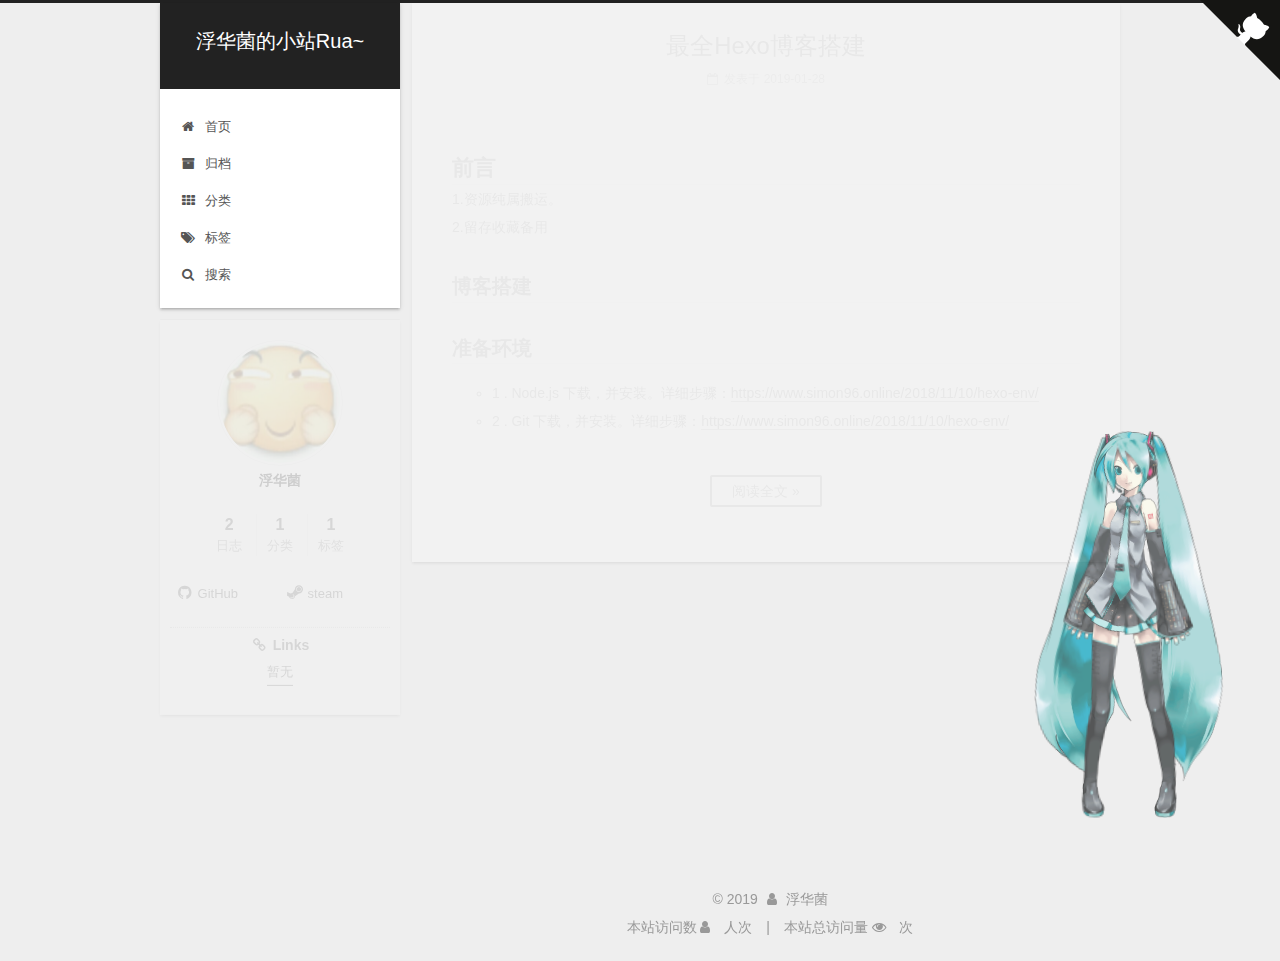
<file: index.html>
<!DOCTYPE html>



  


<html class="theme-next gemini use-motion" lang="zh-Hans">
<head><meta name="generator" content="Hexo 3.8.0">
  <meta charset="UTF-8">
<meta http-equiv="X-UA-Compatible" content="IE=edge">
<meta name="viewport" content="width=device-width, initial-scale=1, maximum-scale=1">
<meta name="theme-color" content="#222">



  
  
    
    
  <script src="/lib/pace/pace.min.js?v=1.0.2"></script>
  <link href="/lib/pace/pace-theme-flash.min.css?v=1.0.2" rel="stylesheet">







<meta http-equiv="Cache-Control" content="no-transform">
<meta http-equiv="Cache-Control" content="no-siteapp">
















  
  
  <link href="/lib/fancybox/source/jquery.fancybox.css?v=2.1.5" rel="stylesheet" type="text/css">







<link href="/lib/font-awesome/css/font-awesome.min.css?v=4.6.2" rel="stylesheet" type="text/css">

<link href="/css/main.css?v=5.1.4" rel="stylesheet" type="text/css">


  <link rel="apple-touch-icon" sizes="180x180" href="/images/apple-touch-icon-next.png?v=5.1.4">


  <link rel="icon" type="image/png" sizes="32x32" href="/images/favicon-32x32-next.png?v=5.1.4">


  <link rel="icon" type="image/png" sizes="16x16" href="/images/favicon-16x16-next.png?v=5.1.4">


  <link rel="mask-icon" href="/images/logo.svg?v=5.1.4" color="#222">





  <meta name="keywords" content="Hexo, NexT">










<meta property="og:type" content="website">
<meta property="og:title" content="浮华菌的小站Rua~">
<meta property="og:url" content="http://yoursite.com/index.html">
<meta property="og:site_name" content="浮华菌的小站Rua~">
<meta property="og:locale" content="zh-Hans">
<meta name="twitter:card" content="summary">
<meta name="twitter:title" content="浮华菌的小站Rua~">



<script type="text/javascript" id="hexo.configurations">
  var NexT = window.NexT || {};
  var CONFIG = {
    root: '/',
    scheme: 'Gemini',
    version: '5.1.4',
    sidebar: {"position":"left        //靠左放置","display":"always       //在所有页面中都显示","offset":"12            //文章间距（只对Pisces | Gemini两种风格有效）","b2t":"false            //返回顶部按钮（只对Pisces | Gemini两种风格有效）","scrollpercent":"true   //返回顶部按钮的百分比","onmobile":false},
    fancybox: true,
    tabs: true,
    motion: {"enable":true,"async":false,"transition":{"post_block":"fadeIn","post_header":"slideDownIn","post_body":"slideDownIn","coll_header":"slideLeftIn","sidebar":"slideUpIn"}},
    duoshuo: {
      userId: '0',
      author: '博主'
    },
    algolia: {
      applicationID: '',
      apiKey: '',
      indexName: '',
      hits: {"per_page":10},
      labels: {"input_placeholder":"Search for Posts","hits_empty":"We didn't find any results for the search: ${query}","hits_stats":"${hits} results found in ${time} ms"}
    }
  };
</script>



  <link rel="canonical" href="http://yoursite.com/">





  <title>浮华菌的小站Rua~</title>
  








</head>

<body itemscope="" itemtype="http://schema.org/WebPage" lang="zh-Hans">

  
  
    
  

  <div class="container sidebar-position-left        //靠左放置 
  page-home">
    <div class="headband"></div>
    <a href="https://github.com/254352468/254352468.github.io" class="github-corner" aria-label="View source on GitHub"><svg width="80" height="80" viewbox="0 0 250 250" style="fill:#151513; color:#fff; position: absolute; top: 0; border: 0; right: 0;" aria-hidden="true"><path d="M0,0 L115,115 L130,115 L142,142 L250,250 L250,0 Z"/><path d="M128.3,109.0 C113.8,99.7 119.0,89.6 119.0,89.6 C122.0,82.7 120.5,78.6 120.5,78.6 C119.2,72.0 123.4,76.3 123.4,76.3 C127.3,80.9 125.5,87.3 125.5,87.3 C122.9,97.6 130.6,101.9 134.4,103.2" fill="currentColor" style="transform-origin: 130px 106px;" class="octo-arm"/><path d="M115.0,115.0 C114.9,115.1 118.7,116.5 119.8,115.4 L133.7,101.6 C136.9,99.2 139.9,98.4 142.2,98.6 C133.8,88.0 127.5,74.4 143.8,58.0 C148.5,53.4 154.0,51.2 159.7,51.0 C160.3,49.4 163.2,43.6 171.4,40.1 C171.4,40.1 176.1,42.5 178.8,56.2 C183.1,58.6 187.2,61.8 190.9,65.4 C194.5,69.0 197.7,73.2 200.1,77.6 C213.8,80.2 216.3,84.9 216.3,84.9 C212.7,93.1 206.9,96.0 205.4,96.6 C205.1,102.4 203.0,107.8 198.3,112.5 C181.9,128.9 168.3,122.5 157.7,114.1 C157.9,116.9 156.7,120.9 152.7,124.9 L141.0,136.5 C139.8,137.7 141.6,141.9 141.8,141.8 Z" fill="currentColor" class="octo-body"/></svg></a><style>.github-corner:hover .octo-arm{animation:octocat-wave 560ms ease-in-out}@keyframes octocat-wave{0%,100%{transform:rotate(0)}20%,60%{transform:rotate(-25deg)}40%,80%{transform:rotate(10deg)}}@media (max-width:500px){.github-corner:hover .octo-arm{animation:none}.github-corner .octo-arm{animation:octocat-wave 560ms ease-in-out}}</style>

    <header id="header" class="header" itemscope="" itemtype="http://schema.org/WPHeader">
      <div class="header-inner"><div class="site-brand-wrapper">
  <div class="site-meta ">
    

    <div class="custom-logo-site-title">
      <a href="/" class="brand" rel="start">
        <span class="logo-line-before"><i></i></span>
        <span class="site-title">浮华菌的小站Rua~</span>
        <span class="logo-line-after"><i></i></span>
      </a>
    </div>
      
        <p class="site-subtitle"></p>
      
  </div>

  <div class="site-nav-toggle">
    <button>
      <span class="btn-bar"></span>
      <span class="btn-bar"></span>
      <span class="btn-bar"></span>
    </button>
  </div>
</div>

<nav class="site-nav">
  

  
    <ul id="menu" class="menu">
      
        
        <li class="menu-item menu-item-home">
          <a href="/" rel="section">
            
              <i class="menu-item-icon fa fa-fw fa-home                          //首页"></i> <br>
            
            首页
          </a>
        </li>
      
        
        <li class="menu-item menu-item-archives">
          <a href="/archives/" rel="section">
            
              <i class="menu-item-icon fa fa-fw fa-archive          //归档"></i> <br>
            
            归档
          </a>
        </li>
      
        
        <li class="menu-item menu-item-categories">
          <a href="/categories/" rel="section">
            
              <i class="menu-item-icon fa fa-fw fa-th           //分类"></i> <br>
            
            分类
          </a>
        </li>
      
        
        <li class="menu-item menu-item-tags">
          <a href="/tags/" rel="section">
            
              <i class="menu-item-icon fa fa-fw fa-tags                     //标签"></i> <br>
            
            标签
          </a>
        </li>
      

      
        <li class="menu-item menu-item-search">
          
            <a href="javascript:;" class="popup-trigger">
          
            
              <i class="menu-item-icon fa fa-search fa-fw"></i> <br>
            
            搜索
          </a>
        </li>
      
    </ul>
  

  
    <div class="site-search">
      
  <div class="popup search-popup local-search-popup">
  <div class="local-search-header clearfix">
    <span class="search-icon">
      <i class="fa fa-search"></i>
    </span>
    <span class="popup-btn-close">
      <i class="fa fa-times-circle"></i>
    </span>
    <div class="local-search-input-wrapper">
      <input autocomplete="off" placeholder="搜索..." spellcheck="false" type="text" id="local-search-input">
    </div>
  </div>
  <div id="local-search-result"></div>
</div>



    </div>
  
</nav>



 </div>
    </header>

    <main id="main" class="main">
      <div class="main-inner">
        <div class="content-wrap">
          <div id="content" class="content">
            
  <section id="posts" class="posts-expand">
    
      

  

  
  
  

  <article class="post post-type-normal" itemscope="" itemtype="http://schema.org/Article">
  
  
  
  <div class="post-block">
    <link itemprop="mainEntityOfPage" href="http://yoursite.com/2019/01/28/title/">

    <span hidden itemprop="author" itemscope="" itemtype="http://schema.org/Person">
      <meta itemprop="name" content="浮华菌">
      <meta itemprop="description" content="">
      <meta itemprop="image" content="/images/header.jpg">
    </span>

    <span hidden itemprop="publisher" itemscope="" itemtype="http://schema.org/Organization">
      <meta itemprop="name" content="浮华菌的小站Rua~">
    </span>

    
      <header class="post-header">

        
        
          <h1 class="post-title" itemprop="name headline">
                
                <a class="post-title-link" href="/2019/01/28/title/" itemprop="url">最全Hexo博客搭建</a></h1>
        

        <div class="post-meta">
          <span class="post-time">
            
              <span class="post-meta-item-icon">
                <i class="fa fa-calendar-o"></i>
              </span>
              
                <span class="post-meta-item-text">发表于</span>
              
              <time title="创建于" itemprop="dateCreated datePublished" datetime="2019-01-28T14:44:32+08:00">
                2019-01-28
              </time>
            

            

            
          </span>

          

          
            
          

          
          

          

          

          

        </div>
      </header>
    

    
    
    
    <div class="post-body" itemprop="articleBody">

      
      

      
        
          <h1 id="前言"><a href="#前言" class="headerlink" title="前言"></a>前言</h1><p> 1.资源纯属搬运。<br> 2.留存收藏备用</p>
<h2 id="博客搭建"><a href="#博客搭建" class="headerlink" title="博客搭建"></a>博客搭建</h2><h2 id="准备环境"><a href="#准备环境" class="headerlink" title="准备环境"></a>准备环境</h2><ul>
<li>1 . Node.js 下载，并安装。详细步骤：<a href="https://www.simon96.online/2018/11/10/hexo-env/" target="_blank" rel="noopener">https://www.simon96.online/2018/11/10/hexo-env/</a></li>
<li>2 . Git 下载，并安装。详细步骤：<a href="https://www.simon96.online/2018/11/10/hexo-env/" target="_blank" rel="noopener">https://www.simon96.online/2018/11/10/hexo-env/</a></li>
</ul>
          <!--noindex-->
          <div class="post-button text-center">
            <a class="btn" href="/2019/01/28/title/#more" rel="contents">
              阅读全文 &raquo;
            </a>
          </div>
          <!--/noindex-->
        
      
    </div>
    
    
    

    

    

    

    <footer class="post-footer">
      

      

      

      
      
        <div class="post-eof"></div>
      
    </footer>
  </div>
  
  
  
  </article>


    
      

  

  
  
  

  <article class="post post-type-normal" itemscope="" itemtype="http://schema.org/Article">
  
  
  
  <div class="post-block">
    <link itemprop="mainEntityOfPage" href="http://yoursite.com/2019/01/28/hello-world/">

    <span hidden itemprop="author" itemscope="" itemtype="http://schema.org/Person">
      <meta itemprop="name" content="浮华菌">
      <meta itemprop="description" content="">
      <meta itemprop="image" content="/images/header.jpg">
    </span>

    <span hidden itemprop="publisher" itemscope="" itemtype="http://schema.org/Organization">
      <meta itemprop="name" content="浮华菌的小站Rua~">
    </span>

    
      <header class="post-header">

        
        
          <h1 class="post-title" itemprop="name headline">
                
                <a class="post-title-link" href="/2019/01/28/hello-world/" itemprop="url">个人网站</a></h1>
        

        <div class="post-meta">
          <span class="post-time">
            
              <span class="post-meta-item-icon">
                <i class="fa fa-calendar-o"></i>
              </span>
              
                <span class="post-meta-item-text">发表于</span>
              
              <time title="创建于" itemprop="dateCreated datePublished" datetime="2019-01-28T14:28:01+08:00">
                2019-01-28
              </time>
            

            

            
          </span>

          
            <span class="post-category">
            
              <span class="post-meta-divider">|</span>
            
              <span class="post-meta-item-icon">
                <i class="fa fa-folder-o"></i>
              </span>
              
                <span class="post-meta-item-text">分类于</span>
              
              
                <span itemprop="about" itemscope="" itemtype="http://schema.org/Thing">
                  <a href="/categories/一切的开始/" itemprop="url" rel="index">
                    <span itemprop="name">一切的开始</span>
                  </a>
                </span>

                
                
              
            </span>
          

          
            
          

          
          

          

          

          

        </div>
      </header>
    

    
    
    
    <div class="post-body" itemprop="articleBody">

      
      

      
        
          
          不容易啊，接下来的还要更难，得慢慢琢磨了。QAQ
这里是一个小公告加油！
          
          <!--noindex-->
          <div class="post-button text-center">
            <a class="btn" href="/2019/01/28/hello-world/#more" rel="contents">
              阅读全文 &raquo;
            </a>
          </div>
          <!--/noindex-->
        
      
    </div>
    
    
    

    

    

    

    <footer class="post-footer">
      

      

      

      
      
        <div class="post-eof"></div>
      
    </footer>
  </div>
  
  
  
  </article>


    
  </section>

  


          </div>
          


          

        </div>
        
          
  
  <div class="sidebar-toggle">
    <div class="sidebar-toggle-line-wrap">
      <span class="sidebar-toggle-line sidebar-toggle-line-first"></span>
      <span class="sidebar-toggle-line sidebar-toggle-line-middle"></span>
      <span class="sidebar-toggle-line sidebar-toggle-line-last"></span>
    </div>
  </div>

  <aside id="sidebar" class="sidebar">
    
    <div class="sidebar-inner">

      

      

      <section class="site-overview-wrap sidebar-panel sidebar-panel-active">
        <div class="site-overview">
          <div class="site-author motion-element" itemprop="author" itemscope="" itemtype="http://schema.org/Person">
            
              <img class="site-author-image" itemprop="image" src="/images/header.jpg" alt="浮华菌">
            
              <p class="site-author-name" itemprop="name">浮华菌</p>
              <p class="site-description motion-element" itemprop="description"></p>
          </div>

          <nav class="site-state motion-element">

            
              <div class="site-state-item site-state-posts">
              
                <a href="/archives/">
              
                  <span class="site-state-item-count">2</span>
                  <span class="site-state-item-name">日志</span>
                </a>
              </div>
            

            
              
              
              <div class="site-state-item site-state-categories">
                <a href="/categories/index.html">
                  <span class="site-state-item-count">1</span>
                  <span class="site-state-item-name">分类</span>
                </a>
              </div>
            

            
              
              
              <div class="site-state-item site-state-tags">
                <a href="/tags/index.html">
                  <span class="site-state-item-count">1</span>
                  <span class="site-state-item-name">标签</span>
                </a>
              </div>
            

          </nav>

          

          
            <div class="links-of-author motion-element">
                
                  <span class="links-of-author-item">
                    <a href="https://github.com/254352468/254352468.github.io" target="_blank" title="GitHub">
                      
                        <i class="fa fa-fw fa-github"></i>GitHub</a>
                  </span>
                
                  <span class="links-of-author-item">
                    <a href="https://steamcommunity.com/id/254352468/" target="_blank" title="steam">
                      
                        <i class="fa fa-fw fa-steam"></i>steam</a>
                  </span>
                
            </div>
          

          
          

          
          
            <div class="links-of-blogroll motion-element links-of-blogroll-block">
              <div class="links-of-blogroll-title">
                <i class="fa  fa-fw fa-link"></i>
                Links
              </div>
              <ul class="links-of-blogroll-list">
                
                  <li class="links-of-blogroll-item">
                    <a href="无" title="暂无" target="_blank">暂无</a>
                  </li>
                
              </ul>
            </div>
          

          

        </div>
      </section>

      

      
        <div class="back-to-top">
          <i class="fa fa-arrow-up"></i>
          
            <span id="scrollpercent"><span>0</span>%</span>
          
        </div>
      

    </div>
  </aside>


        
      </div>
    </main>

    <footer id="footer" class="footer">
      <div class="footer-inner">
        <div class="copyright">&copy; <span itemprop="copyrightYear">2019</span>
  <span class="with-love">
    <i class="fa fa-user"></i>
  </span>
  <span class="author" itemprop="copyrightHolder">浮华菌</span>

  
</div>

<!--
  <div class="powered-by">由 <a class="theme-link" target="_blank" href="https://hexo.io">Hexo</a> 强力驱动</div>



  <span class="post-meta-divider">|</span>



  <div class="theme-info">主题 &mdash; <a class="theme-link" target="_blank" href="https://github.com/iissnan/hexo-theme-next">NexT.Gemini</a> v5.1.4</div>
-->



        
<div class="busuanzi-count">
  <script async src="//busuanzi.ibruce.info/busuanzi/2.3/busuanzi.pure.mini.js"></script>

  
    <span class="site-uv">
      本站访问数 <i class="fa fa-user"></i>
      <span class="busuanzi-value" id="busuanzi_value_site_uv"></span>
      人次
    </span>
  

  
    <span class="site-pv">
      本站总访问量 <i class="fa fa-eye"></i>
      <span class="busuanzi-value" id="busuanzi_value_site_pv"></span>
      次
    </span>
  
</div>








        
      </div>
    </footer>

    

    

  </div>

  

<script type="text/javascript">
  if (Object.prototype.toString.call(window.Promise) !== '[object Function]') {
    window.Promise = null;
  }
</script>









  












  
  
    <script type="text/javascript" src="/lib/jquery/index.js?v=2.1.3"></script>
  

  
  
    <script type="text/javascript" src="/lib/fastclick/lib/fastclick.min.js?v=1.0.6"></script>
  

  
  
    <script type="text/javascript" src="/lib/jquery_lazyload/jquery.lazyload.js?v=1.9.7"></script>
  

  
  
    <script type="text/javascript" src="/lib/velocity/velocity.min.js?v=1.2.1"></script>
  

  
  
    <script type="text/javascript" src="/lib/velocity/velocity.ui.min.js?v=1.2.1"></script>
  

  
  
    <script type="text/javascript" src="/lib/fancybox/source/jquery.fancybox.pack.js?v=2.1.5"></script>
  


  


  <script type="text/javascript" src="/js/src/utils.js?v=5.1.4"></script>

  <script type="text/javascript" src="/js/src/motion.js?v=5.1.4"></script>



  
  


  <script type="text/javascript" src="/js/src/affix.js?v=5.1.4"></script>

  <script type="text/javascript" src="/js/src/schemes/pisces.js?v=5.1.4"></script>



  

  


  <script type="text/javascript" src="/js/src/bootstrap.js?v=5.1.4"></script>



  


  




	





  





  












  

  <script type="text/javascript">
    // Popup Window;
    var isfetched = false;
    var isXml = true;
    // Search DB path;
    var search_path = "search.xml";
    if (search_path.length === 0) {
      search_path = "search.xml";
    } else if (/json$/i.test(search_path)) {
      isXml = false;
    }
    var path = "/" + search_path;
    // monitor main search box;

    var onPopupClose = function (e) {
      $('.popup').hide();
      $('#local-search-input').val('');
      $('.search-result-list').remove();
      $('#no-result').remove();
      $(".local-search-pop-overlay").remove();
      $('body').css('overflow', '');
    }

    function proceedsearch() {
      $("body")
        .append('<div class="search-popup-overlay local-search-pop-overlay"></div>')
        .css('overflow', 'hidden');
      $('.search-popup-overlay').click(onPopupClose);
      $('.popup').toggle();
      var $localSearchInput = $('#local-search-input');
      $localSearchInput.attr("autocapitalize", "none");
      $localSearchInput.attr("autocorrect", "off");
      $localSearchInput.focus();
    }

    // search function;
    var searchFunc = function(path, search_id, content_id) {
      'use strict';

      // start loading animation
      $("body")
        .append('<div class="search-popup-overlay local-search-pop-overlay">' +
          '<div id="search-loading-icon">' +
          '<i class="fa fa-spinner fa-pulse fa-5x fa-fw"></i>' +
          '</div>' +
          '</div>')
        .css('overflow', 'hidden');
      $("#search-loading-icon").css('margin', '20% auto 0 auto').css('text-align', 'center');

      $.ajax({
        url: path,
        dataType: isXml ? "xml" : "json",
        async: true,
        success: function(res) {
          // get the contents from search data
          isfetched = true;
          $('.popup').detach().appendTo('.header-inner');
          var datas = isXml ? $("entry", res).map(function() {
            return {
              title: $("title", this).text(),
              content: $("content",this).text(),
              url: $("url" , this).text()
            };
          }).get() : res;
          var input = document.getElementById(search_id);
          var resultContent = document.getElementById(content_id);
          var inputEventFunction = function() {
            var searchText = input.value.trim().toLowerCase();
            var keywords = searchText.split(/[\s\-]+/);
            if (keywords.length > 1) {
              keywords.push(searchText);
            }
            var resultItems = [];
            if (searchText.length > 0) {
              // perform local searching
              datas.forEach(function(data) {
                var isMatch = false;
                var hitCount = 0;
                var searchTextCount = 0;
                var title = data.title.trim();
                var titleInLowerCase = title.toLowerCase();
                var content = data.content.trim().replace(/<[^>]+>/g,"");
                var contentInLowerCase = content.toLowerCase();
                var articleUrl = decodeURIComponent(data.url);
                var indexOfTitle = [];
                var indexOfContent = [];
                // only match articles with not empty titles
                if(title != '') {
                  keywords.forEach(function(keyword) {
                    function getIndexByWord(word, text, caseSensitive) {
                      var wordLen = word.length;
                      if (wordLen === 0) {
                        return [];
                      }
                      var startPosition = 0, position = [], index = [];
                      if (!caseSensitive) {
                        text = text.toLowerCase();
                        word = word.toLowerCase();
                      }
                      while ((position = text.indexOf(word, startPosition)) > -1) {
                        index.push({position: position, word: word});
                        startPosition = position + wordLen;
                      }
                      return index;
                    }

                    indexOfTitle = indexOfTitle.concat(getIndexByWord(keyword, titleInLowerCase, false));
                    indexOfContent = indexOfContent.concat(getIndexByWord(keyword, contentInLowerCase, false));
                  });
                  if (indexOfTitle.length > 0 || indexOfContent.length > 0) {
                    isMatch = true;
                    hitCount = indexOfTitle.length + indexOfContent.length;
                  }
                }

                // show search results

                if (isMatch) {
                  // sort index by position of keyword

                  [indexOfTitle, indexOfContent].forEach(function (index) {
                    index.sort(function (itemLeft, itemRight) {
                      if (itemRight.position !== itemLeft.position) {
                        return itemRight.position - itemLeft.position;
                      } else {
                        return itemLeft.word.length - itemRight.word.length;
                      }
                    });
                  });

                  // merge hits into slices

                  function mergeIntoSlice(text, start, end, index) {
                    var item = index[index.length - 1];
                    var position = item.position;
                    var word = item.word;
                    var hits = [];
                    var searchTextCountInSlice = 0;
                    while (position + word.length <= end && index.length != 0) {
                      if (word === searchText) {
                        searchTextCountInSlice++;
                      }
                      hits.push({position: position, length: word.length});
                      var wordEnd = position + word.length;

                      // move to next position of hit

                      index.pop();
                      while (index.length != 0) {
                        item = index[index.length - 1];
                        position = item.position;
                        word = item.word;
                        if (wordEnd > position) {
                          index.pop();
                        } else {
                          break;
                        }
                      }
                    }
                    searchTextCount += searchTextCountInSlice;
                    return {
                      hits: hits,
                      start: start,
                      end: end,
                      searchTextCount: searchTextCountInSlice
                    };
                  }

                  var slicesOfTitle = [];
                  if (indexOfTitle.length != 0) {
                    slicesOfTitle.push(mergeIntoSlice(title, 0, title.length, indexOfTitle));
                  }

                  var slicesOfContent = [];
                  while (indexOfContent.length != 0) {
                    var item = indexOfContent[indexOfContent.length - 1];
                    var position = item.position;
                    var word = item.word;
                    // cut out 100 characters
                    var start = position - 20;
                    var end = position + 80;
                    if(start < 0){
                      start = 0;
                    }
                    if (end < position + word.length) {
                      end = position + word.length;
                    }
                    if(end > content.length){
                      end = content.length;
                    }
                    slicesOfContent.push(mergeIntoSlice(content, start, end, indexOfContent));
                  }

                  // sort slices in content by search text's count and hits' count

                  slicesOfContent.sort(function (sliceLeft, sliceRight) {
                    if (sliceLeft.searchTextCount !== sliceRight.searchTextCount) {
                      return sliceRight.searchTextCount - sliceLeft.searchTextCount;
                    } else if (sliceLeft.hits.length !== sliceRight.hits.length) {
                      return sliceRight.hits.length - sliceLeft.hits.length;
                    } else {
                      return sliceLeft.start - sliceRight.start;
                    }
                  });

                  // select top N slices in content

                  var upperBound = parseInt('1');
                  if (upperBound >= 0) {
                    slicesOfContent = slicesOfContent.slice(0, upperBound);
                  }

                  // highlight title and content

                  function highlightKeyword(text, slice) {
                    var result = '';
                    var prevEnd = slice.start;
                    slice.hits.forEach(function (hit) {
                      result += text.substring(prevEnd, hit.position);
                      var end = hit.position + hit.length;
                      result += '<b class="search-keyword">' + text.substring(hit.position, end) + '</b>';
                      prevEnd = end;
                    });
                    result += text.substring(prevEnd, slice.end);
                    return result;
                  }

                  var resultItem = '';

                  if (slicesOfTitle.length != 0) {
                    resultItem += "<li><a href='" + articleUrl + "' class='search-result-title'>" + highlightKeyword(title, slicesOfTitle[0]) + "</a>";
                  } else {
                    resultItem += "<li><a href='" + articleUrl + "' class='search-result-title'>" + title + "</a>";
                  }

                  slicesOfContent.forEach(function (slice) {
                    resultItem += "<a href='" + articleUrl + "'>" +
                      "<p class=\"search-result\">" + highlightKeyword(content, slice) +
                      "...</p>" + "</a>";
                  });

                  resultItem += "</li>";
                  resultItems.push({
                    item: resultItem,
                    searchTextCount: searchTextCount,
                    hitCount: hitCount,
                    id: resultItems.length
                  });
                }
              })
            };
            if (keywords.length === 1 && keywords[0] === "") {
              resultContent.innerHTML = '<div id="no-result"><i class="fa fa-search fa-5x" /></div>'
            } else if (resultItems.length === 0) {
              resultContent.innerHTML = '<div id="no-result"><i class="fa fa-frown-o fa-5x" /></div>'
            } else {
              resultItems.sort(function (resultLeft, resultRight) {
                if (resultLeft.searchTextCount !== resultRight.searchTextCount) {
                  return resultRight.searchTextCount - resultLeft.searchTextCount;
                } else if (resultLeft.hitCount !== resultRight.hitCount) {
                  return resultRight.hitCount - resultLeft.hitCount;
                } else {
                  return resultRight.id - resultLeft.id;
                }
              });
              var searchResultList = '<ul class=\"search-result-list\">';
              resultItems.forEach(function (result) {
                searchResultList += result.item;
              })
              searchResultList += "</ul>";
              resultContent.innerHTML = searchResultList;
            }
          }

          if ('auto' === 'auto') {
            input.addEventListener('input', inputEventFunction);
          } else {
            $('.search-icon').click(inputEventFunction);
            input.addEventListener('keypress', function (event) {
              if (event.keyCode === 13) {
                inputEventFunction();
              }
            });
          }

          // remove loading animation
          $(".local-search-pop-overlay").remove();
          $('body').css('overflow', '');

          proceedsearch();
        }
      });
    }

    // handle and trigger popup window;
    $('.popup-trigger').click(function(e) {
      e.stopPropagation();
      if (isfetched === false) {
        searchFunc(path, 'local-search-input', 'local-search-result');
      } else {
        proceedsearch();
      };
    });

    $('.popup-btn-close').click(onPopupClose);
    $('.popup').click(function(e){
      e.stopPropagation();
    });
    $(document).on('keyup', function (event) {
      var shouldDismissSearchPopup = event.which === 27 &&
        $('.search-popup').is(':visible');
      if (shouldDismissSearchPopup) {
        onPopupClose();
      }
    });
  </script>





  

  

  

  
  

  

  

  

<script src="/live2dw/lib/L2Dwidget.min.js?0c58a1486de42ac6cc1c59c7d98ae887"></script><script>L2Dwidget.init({"pluginRootPath":"live2dw/","pluginJsPath":"lib/","pluginModelPath":"assets/","tagMode":false,"debug":false,"model":{"jsonPath":"/live2dw/assets/miku.model.json"},"display":{"position":"right","width":150,"height":300},"mobile":{"show":true},"log":false});</script></body>
</html>
</file>
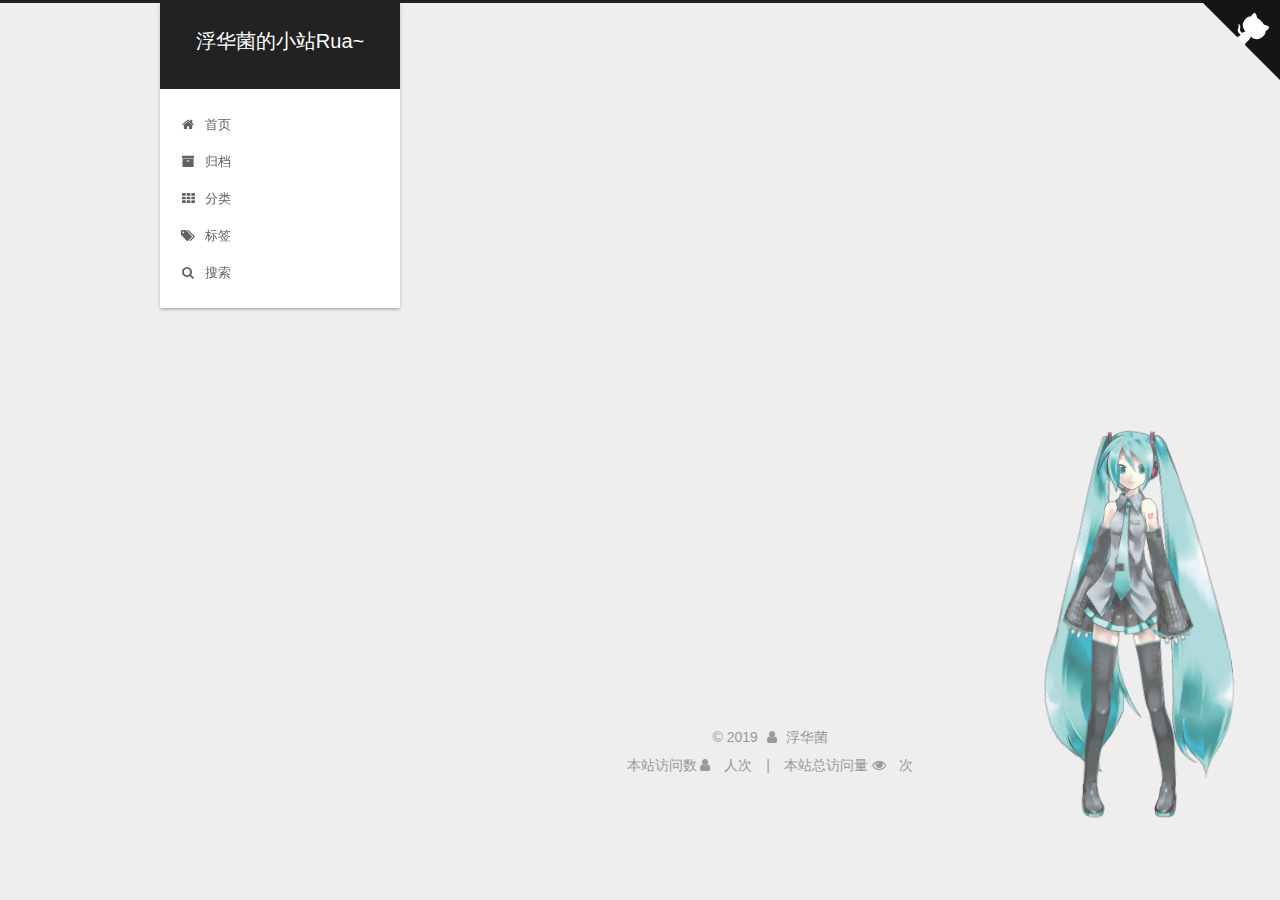
<file: archives/index.html>
<!DOCTYPE html>



  


<html class="theme-next gemini use-motion" lang="zh-Hans">
<head><meta name="generator" content="Hexo 3.8.0">
  <meta charset="UTF-8">
<meta http-equiv="X-UA-Compatible" content="IE=edge">
<meta name="viewport" content="width=device-width, initial-scale=1, maximum-scale=1">
<meta name="theme-color" content="#222">



  
  
    
    
  <script src="/lib/pace/pace.min.js?v=1.0.2"></script>
  <link href="/lib/pace/pace-theme-flash.min.css?v=1.0.2" rel="stylesheet">







<meta http-equiv="Cache-Control" content="no-transform">
<meta http-equiv="Cache-Control" content="no-siteapp">
















  
  
  <link href="/lib/fancybox/source/jquery.fancybox.css?v=2.1.5" rel="stylesheet" type="text/css">







<link href="/lib/font-awesome/css/font-awesome.min.css?v=4.6.2" rel="stylesheet" type="text/css">

<link href="/css/main.css?v=5.1.4" rel="stylesheet" type="text/css">


  <link rel="apple-touch-icon" sizes="180x180" href="/images/apple-touch-icon-next.png?v=5.1.4">


  <link rel="icon" type="image/png" sizes="32x32" href="/images/favicon-32x32-next.png?v=5.1.4">


  <link rel="icon" type="image/png" sizes="16x16" href="/images/favicon-16x16-next.png?v=5.1.4">


  <link rel="mask-icon" href="/images/logo.svg?v=5.1.4" color="#222">





  <meta name="keywords" content="Hexo, NexT">










<meta property="og:type" content="website">
<meta property="og:title" content="浮华菌的小站Rua~">
<meta property="og:url" content="http://yoursite.com/archives/index.html">
<meta property="og:site_name" content="浮华菌的小站Rua~">
<meta property="og:locale" content="zh-Hans">
<meta name="twitter:card" content="summary">
<meta name="twitter:title" content="浮华菌的小站Rua~">



<script type="text/javascript" id="hexo.configurations">
  var NexT = window.NexT || {};
  var CONFIG = {
    root: '/',
    scheme: 'Gemini',
    version: '5.1.4',
    sidebar: {"position":"left        //靠左放置","display":"always       //在所有页面中都显示","offset":"12            //文章间距（只对Pisces | Gemini两种风格有效）","b2t":"false            //返回顶部按钮（只对Pisces | Gemini两种风格有效）","scrollpercent":"true   //返回顶部按钮的百分比","onmobile":false},
    fancybox: true,
    tabs: true,
    motion: {"enable":true,"async":false,"transition":{"post_block":"fadeIn","post_header":"slideDownIn","post_body":"slideDownIn","coll_header":"slideLeftIn","sidebar":"slideUpIn"}},
    duoshuo: {
      userId: '0',
      author: '博主'
    },
    algolia: {
      applicationID: '',
      apiKey: '',
      indexName: '',
      hits: {"per_page":10},
      labels: {"input_placeholder":"Search for Posts","hits_empty":"We didn't find any results for the search: ${query}","hits_stats":"${hits} results found in ${time} ms"}
    }
  };
</script>



  <link rel="canonical" href="http://yoursite.com/archives/">





  <title>归档 | 浮华菌的小站Rua~</title>
  








</head>

<body itemscope="" itemtype="http://schema.org/WebPage" lang="zh-Hans">

  
  
    
  

  <div class="container sidebar-position-left        //靠左放置 page-archive">
    <div class="headband"></div>
    <a href="https://github.com/254352468/254352468.github.io" class="github-corner" aria-label="View source on GitHub"><svg width="80" height="80" viewbox="0 0 250 250" style="fill:#151513; color:#fff; position: absolute; top: 0; border: 0; right: 0;" aria-hidden="true"><path d="M0,0 L115,115 L130,115 L142,142 L250,250 L250,0 Z"/><path d="M128.3,109.0 C113.8,99.7 119.0,89.6 119.0,89.6 C122.0,82.7 120.5,78.6 120.5,78.6 C119.2,72.0 123.4,76.3 123.4,76.3 C127.3,80.9 125.5,87.3 125.5,87.3 C122.9,97.6 130.6,101.9 134.4,103.2" fill="currentColor" style="transform-origin: 130px 106px;" class="octo-arm"/><path d="M115.0,115.0 C114.9,115.1 118.7,116.5 119.8,115.4 L133.7,101.6 C136.9,99.2 139.9,98.4 142.2,98.6 C133.8,88.0 127.5,74.4 143.8,58.0 C148.5,53.4 154.0,51.2 159.7,51.0 C160.3,49.4 163.2,43.6 171.4,40.1 C171.4,40.1 176.1,42.5 178.8,56.2 C183.1,58.6 187.2,61.8 190.9,65.4 C194.5,69.0 197.7,73.2 200.1,77.6 C213.8,80.2 216.3,84.9 216.3,84.9 C212.7,93.1 206.9,96.0 205.4,96.6 C205.1,102.4 203.0,107.8 198.3,112.5 C181.9,128.9 168.3,122.5 157.7,114.1 C157.9,116.9 156.7,120.9 152.7,124.9 L141.0,136.5 C139.8,137.7 141.6,141.9 141.8,141.8 Z" fill="currentColor" class="octo-body"/></svg></a><style>.github-corner:hover .octo-arm{animation:octocat-wave 560ms ease-in-out}@keyframes octocat-wave{0%,100%{transform:rotate(0)}20%,60%{transform:rotate(-25deg)}40%,80%{transform:rotate(10deg)}}@media (max-width:500px){.github-corner:hover .octo-arm{animation:none}.github-corner .octo-arm{animation:octocat-wave 560ms ease-in-out}}</style>

    <header id="header" class="header" itemscope="" itemtype="http://schema.org/WPHeader">
      <div class="header-inner"><div class="site-brand-wrapper">
  <div class="site-meta ">
    

    <div class="custom-logo-site-title">
      <a href="/" class="brand" rel="start">
        <span class="logo-line-before"><i></i></span>
        <span class="site-title">浮华菌的小站Rua~</span>
        <span class="logo-line-after"><i></i></span>
      </a>
    </div>
      
        <p class="site-subtitle"></p>
      
  </div>

  <div class="site-nav-toggle">
    <button>
      <span class="btn-bar"></span>
      <span class="btn-bar"></span>
      <span class="btn-bar"></span>
    </button>
  </div>
</div>

<nav class="site-nav">
  

  
    <ul id="menu" class="menu">
      
        
        <li class="menu-item menu-item-home">
          <a href="/" rel="section">
            
              <i class="menu-item-icon fa fa-fw fa-home                          //首页"></i> <br>
            
            首页
          </a>
        </li>
      
        
        <li class="menu-item menu-item-archives">
          <a href="/archives/" rel="section">
            
              <i class="menu-item-icon fa fa-fw fa-archive          //归档"></i> <br>
            
            归档
          </a>
        </li>
      
        
        <li class="menu-item menu-item-categories">
          <a href="/categories/" rel="section">
            
              <i class="menu-item-icon fa fa-fw fa-th           //分类"></i> <br>
            
            分类
          </a>
        </li>
      
        
        <li class="menu-item menu-item-tags">
          <a href="/tags/" rel="section">
            
              <i class="menu-item-icon fa fa-fw fa-tags                     //标签"></i> <br>
            
            标签
          </a>
        </li>
      

      
        <li class="menu-item menu-item-search">
          
            <a href="javascript:;" class="popup-trigger">
          
            
              <i class="menu-item-icon fa fa-search fa-fw"></i> <br>
            
            搜索
          </a>
        </li>
      
    </ul>
  

  
    <div class="site-search">
      
  <div class="popup search-popup local-search-popup">
  <div class="local-search-header clearfix">
    <span class="search-icon">
      <i class="fa fa-search"></i>
    </span>
    <span class="popup-btn-close">
      <i class="fa fa-times-circle"></i>
    </span>
    <div class="local-search-input-wrapper">
      <input autocomplete="off" placeholder="搜索..." spellcheck="false" type="text" id="local-search-input">
    </div>
  </div>
  <div id="local-search-result"></div>
</div>



    </div>
  
</nav>



 </div>
    </header>

    <main id="main" class="main">
      <div class="main-inner">
        <div class="content-wrap">
          <div id="content" class="content">
            

  
  
  
  <div class="post-block archive">
    <div id="posts" class="posts-collapse">
      <span class="archive-move-on"></span>

      <span class="archive-page-counter">
        
        
        
          
        
        嗯..! 目前共计 2 篇日志。 继续努力。
      </span>

      

        
        
        

        
          
          <div class="collection-title">
            <h1 class="archive-year" id="archive-year-2019">2019</h1>
          </div>
        
        

        

  <article class="post post-type-normal" itemscope="" itemtype="http://schema.org/Article">
    <header class="post-header">

      <h2 class="post-title">
        
            <a class="post-title-link" href="/2019/01/28/title/" itemprop="url">
              
                <span itemprop="name">最全Hexo博客搭建</span>
              
            </a>
        
      </h2>

      <div class="post-meta">
        <time class="post-time" itemprop="dateCreated" datetime="2019-01-28T14:44:32+08:00" content="2019-01-28">
          01-28
        </time>
      </div>

    </header>
  </article>



      

        
        
        

        
        

        

  <article class="post post-type-normal" itemscope="" itemtype="http://schema.org/Article">
    <header class="post-header">

      <h2 class="post-title">
        
            <a class="post-title-link" href="/2019/01/28/hello-world/" itemprop="url">
              
                <span itemprop="name">个人网站</span>
              
            </a>
        
      </h2>

      <div class="post-meta">
        <time class="post-time" itemprop="dateCreated" datetime="2019-01-28T14:28:01+08:00" content="2019-01-28">
          01-28
        </time>
      </div>

    </header>
  </article>



      

    </div>
  </div>
  
  
  

  



          </div>
          


          

        </div>
        
          
  
  <div class="sidebar-toggle">
    <div class="sidebar-toggle-line-wrap">
      <span class="sidebar-toggle-line sidebar-toggle-line-first"></span>
      <span class="sidebar-toggle-line sidebar-toggle-line-middle"></span>
      <span class="sidebar-toggle-line sidebar-toggle-line-last"></span>
    </div>
  </div>

  <aside id="sidebar" class="sidebar">
    
    <div class="sidebar-inner">

      

      

      <section class="site-overview-wrap sidebar-panel sidebar-panel-active">
        <div class="site-overview">
          <div class="site-author motion-element" itemprop="author" itemscope="" itemtype="http://schema.org/Person">
            
              <img class="site-author-image" itemprop="image" src="/images/header.jpg" alt="浮华菌">
            
              <p class="site-author-name" itemprop="name">浮华菌</p>
              <p class="site-description motion-element" itemprop="description"></p>
          </div>

          <nav class="site-state motion-element">

            
              <div class="site-state-item site-state-posts">
              
                <a href="/archives/">
              
                  <span class="site-state-item-count">2</span>
                  <span class="site-state-item-name">日志</span>
                </a>
              </div>
            

            
              
              
              <div class="site-state-item site-state-categories">
                <a href="/categories/index.html">
                  <span class="site-state-item-count">1</span>
                  <span class="site-state-item-name">分类</span>
                </a>
              </div>
            

            
              
              
              <div class="site-state-item site-state-tags">
                <a href="/tags/index.html">
                  <span class="site-state-item-count">1</span>
                  <span class="site-state-item-name">标签</span>
                </a>
              </div>
            

          </nav>

          

          
            <div class="links-of-author motion-element">
                
                  <span class="links-of-author-item">
                    <a href="https://github.com/254352468/254352468.github.io" target="_blank" title="GitHub">
                      
                        <i class="fa fa-fw fa-github"></i>GitHub</a>
                  </span>
                
                  <span class="links-of-author-item">
                    <a href="https://steamcommunity.com/id/254352468/" target="_blank" title="steam">
                      
                        <i class="fa fa-fw fa-steam"></i>steam</a>
                  </span>
                
            </div>
          

          
          

          
          
            <div class="links-of-blogroll motion-element links-of-blogroll-block">
              <div class="links-of-blogroll-title">
                <i class="fa  fa-fw fa-link"></i>
                Links
              </div>
              <ul class="links-of-blogroll-list">
                
                  <li class="links-of-blogroll-item">
                    <a href="无" title="暂无" target="_blank">暂无</a>
                  </li>
                
              </ul>
            </div>
          

          

        </div>
      </section>

      

      
        <div class="back-to-top">
          <i class="fa fa-arrow-up"></i>
          
            <span id="scrollpercent"><span>0</span>%</span>
          
        </div>
      

    </div>
  </aside>


        
      </div>
    </main>

    <footer id="footer" class="footer">
      <div class="footer-inner">
        <div class="copyright">&copy; <span itemprop="copyrightYear">2019</span>
  <span class="with-love">
    <i class="fa fa-user"></i>
  </span>
  <span class="author" itemprop="copyrightHolder">浮华菌</span>

  
</div>

<!--
  <div class="powered-by">由 <a class="theme-link" target="_blank" href="https://hexo.io">Hexo</a> 强力驱动</div>



  <span class="post-meta-divider">|</span>



  <div class="theme-info">主题 &mdash; <a class="theme-link" target="_blank" href="https://github.com/iissnan/hexo-theme-next">NexT.Gemini</a> v5.1.4</div>
-->



        
<div class="busuanzi-count">
  <script async src="//busuanzi.ibruce.info/busuanzi/2.3/busuanzi.pure.mini.js"></script>

  
    <span class="site-uv">
      本站访问数 <i class="fa fa-user"></i>
      <span class="busuanzi-value" id="busuanzi_value_site_uv"></span>
      人次
    </span>
  

  
    <span class="site-pv">
      本站总访问量 <i class="fa fa-eye"></i>
      <span class="busuanzi-value" id="busuanzi_value_site_pv"></span>
      次
    </span>
  
</div>








        
      </div>
    </footer>

    

    

  </div>

  

<script type="text/javascript">
  if (Object.prototype.toString.call(window.Promise) !== '[object Function]') {
    window.Promise = null;
  }
</script>









  












  
  
    <script type="text/javascript" src="/lib/jquery/index.js?v=2.1.3"></script>
  

  
  
    <script type="text/javascript" src="/lib/fastclick/lib/fastclick.min.js?v=1.0.6"></script>
  

  
  
    <script type="text/javascript" src="/lib/jquery_lazyload/jquery.lazyload.js?v=1.9.7"></script>
  

  
  
    <script type="text/javascript" src="/lib/velocity/velocity.min.js?v=1.2.1"></script>
  

  
  
    <script type="text/javascript" src="/lib/velocity/velocity.ui.min.js?v=1.2.1"></script>
  

  
  
    <script type="text/javascript" src="/lib/fancybox/source/jquery.fancybox.pack.js?v=2.1.5"></script>
  


  


  <script type="text/javascript" src="/js/src/utils.js?v=5.1.4"></script>

  <script type="text/javascript" src="/js/src/motion.js?v=5.1.4"></script>



  
  


  <script type="text/javascript" src="/js/src/affix.js?v=5.1.4"></script>

  <script type="text/javascript" src="/js/src/schemes/pisces.js?v=5.1.4"></script>



  

  


  <script type="text/javascript" src="/js/src/bootstrap.js?v=5.1.4"></script>



  


  




	





  





  












  

  <script type="text/javascript">
    // Popup Window;
    var isfetched = false;
    var isXml = true;
    // Search DB path;
    var search_path = "search.xml";
    if (search_path.length === 0) {
      search_path = "search.xml";
    } else if (/json$/i.test(search_path)) {
      isXml = false;
    }
    var path = "/" + search_path;
    // monitor main search box;

    var onPopupClose = function (e) {
      $('.popup').hide();
      $('#local-search-input').val('');
      $('.search-result-list').remove();
      $('#no-result').remove();
      $(".local-search-pop-overlay").remove();
      $('body').css('overflow', '');
    }

    function proceedsearch() {
      $("body")
        .append('<div class="search-popup-overlay local-search-pop-overlay"></div>')
        .css('overflow', 'hidden');
      $('.search-popup-overlay').click(onPopupClose);
      $('.popup').toggle();
      var $localSearchInput = $('#local-search-input');
      $localSearchInput.attr("autocapitalize", "none");
      $localSearchInput.attr("autocorrect", "off");
      $localSearchInput.focus();
    }

    // search function;
    var searchFunc = function(path, search_id, content_id) {
      'use strict';

      // start loading animation
      $("body")
        .append('<div class="search-popup-overlay local-search-pop-overlay">' +
          '<div id="search-loading-icon">' +
          '<i class="fa fa-spinner fa-pulse fa-5x fa-fw"></i>' +
          '</div>' +
          '</div>')
        .css('overflow', 'hidden');
      $("#search-loading-icon").css('margin', '20% auto 0 auto').css('text-align', 'center');

      $.ajax({
        url: path,
        dataType: isXml ? "xml" : "json",
        async: true,
        success: function(res) {
          // get the contents from search data
          isfetched = true;
          $('.popup').detach().appendTo('.header-inner');
          var datas = isXml ? $("entry", res).map(function() {
            return {
              title: $("title", this).text(),
              content: $("content",this).text(),
              url: $("url" , this).text()
            };
          }).get() : res;
          var input = document.getElementById(search_id);
          var resultContent = document.getElementById(content_id);
          var inputEventFunction = function() {
            var searchText = input.value.trim().toLowerCase();
            var keywords = searchText.split(/[\s\-]+/);
            if (keywords.length > 1) {
              keywords.push(searchText);
            }
            var resultItems = [];
            if (searchText.length > 0) {
              // perform local searching
              datas.forEach(function(data) {
                var isMatch = false;
                var hitCount = 0;
                var searchTextCount = 0;
                var title = data.title.trim();
                var titleInLowerCase = title.toLowerCase();
                var content = data.content.trim().replace(/<[^>]+>/g,"");
                var contentInLowerCase = content.toLowerCase();
                var articleUrl = decodeURIComponent(data.url);
                var indexOfTitle = [];
                var indexOfContent = [];
                // only match articles with not empty titles
                if(title != '') {
                  keywords.forEach(function(keyword) {
                    function getIndexByWord(word, text, caseSensitive) {
                      var wordLen = word.length;
                      if (wordLen === 0) {
                        return [];
                      }
                      var startPosition = 0, position = [], index = [];
                      if (!caseSensitive) {
                        text = text.toLowerCase();
                        word = word.toLowerCase();
                      }
                      while ((position = text.indexOf(word, startPosition)) > -1) {
                        index.push({position: position, word: word});
                        startPosition = position + wordLen;
                      }
                      return index;
                    }

                    indexOfTitle = indexOfTitle.concat(getIndexByWord(keyword, titleInLowerCase, false));
                    indexOfContent = indexOfContent.concat(getIndexByWord(keyword, contentInLowerCase, false));
                  });
                  if (indexOfTitle.length > 0 || indexOfContent.length > 0) {
                    isMatch = true;
                    hitCount = indexOfTitle.length + indexOfContent.length;
                  }
                }

                // show search results

                if (isMatch) {
                  // sort index by position of keyword

                  [indexOfTitle, indexOfContent].forEach(function (index) {
                    index.sort(function (itemLeft, itemRight) {
                      if (itemRight.position !== itemLeft.position) {
                        return itemRight.position - itemLeft.position;
                      } else {
                        return itemLeft.word.length - itemRight.word.length;
                      }
                    });
                  });

                  // merge hits into slices

                  function mergeIntoSlice(text, start, end, index) {
                    var item = index[index.length - 1];
                    var position = item.position;
                    var word = item.word;
                    var hits = [];
                    var searchTextCountInSlice = 0;
                    while (position + word.length <= end && index.length != 0) {
                      if (word === searchText) {
                        searchTextCountInSlice++;
                      }
                      hits.push({position: position, length: word.length});
                      var wordEnd = position + word.length;

                      // move to next position of hit

                      index.pop();
                      while (index.length != 0) {
                        item = index[index.length - 1];
                        position = item.position;
                        word = item.word;
                        if (wordEnd > position) {
                          index.pop();
                        } else {
                          break;
                        }
                      }
                    }
                    searchTextCount += searchTextCountInSlice;
                    return {
                      hits: hits,
                      start: start,
                      end: end,
                      searchTextCount: searchTextCountInSlice
                    };
                  }

                  var slicesOfTitle = [];
                  if (indexOfTitle.length != 0) {
                    slicesOfTitle.push(mergeIntoSlice(title, 0, title.length, indexOfTitle));
                  }

                  var slicesOfContent = [];
                  while (indexOfContent.length != 0) {
                    var item = indexOfContent[indexOfContent.length - 1];
                    var position = item.position;
                    var word = item.word;
                    // cut out 100 characters
                    var start = position - 20;
                    var end = position + 80;
                    if(start < 0){
                      start = 0;
                    }
                    if (end < position + word.length) {
                      end = position + word.length;
                    }
                    if(end > content.length){
                      end = content.length;
                    }
                    slicesOfContent.push(mergeIntoSlice(content, start, end, indexOfContent));
                  }

                  // sort slices in content by search text's count and hits' count

                  slicesOfContent.sort(function (sliceLeft, sliceRight) {
                    if (sliceLeft.searchTextCount !== sliceRight.searchTextCount) {
                      return sliceRight.searchTextCount - sliceLeft.searchTextCount;
                    } else if (sliceLeft.hits.length !== sliceRight.hits.length) {
                      return sliceRight.hits.length - sliceLeft.hits.length;
                    } else {
                      return sliceLeft.start - sliceRight.start;
                    }
                  });

                  // select top N slices in content

                  var upperBound = parseInt('1');
                  if (upperBound >= 0) {
                    slicesOfContent = slicesOfContent.slice(0, upperBound);
                  }

                  // highlight title and content

                  function highlightKeyword(text, slice) {
                    var result = '';
                    var prevEnd = slice.start;
                    slice.hits.forEach(function (hit) {
                      result += text.substring(prevEnd, hit.position);
                      var end = hit.position + hit.length;
                      result += '<b class="search-keyword">' + text.substring(hit.position, end) + '</b>';
                      prevEnd = end;
                    });
                    result += text.substring(prevEnd, slice.end);
                    return result;
                  }

                  var resultItem = '';

                  if (slicesOfTitle.length != 0) {
                    resultItem += "<li><a href='" + articleUrl + "' class='search-result-title'>" + highlightKeyword(title, slicesOfTitle[0]) + "</a>";
                  } else {
                    resultItem += "<li><a href='" + articleUrl + "' class='search-result-title'>" + title + "</a>";
                  }

                  slicesOfContent.forEach(function (slice) {
                    resultItem += "<a href='" + articleUrl + "'>" +
                      "<p class=\"search-result\">" + highlightKeyword(content, slice) +
                      "...</p>" + "</a>";
                  });

                  resultItem += "</li>";
                  resultItems.push({
                    item: resultItem,
                    searchTextCount: searchTextCount,
                    hitCount: hitCount,
                    id: resultItems.length
                  });
                }
              })
            };
            if (keywords.length === 1 && keywords[0] === "") {
              resultContent.innerHTML = '<div id="no-result"><i class="fa fa-search fa-5x" /></div>'
            } else if (resultItems.length === 0) {
              resultContent.innerHTML = '<div id="no-result"><i class="fa fa-frown-o fa-5x" /></div>'
            } else {
              resultItems.sort(function (resultLeft, resultRight) {
                if (resultLeft.searchTextCount !== resultRight.searchTextCount) {
                  return resultRight.searchTextCount - resultLeft.searchTextCount;
                } else if (resultLeft.hitCount !== resultRight.hitCount) {
                  return resultRight.hitCount - resultLeft.hitCount;
                } else {
                  return resultRight.id - resultLeft.id;
                }
              });
              var searchResultList = '<ul class=\"search-result-list\">';
              resultItems.forEach(function (result) {
                searchResultList += result.item;
              })
              searchResultList += "</ul>";
              resultContent.innerHTML = searchResultList;
            }
          }

          if ('auto' === 'auto') {
            input.addEventListener('input', inputEventFunction);
          } else {
            $('.search-icon').click(inputEventFunction);
            input.addEventListener('keypress', function (event) {
              if (event.keyCode === 13) {
                inputEventFunction();
              }
            });
          }

          // remove loading animation
          $(".local-search-pop-overlay").remove();
          $('body').css('overflow', '');

          proceedsearch();
        }
      });
    }

    // handle and trigger popup window;
    $('.popup-trigger').click(function(e) {
      e.stopPropagation();
      if (isfetched === false) {
        searchFunc(path, 'local-search-input', 'local-search-result');
      } else {
        proceedsearch();
      };
    });

    $('.popup-btn-close').click(onPopupClose);
    $('.popup').click(function(e){
      e.stopPropagation();
    });
    $(document).on('keyup', function (event) {
      var shouldDismissSearchPopup = event.which === 27 &&
        $('.search-popup').is(':visible');
      if (shouldDismissSearchPopup) {
        onPopupClose();
      }
    });
  </script>





  

  

  

  
  

  

  

  

<script src="/live2dw/lib/L2Dwidget.min.js?0c58a1486de42ac6cc1c59c7d98ae887"></script><script>L2Dwidget.init({"pluginRootPath":"live2dw/","pluginJsPath":"lib/","pluginModelPath":"assets/","tagMode":false,"debug":false,"model":{"jsonPath":"/live2dw/assets/miku.model.json"},"display":{"position":"right","width":150,"height":300},"mobile":{"show":true},"log":false});</script></body>
</html>
</file>
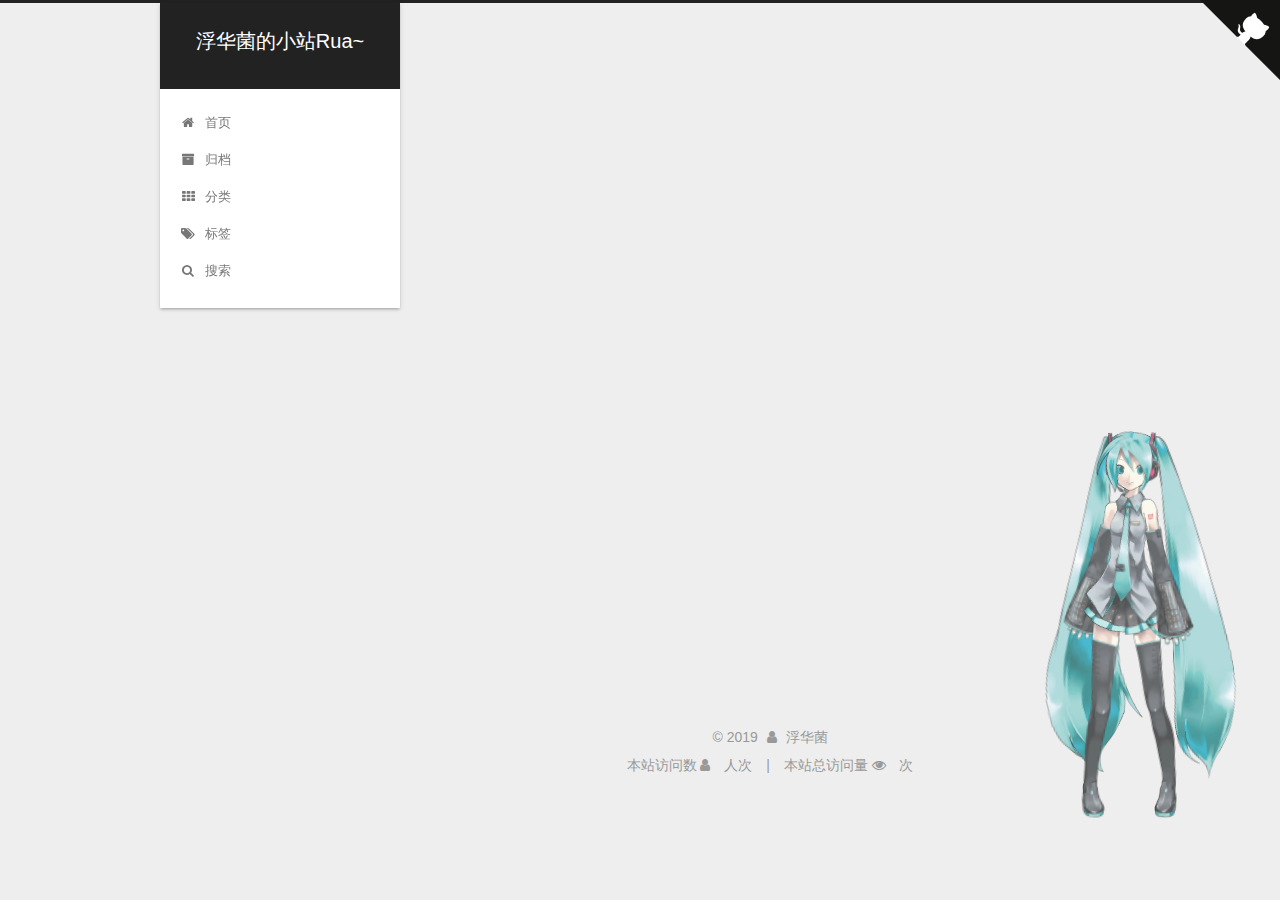
<file: categories/index.html>
<!DOCTYPE html>



  


<html class="theme-next gemini use-motion" lang="zh-Hans">
<head><meta name="generator" content="Hexo 3.8.0">
  <meta charset="UTF-8">
<meta http-equiv="X-UA-Compatible" content="IE=edge">
<meta name="viewport" content="width=device-width, initial-scale=1, maximum-scale=1">
<meta name="theme-color" content="#222">



  
  
    
    
  <script src="/lib/pace/pace.min.js?v=1.0.2"></script>
  <link href="/lib/pace/pace-theme-flash.min.css?v=1.0.2" rel="stylesheet">







<meta http-equiv="Cache-Control" content="no-transform">
<meta http-equiv="Cache-Control" content="no-siteapp">
















  
  
  <link href="/lib/fancybox/source/jquery.fancybox.css?v=2.1.5" rel="stylesheet" type="text/css">







<link href="/lib/font-awesome/css/font-awesome.min.css?v=4.6.2" rel="stylesheet" type="text/css">

<link href="/css/main.css?v=5.1.4" rel="stylesheet" type="text/css">


  <link rel="apple-touch-icon" sizes="180x180" href="/images/apple-touch-icon-next.png?v=5.1.4">


  <link rel="icon" type="image/png" sizes="32x32" href="/images/favicon-32x32-next.png?v=5.1.4">


  <link rel="icon" type="image/png" sizes="16x16" href="/images/favicon-16x16-next.png?v=5.1.4">


  <link rel="mask-icon" href="/images/logo.svg?v=5.1.4" color="#222">





  <meta name="keywords" content="Hexo, NexT">










<meta property="og:type" content="website">
<meta property="og:title" content="分类">
<meta property="og:url" content="http://yoursite.com/categories/index.html">
<meta property="og:site_name" content="浮华菌的小站Rua~">
<meta property="og:locale" content="zh-Hans">
<meta property="og:updated_time" content="2019-01-28T11:03:26.170Z">
<meta name="twitter:card" content="summary">
<meta name="twitter:title" content="分类">



<script type="text/javascript" id="hexo.configurations">
  var NexT = window.NexT || {};
  var CONFIG = {
    root: '/',
    scheme: 'Gemini',
    version: '5.1.4',
    sidebar: {"position":"left        //靠左放置","display":"always       //在所有页面中都显示","offset":"12            //文章间距（只对Pisces | Gemini两种风格有效）","b2t":"false            //返回顶部按钮（只对Pisces | Gemini两种风格有效）","scrollpercent":"true   //返回顶部按钮的百分比","onmobile":false},
    fancybox: true,
    tabs: true,
    motion: {"enable":true,"async":false,"transition":{"post_block":"fadeIn","post_header":"slideDownIn","post_body":"slideDownIn","coll_header":"slideLeftIn","sidebar":"slideUpIn"}},
    duoshuo: {
      userId: '0',
      author: '博主'
    },
    algolia: {
      applicationID: '',
      apiKey: '',
      indexName: '',
      hits: {"per_page":10},
      labels: {"input_placeholder":"Search for Posts","hits_empty":"We didn't find any results for the search: ${query}","hits_stats":"${hits} results found in ${time} ms"}
    }
  };
</script>



  <link rel="canonical" href="http://yoursite.com/categories/">





  <title>分类 | 浮华菌的小站Rua~</title>
  








</head>

<body itemscope="" itemtype="http://schema.org/WebPage" lang="zh-Hans">

  
  
    
  

  <div class="container sidebar-position-left        //靠左放置 page-post-detail">
    <div class="headband"></div>
    <a href="https://github.com/254352468/254352468.github.io" class="github-corner" aria-label="View source on GitHub"><svg width="80" height="80" viewbox="0 0 250 250" style="fill:#151513; color:#fff; position: absolute; top: 0; border: 0; right: 0;" aria-hidden="true"><path d="M0,0 L115,115 L130,115 L142,142 L250,250 L250,0 Z"/><path d="M128.3,109.0 C113.8,99.7 119.0,89.6 119.0,89.6 C122.0,82.7 120.5,78.6 120.5,78.6 C119.2,72.0 123.4,76.3 123.4,76.3 C127.3,80.9 125.5,87.3 125.5,87.3 C122.9,97.6 130.6,101.9 134.4,103.2" fill="currentColor" style="transform-origin: 130px 106px;" class="octo-arm"/><path d="M115.0,115.0 C114.9,115.1 118.7,116.5 119.8,115.4 L133.7,101.6 C136.9,99.2 139.9,98.4 142.2,98.6 C133.8,88.0 127.5,74.4 143.8,58.0 C148.5,53.4 154.0,51.2 159.7,51.0 C160.3,49.4 163.2,43.6 171.4,40.1 C171.4,40.1 176.1,42.5 178.8,56.2 C183.1,58.6 187.2,61.8 190.9,65.4 C194.5,69.0 197.7,73.2 200.1,77.6 C213.8,80.2 216.3,84.9 216.3,84.9 C212.7,93.1 206.9,96.0 205.4,96.6 C205.1,102.4 203.0,107.8 198.3,112.5 C181.9,128.9 168.3,122.5 157.7,114.1 C157.9,116.9 156.7,120.9 152.7,124.9 L141.0,136.5 C139.8,137.7 141.6,141.9 141.8,141.8 Z" fill="currentColor" class="octo-body"/></svg></a><style>.github-corner:hover .octo-arm{animation:octocat-wave 560ms ease-in-out}@keyframes octocat-wave{0%,100%{transform:rotate(0)}20%,60%{transform:rotate(-25deg)}40%,80%{transform:rotate(10deg)}}@media (max-width:500px){.github-corner:hover .octo-arm{animation:none}.github-corner .octo-arm{animation:octocat-wave 560ms ease-in-out}}</style>

    <header id="header" class="header" itemscope="" itemtype="http://schema.org/WPHeader">
      <div class="header-inner"><div class="site-brand-wrapper">
  <div class="site-meta ">
    

    <div class="custom-logo-site-title">
      <a href="/" class="brand" rel="start">
        <span class="logo-line-before"><i></i></span>
        <span class="site-title">浮华菌的小站Rua~</span>
        <span class="logo-line-after"><i></i></span>
      </a>
    </div>
      
        <p class="site-subtitle"></p>
      
  </div>

  <div class="site-nav-toggle">
    <button>
      <span class="btn-bar"></span>
      <span class="btn-bar"></span>
      <span class="btn-bar"></span>
    </button>
  </div>
</div>

<nav class="site-nav">
  

  
    <ul id="menu" class="menu">
      
        
        <li class="menu-item menu-item-home">
          <a href="/" rel="section">
            
              <i class="menu-item-icon fa fa-fw fa-home                          //首页"></i> <br>
            
            首页
          </a>
        </li>
      
        
        <li class="menu-item menu-item-archives">
          <a href="/archives/" rel="section">
            
              <i class="menu-item-icon fa fa-fw fa-archive          //归档"></i> <br>
            
            归档
          </a>
        </li>
      
        
        <li class="menu-item menu-item-categories">
          <a href="/categories/" rel="section">
            
              <i class="menu-item-icon fa fa-fw fa-th           //分类"></i> <br>
            
            分类
          </a>
        </li>
      
        
        <li class="menu-item menu-item-tags">
          <a href="/tags/" rel="section">
            
              <i class="menu-item-icon fa fa-fw fa-tags                     //标签"></i> <br>
            
            标签
          </a>
        </li>
      

      
        <li class="menu-item menu-item-search">
          
            <a href="javascript:;" class="popup-trigger">
          
            
              <i class="menu-item-icon fa fa-search fa-fw"></i> <br>
            
            搜索
          </a>
        </li>
      
    </ul>
  

  
    <div class="site-search">
      
  <div class="popup search-popup local-search-popup">
  <div class="local-search-header clearfix">
    <span class="search-icon">
      <i class="fa fa-search"></i>
    </span>
    <span class="popup-btn-close">
      <i class="fa fa-times-circle"></i>
    </span>
    <div class="local-search-input-wrapper">
      <input autocomplete="off" placeholder="搜索..." spellcheck="false" type="text" id="local-search-input">
    </div>
  </div>
  <div id="local-search-result"></div>
</div>



    </div>
  
</nav>



 </div>
    </header>

    <main id="main" class="main">
      <div class="main-inner">
        <div class="content-wrap">
          <div id="content" class="content">
            

  <div id="posts" class="posts-expand">
    
    
    
    <div class="post-block page">
      <header class="post-header">

	<h1 class="post-title" itemprop="name headline">分类</h1>



</header>

      
      
      
      <div class="post-body">
        
        
          <div class="category-all-page">
            <div class="category-all-title">
                目前共计 1 个分类
            </div>
            <div class="category-all">
              <ul class="category-list"><li class="category-list-item"><a class="category-list-link" href="/categories/一切的开始/">一切的开始</a><span class="category-list-count">1</span></li></ul>
            </div>
          </div>
        
      </div>
      
      
      
    </div>
    
    
    
  </div>


          </div>
          


          

  



        </div>
        
          
  
  <div class="sidebar-toggle">
    <div class="sidebar-toggle-line-wrap">
      <span class="sidebar-toggle-line sidebar-toggle-line-first"></span>
      <span class="sidebar-toggle-line sidebar-toggle-line-middle"></span>
      <span class="sidebar-toggle-line sidebar-toggle-line-last"></span>
    </div>
  </div>

  <aside id="sidebar" class="sidebar">
    
    <div class="sidebar-inner">

      

      

      <section class="site-overview-wrap sidebar-panel sidebar-panel-active">
        <div class="site-overview">
          <div class="site-author motion-element" itemprop="author" itemscope="" itemtype="http://schema.org/Person">
            
              <img class="site-author-image" itemprop="image" src="/images/header.jpg" alt="浮华菌">
            
              <p class="site-author-name" itemprop="name">浮华菌</p>
              <p class="site-description motion-element" itemprop="description"></p>
          </div>

          <nav class="site-state motion-element">

            
              <div class="site-state-item site-state-posts">
              
                <a href="/archives/">
              
                  <span class="site-state-item-count">2</span>
                  <span class="site-state-item-name">日志</span>
                </a>
              </div>
            

            
              
              
              <div class="site-state-item site-state-categories">
                <a href="/categories/index.html">
                  <span class="site-state-item-count">1</span>
                  <span class="site-state-item-name">分类</span>
                </a>
              </div>
            

            
              
              
              <div class="site-state-item site-state-tags">
                <a href="/tags/index.html">
                  <span class="site-state-item-count">1</span>
                  <span class="site-state-item-name">标签</span>
                </a>
              </div>
            

          </nav>

          

          
            <div class="links-of-author motion-element">
                
                  <span class="links-of-author-item">
                    <a href="https://github.com/254352468/254352468.github.io" target="_blank" title="GitHub">
                      
                        <i class="fa fa-fw fa-github"></i>GitHub</a>
                  </span>
                
                  <span class="links-of-author-item">
                    <a href="https://steamcommunity.com/id/254352468/" target="_blank" title="steam">
                      
                        <i class="fa fa-fw fa-steam"></i>steam</a>
                  </span>
                
            </div>
          

          
          

          
          
            <div class="links-of-blogroll motion-element links-of-blogroll-block">
              <div class="links-of-blogroll-title">
                <i class="fa  fa-fw fa-link"></i>
                Links
              </div>
              <ul class="links-of-blogroll-list">
                
                  <li class="links-of-blogroll-item">
                    <a href="无" title="暂无" target="_blank">暂无</a>
                  </li>
                
              </ul>
            </div>
          

          

        </div>
      </section>

      

      
        <div class="back-to-top">
          <i class="fa fa-arrow-up"></i>
          
            <span id="scrollpercent"><span>0</span>%</span>
          
        </div>
      

    </div>
  </aside>


        
      </div>
    </main>

    <footer id="footer" class="footer">
      <div class="footer-inner">
        <div class="copyright">&copy; <span itemprop="copyrightYear">2019</span>
  <span class="with-love">
    <i class="fa fa-user"></i>
  </span>
  <span class="author" itemprop="copyrightHolder">浮华菌</span>

  
</div>

<!--
  <div class="powered-by">由 <a class="theme-link" target="_blank" href="https://hexo.io">Hexo</a> 强力驱动</div>



  <span class="post-meta-divider">|</span>



  <div class="theme-info">主题 &mdash; <a class="theme-link" target="_blank" href="https://github.com/iissnan/hexo-theme-next">NexT.Gemini</a> v5.1.4</div>
-->



        
<div class="busuanzi-count">
  <script async src="//busuanzi.ibruce.info/busuanzi/2.3/busuanzi.pure.mini.js"></script>

  
    <span class="site-uv">
      本站访问数 <i class="fa fa-user"></i>
      <span class="busuanzi-value" id="busuanzi_value_site_uv"></span>
      人次
    </span>
  

  
    <span class="site-pv">
      本站总访问量 <i class="fa fa-eye"></i>
      <span class="busuanzi-value" id="busuanzi_value_site_pv"></span>
      次
    </span>
  
</div>








        
      </div>
    </footer>

    

    

  </div>

  

<script type="text/javascript">
  if (Object.prototype.toString.call(window.Promise) !== '[object Function]') {
    window.Promise = null;
  }
</script>









  












  
  
    <script type="text/javascript" src="/lib/jquery/index.js?v=2.1.3"></script>
  

  
  
    <script type="text/javascript" src="/lib/fastclick/lib/fastclick.min.js?v=1.0.6"></script>
  

  
  
    <script type="text/javascript" src="/lib/jquery_lazyload/jquery.lazyload.js?v=1.9.7"></script>
  

  
  
    <script type="text/javascript" src="/lib/velocity/velocity.min.js?v=1.2.1"></script>
  

  
  
    <script type="text/javascript" src="/lib/velocity/velocity.ui.min.js?v=1.2.1"></script>
  

  
  
    <script type="text/javascript" src="/lib/fancybox/source/jquery.fancybox.pack.js?v=2.1.5"></script>
  


  


  <script type="text/javascript" src="/js/src/utils.js?v=5.1.4"></script>

  <script type="text/javascript" src="/js/src/motion.js?v=5.1.4"></script>



  
  


  <script type="text/javascript" src="/js/src/affix.js?v=5.1.4"></script>

  <script type="text/javascript" src="/js/src/schemes/pisces.js?v=5.1.4"></script>



  
  <script type="text/javascript" src="/js/src/scrollspy.js?v=5.1.4"></script>
<script type="text/javascript" src="/js/src/post-details.js?v=5.1.4"></script>



  


  <script type="text/javascript" src="/js/src/bootstrap.js?v=5.1.4"></script>



  


  




	





  





  












  

  <script type="text/javascript">
    // Popup Window;
    var isfetched = false;
    var isXml = true;
    // Search DB path;
    var search_path = "search.xml";
    if (search_path.length === 0) {
      search_path = "search.xml";
    } else if (/json$/i.test(search_path)) {
      isXml = false;
    }
    var path = "/" + search_path;
    // monitor main search box;

    var onPopupClose = function (e) {
      $('.popup').hide();
      $('#local-search-input').val('');
      $('.search-result-list').remove();
      $('#no-result').remove();
      $(".local-search-pop-overlay").remove();
      $('body').css('overflow', '');
    }

    function proceedsearch() {
      $("body")
        .append('<div class="search-popup-overlay local-search-pop-overlay"></div>')
        .css('overflow', 'hidden');
      $('.search-popup-overlay').click(onPopupClose);
      $('.popup').toggle();
      var $localSearchInput = $('#local-search-input');
      $localSearchInput.attr("autocapitalize", "none");
      $localSearchInput.attr("autocorrect", "off");
      $localSearchInput.focus();
    }

    // search function;
    var searchFunc = function(path, search_id, content_id) {
      'use strict';

      // start loading animation
      $("body")
        .append('<div class="search-popup-overlay local-search-pop-overlay">' +
          '<div id="search-loading-icon">' +
          '<i class="fa fa-spinner fa-pulse fa-5x fa-fw"></i>' +
          '</div>' +
          '</div>')
        .css('overflow', 'hidden');
      $("#search-loading-icon").css('margin', '20% auto 0 auto').css('text-align', 'center');

      $.ajax({
        url: path,
        dataType: isXml ? "xml" : "json",
        async: true,
        success: function(res) {
          // get the contents from search data
          isfetched = true;
          $('.popup').detach().appendTo('.header-inner');
          var datas = isXml ? $("entry", res).map(function() {
            return {
              title: $("title", this).text(),
              content: $("content",this).text(),
              url: $("url" , this).text()
            };
          }).get() : res;
          var input = document.getElementById(search_id);
          var resultContent = document.getElementById(content_id);
          var inputEventFunction = function() {
            var searchText = input.value.trim().toLowerCase();
            var keywords = searchText.split(/[\s\-]+/);
            if (keywords.length > 1) {
              keywords.push(searchText);
            }
            var resultItems = [];
            if (searchText.length > 0) {
              // perform local searching
              datas.forEach(function(data) {
                var isMatch = false;
                var hitCount = 0;
                var searchTextCount = 0;
                var title = data.title.trim();
                var titleInLowerCase = title.toLowerCase();
                var content = data.content.trim().replace(/<[^>]+>/g,"");
                var contentInLowerCase = content.toLowerCase();
                var articleUrl = decodeURIComponent(data.url);
                var indexOfTitle = [];
                var indexOfContent = [];
                // only match articles with not empty titles
                if(title != '') {
                  keywords.forEach(function(keyword) {
                    function getIndexByWord(word, text, caseSensitive) {
                      var wordLen = word.length;
                      if (wordLen === 0) {
                        return [];
                      }
                      var startPosition = 0, position = [], index = [];
                      if (!caseSensitive) {
                        text = text.toLowerCase();
                        word = word.toLowerCase();
                      }
                      while ((position = text.indexOf(word, startPosition)) > -1) {
                        index.push({position: position, word: word});
                        startPosition = position + wordLen;
                      }
                      return index;
                    }

                    indexOfTitle = indexOfTitle.concat(getIndexByWord(keyword, titleInLowerCase, false));
                    indexOfContent = indexOfContent.concat(getIndexByWord(keyword, contentInLowerCase, false));
                  });
                  if (indexOfTitle.length > 0 || indexOfContent.length > 0) {
                    isMatch = true;
                    hitCount = indexOfTitle.length + indexOfContent.length;
                  }
                }

                // show search results

                if (isMatch) {
                  // sort index by position of keyword

                  [indexOfTitle, indexOfContent].forEach(function (index) {
                    index.sort(function (itemLeft, itemRight) {
                      if (itemRight.position !== itemLeft.position) {
                        return itemRight.position - itemLeft.position;
                      } else {
                        return itemLeft.word.length - itemRight.word.length;
                      }
                    });
                  });

                  // merge hits into slices

                  function mergeIntoSlice(text, start, end, index) {
                    var item = index[index.length - 1];
                    var position = item.position;
                    var word = item.word;
                    var hits = [];
                    var searchTextCountInSlice = 0;
                    while (position + word.length <= end && index.length != 0) {
                      if (word === searchText) {
                        searchTextCountInSlice++;
                      }
                      hits.push({position: position, length: word.length});
                      var wordEnd = position + word.length;

                      // move to next position of hit

                      index.pop();
                      while (index.length != 0) {
                        item = index[index.length - 1];
                        position = item.position;
                        word = item.word;
                        if (wordEnd > position) {
                          index.pop();
                        } else {
                          break;
                        }
                      }
                    }
                    searchTextCount += searchTextCountInSlice;
                    return {
                      hits: hits,
                      start: start,
                      end: end,
                      searchTextCount: searchTextCountInSlice
                    };
                  }

                  var slicesOfTitle = [];
                  if (indexOfTitle.length != 0) {
                    slicesOfTitle.push(mergeIntoSlice(title, 0, title.length, indexOfTitle));
                  }

                  var slicesOfContent = [];
                  while (indexOfContent.length != 0) {
                    var item = indexOfContent[indexOfContent.length - 1];
                    var position = item.position;
                    var word = item.word;
                    // cut out 100 characters
                    var start = position - 20;
                    var end = position + 80;
                    if(start < 0){
                      start = 0;
                    }
                    if (end < position + word.length) {
                      end = position + word.length;
                    }
                    if(end > content.length){
                      end = content.length;
                    }
                    slicesOfContent.push(mergeIntoSlice(content, start, end, indexOfContent));
                  }

                  // sort slices in content by search text's count and hits' count

                  slicesOfContent.sort(function (sliceLeft, sliceRight) {
                    if (sliceLeft.searchTextCount !== sliceRight.searchTextCount) {
                      return sliceRight.searchTextCount - sliceLeft.searchTextCount;
                    } else if (sliceLeft.hits.length !== sliceRight.hits.length) {
                      return sliceRight.hits.length - sliceLeft.hits.length;
                    } else {
                      return sliceLeft.start - sliceRight.start;
                    }
                  });

                  // select top N slices in content

                  var upperBound = parseInt('1');
                  if (upperBound >= 0) {
                    slicesOfContent = slicesOfContent.slice(0, upperBound);
                  }

                  // highlight title and content

                  function highlightKeyword(text, slice) {
                    var result = '';
                    var prevEnd = slice.start;
                    slice.hits.forEach(function (hit) {
                      result += text.substring(prevEnd, hit.position);
                      var end = hit.position + hit.length;
                      result += '<b class="search-keyword">' + text.substring(hit.position, end) + '</b>';
                      prevEnd = end;
                    });
                    result += text.substring(prevEnd, slice.end);
                    return result;
                  }

                  var resultItem = '';

                  if (slicesOfTitle.length != 0) {
                    resultItem += "<li><a href='" + articleUrl + "' class='search-result-title'>" + highlightKeyword(title, slicesOfTitle[0]) + "</a>";
                  } else {
                    resultItem += "<li><a href='" + articleUrl + "' class='search-result-title'>" + title + "</a>";
                  }

                  slicesOfContent.forEach(function (slice) {
                    resultItem += "<a href='" + articleUrl + "'>" +
                      "<p class=\"search-result\">" + highlightKeyword(content, slice) +
                      "...</p>" + "</a>";
                  });

                  resultItem += "</li>";
                  resultItems.push({
                    item: resultItem,
                    searchTextCount: searchTextCount,
                    hitCount: hitCount,
                    id: resultItems.length
                  });
                }
              })
            };
            if (keywords.length === 1 && keywords[0] === "") {
              resultContent.innerHTML = '<div id="no-result"><i class="fa fa-search fa-5x" /></div>'
            } else if (resultItems.length === 0) {
              resultContent.innerHTML = '<div id="no-result"><i class="fa fa-frown-o fa-5x" /></div>'
            } else {
              resultItems.sort(function (resultLeft, resultRight) {
                if (resultLeft.searchTextCount !== resultRight.searchTextCount) {
                  return resultRight.searchTextCount - resultLeft.searchTextCount;
                } else if (resultLeft.hitCount !== resultRight.hitCount) {
                  return resultRight.hitCount - resultLeft.hitCount;
                } else {
                  return resultRight.id - resultLeft.id;
                }
              });
              var searchResultList = '<ul class=\"search-result-list\">';
              resultItems.forEach(function (result) {
                searchResultList += result.item;
              })
              searchResultList += "</ul>";
              resultContent.innerHTML = searchResultList;
            }
          }

          if ('auto' === 'auto') {
            input.addEventListener('input', inputEventFunction);
          } else {
            $('.search-icon').click(inputEventFunction);
            input.addEventListener('keypress', function (event) {
              if (event.keyCode === 13) {
                inputEventFunction();
              }
            });
          }

          // remove loading animation
          $(".local-search-pop-overlay").remove();
          $('body').css('overflow', '');

          proceedsearch();
        }
      });
    }

    // handle and trigger popup window;
    $('.popup-trigger').click(function(e) {
      e.stopPropagation();
      if (isfetched === false) {
        searchFunc(path, 'local-search-input', 'local-search-result');
      } else {
        proceedsearch();
      };
    });

    $('.popup-btn-close').click(onPopupClose);
    $('.popup').click(function(e){
      e.stopPropagation();
    });
    $(document).on('keyup', function (event) {
      var shouldDismissSearchPopup = event.which === 27 &&
        $('.search-popup').is(':visible');
      if (shouldDismissSearchPopup) {
        onPopupClose();
      }
    });
  </script>





  

  

  

  
  

  

  

  

<script src="/live2dw/lib/L2Dwidget.min.js?0c58a1486de42ac6cc1c59c7d98ae887"></script><script>L2Dwidget.init({"pluginRootPath":"live2dw/","pluginJsPath":"lib/","pluginModelPath":"assets/","tagMode":false,"debug":false,"model":{"jsonPath":"/live2dw/assets/miku.model.json"},"display":{"position":"right","width":150,"height":300},"mobile":{"show":true},"log":false});</script></body>
</html>
</file>
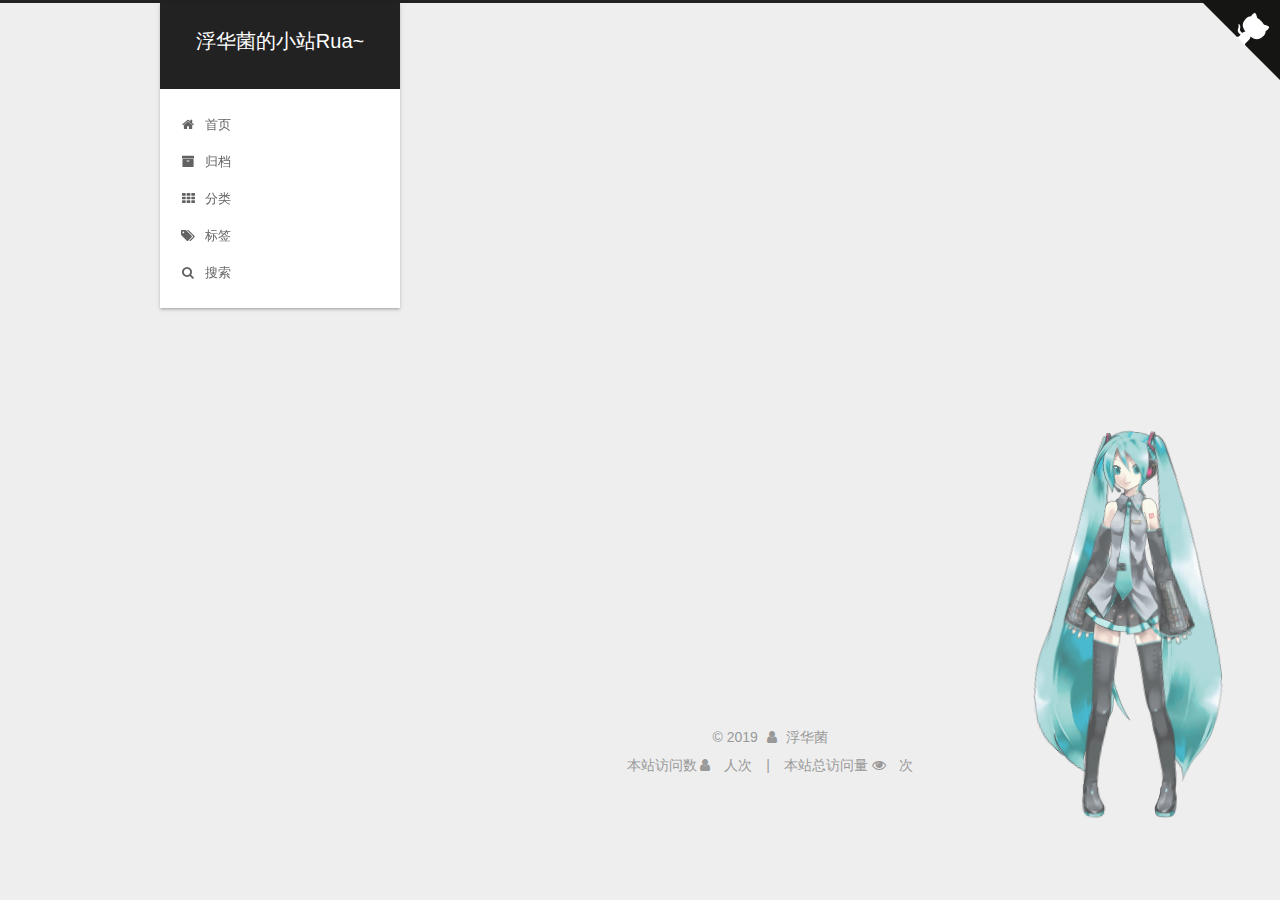
<file: tags/index.html>
<!DOCTYPE html>



  


<html class="theme-next gemini use-motion" lang="zh-Hans">
<head><meta name="generator" content="Hexo 3.8.0">
  <meta charset="UTF-8">
<meta http-equiv="X-UA-Compatible" content="IE=edge">
<meta name="viewport" content="width=device-width, initial-scale=1, maximum-scale=1">
<meta name="theme-color" content="#222">



  
  
    
    
  <script src="/lib/pace/pace.min.js?v=1.0.2"></script>
  <link href="/lib/pace/pace-theme-flash.min.css?v=1.0.2" rel="stylesheet">







<meta http-equiv="Cache-Control" content="no-transform">
<meta http-equiv="Cache-Control" content="no-siteapp">
















  
  
  <link href="/lib/fancybox/source/jquery.fancybox.css?v=2.1.5" rel="stylesheet" type="text/css">







<link href="/lib/font-awesome/css/font-awesome.min.css?v=4.6.2" rel="stylesheet" type="text/css">

<link href="/css/main.css?v=5.1.4" rel="stylesheet" type="text/css">


  <link rel="apple-touch-icon" sizes="180x180" href="/images/apple-touch-icon-next.png?v=5.1.4">


  <link rel="icon" type="image/png" sizes="32x32" href="/images/favicon-32x32-next.png?v=5.1.4">


  <link rel="icon" type="image/png" sizes="16x16" href="/images/favicon-16x16-next.png?v=5.1.4">


  <link rel="mask-icon" href="/images/logo.svg?v=5.1.4" color="#222">





  <meta name="keywords" content="Hexo, NexT">










<meta property="og:type" content="website">
<meta property="og:title" content="标签">
<meta property="og:url" content="http://yoursite.com/tags/index.html">
<meta property="og:site_name" content="浮华菌的小站Rua~">
<meta property="og:locale" content="zh-Hans">
<meta property="og:updated_time" content="2019-01-28T11:00:15.522Z">
<meta name="twitter:card" content="summary">
<meta name="twitter:title" content="标签">



<script type="text/javascript" id="hexo.configurations">
  var NexT = window.NexT || {};
  var CONFIG = {
    root: '/',
    scheme: 'Gemini',
    version: '5.1.4',
    sidebar: {"position":"left        //靠左放置","display":"always       //在所有页面中都显示","offset":"12            //文章间距（只对Pisces | Gemini两种风格有效）","b2t":"false            //返回顶部按钮（只对Pisces | Gemini两种风格有效）","scrollpercent":"true   //返回顶部按钮的百分比","onmobile":false},
    fancybox: true,
    tabs: true,
    motion: {"enable":true,"async":false,"transition":{"post_block":"fadeIn","post_header":"slideDownIn","post_body":"slideDownIn","coll_header":"slideLeftIn","sidebar":"slideUpIn"}},
    duoshuo: {
      userId: '0',
      author: '博主'
    },
    algolia: {
      applicationID: '',
      apiKey: '',
      indexName: '',
      hits: {"per_page":10},
      labels: {"input_placeholder":"Search for Posts","hits_empty":"We didn't find any results for the search: ${query}","hits_stats":"${hits} results found in ${time} ms"}
    }
  };
</script>



  <link rel="canonical" href="http://yoursite.com/tags/">





  <title>标签 | 浮华菌的小站Rua~</title>
  








</head>

<body itemscope="" itemtype="http://schema.org/WebPage" lang="zh-Hans">

  
  
    
  

  <div class="container sidebar-position-left        //靠左放置 page-post-detail">
    <div class="headband"></div>
    <a href="https://github.com/254352468/254352468.github.io" class="github-corner" aria-label="View source on GitHub"><svg width="80" height="80" viewbox="0 0 250 250" style="fill:#151513; color:#fff; position: absolute; top: 0; border: 0; right: 0;" aria-hidden="true"><path d="M0,0 L115,115 L130,115 L142,142 L250,250 L250,0 Z"/><path d="M128.3,109.0 C113.8,99.7 119.0,89.6 119.0,89.6 C122.0,82.7 120.5,78.6 120.5,78.6 C119.2,72.0 123.4,76.3 123.4,76.3 C127.3,80.9 125.5,87.3 125.5,87.3 C122.9,97.6 130.6,101.9 134.4,103.2" fill="currentColor" style="transform-origin: 130px 106px;" class="octo-arm"/><path d="M115.0,115.0 C114.9,115.1 118.7,116.5 119.8,115.4 L133.7,101.6 C136.9,99.2 139.9,98.4 142.2,98.6 C133.8,88.0 127.5,74.4 143.8,58.0 C148.5,53.4 154.0,51.2 159.7,51.0 C160.3,49.4 163.2,43.6 171.4,40.1 C171.4,40.1 176.1,42.5 178.8,56.2 C183.1,58.6 187.2,61.8 190.9,65.4 C194.5,69.0 197.7,73.2 200.1,77.6 C213.8,80.2 216.3,84.9 216.3,84.9 C212.7,93.1 206.9,96.0 205.4,96.6 C205.1,102.4 203.0,107.8 198.3,112.5 C181.9,128.9 168.3,122.5 157.7,114.1 C157.9,116.9 156.7,120.9 152.7,124.9 L141.0,136.5 C139.8,137.7 141.6,141.9 141.8,141.8 Z" fill="currentColor" class="octo-body"/></svg></a><style>.github-corner:hover .octo-arm{animation:octocat-wave 560ms ease-in-out}@keyframes octocat-wave{0%,100%{transform:rotate(0)}20%,60%{transform:rotate(-25deg)}40%,80%{transform:rotate(10deg)}}@media (max-width:500px){.github-corner:hover .octo-arm{animation:none}.github-corner .octo-arm{animation:octocat-wave 560ms ease-in-out}}</style>

    <header id="header" class="header" itemscope="" itemtype="http://schema.org/WPHeader">
      <div class="header-inner"><div class="site-brand-wrapper">
  <div class="site-meta ">
    

    <div class="custom-logo-site-title">
      <a href="/" class="brand" rel="start">
        <span class="logo-line-before"><i></i></span>
        <span class="site-title">浮华菌的小站Rua~</span>
        <span class="logo-line-after"><i></i></span>
      </a>
    </div>
      
        <p class="site-subtitle"></p>
      
  </div>

  <div class="site-nav-toggle">
    <button>
      <span class="btn-bar"></span>
      <span class="btn-bar"></span>
      <span class="btn-bar"></span>
    </button>
  </div>
</div>

<nav class="site-nav">
  

  
    <ul id="menu" class="menu">
      
        
        <li class="menu-item menu-item-home">
          <a href="/" rel="section">
            
              <i class="menu-item-icon fa fa-fw fa-home                          //首页"></i> <br>
            
            首页
          </a>
        </li>
      
        
        <li class="menu-item menu-item-archives">
          <a href="/archives/" rel="section">
            
              <i class="menu-item-icon fa fa-fw fa-archive          //归档"></i> <br>
            
            归档
          </a>
        </li>
      
        
        <li class="menu-item menu-item-categories">
          <a href="/categories/" rel="section">
            
              <i class="menu-item-icon fa fa-fw fa-th           //分类"></i> <br>
            
            分类
          </a>
        </li>
      
        
        <li class="menu-item menu-item-tags">
          <a href="/tags/" rel="section">
            
              <i class="menu-item-icon fa fa-fw fa-tags                     //标签"></i> <br>
            
            标签
          </a>
        </li>
      

      
        <li class="menu-item menu-item-search">
          
            <a href="javascript:;" class="popup-trigger">
          
            
              <i class="menu-item-icon fa fa-search fa-fw"></i> <br>
            
            搜索
          </a>
        </li>
      
    </ul>
  

  
    <div class="site-search">
      
  <div class="popup search-popup local-search-popup">
  <div class="local-search-header clearfix">
    <span class="search-icon">
      <i class="fa fa-search"></i>
    </span>
    <span class="popup-btn-close">
      <i class="fa fa-times-circle"></i>
    </span>
    <div class="local-search-input-wrapper">
      <input autocomplete="off" placeholder="搜索..." spellcheck="false" type="text" id="local-search-input">
    </div>
  </div>
  <div id="local-search-result"></div>
</div>



    </div>
  
</nav>



 </div>
    </header>

    <main id="main" class="main">
      <div class="main-inner">
        <div class="content-wrap">
          <div id="content" class="content">
            

  <div id="posts" class="posts-expand">
    
    
    
    <div class="post-block page">
      <header class="post-header">

	<h1 class="post-title" itemprop="name headline">标签</h1>



</header>

      
      
      
      <div class="post-body">
        
        
          <div class="tag-cloud">
            <div class="tag-cloud-title">
                目前共计 1 个标签
            </div>
            <div class="tag-cloud-tags">
              <a href="/tags/博客搭建/" style="font-size: 12px; color: #ccc">博客搭建</a>
            </div>
          </div>
        
      </div>
      
      
      
    </div>
    
    
    
  </div>


          </div>
          


          

  



        </div>
        
          
  
  <div class="sidebar-toggle">
    <div class="sidebar-toggle-line-wrap">
      <span class="sidebar-toggle-line sidebar-toggle-line-first"></span>
      <span class="sidebar-toggle-line sidebar-toggle-line-middle"></span>
      <span class="sidebar-toggle-line sidebar-toggle-line-last"></span>
    </div>
  </div>

  <aside id="sidebar" class="sidebar">
    
    <div class="sidebar-inner">

      

      

      <section class="site-overview-wrap sidebar-panel sidebar-panel-active">
        <div class="site-overview">
          <div class="site-author motion-element" itemprop="author" itemscope="" itemtype="http://schema.org/Person">
            
              <img class="site-author-image" itemprop="image" src="/images/header.jpg" alt="浮华菌">
            
              <p class="site-author-name" itemprop="name">浮华菌</p>
              <p class="site-description motion-element" itemprop="description"></p>
          </div>

          <nav class="site-state motion-element">

            
              <div class="site-state-item site-state-posts">
              
                <a href="/archives/">
              
                  <span class="site-state-item-count">2</span>
                  <span class="site-state-item-name">日志</span>
                </a>
              </div>
            

            
              
              
              <div class="site-state-item site-state-categories">
                <a href="/categories/index.html">
                  <span class="site-state-item-count">1</span>
                  <span class="site-state-item-name">分类</span>
                </a>
              </div>
            

            
              
              
              <div class="site-state-item site-state-tags">
                <a href="/tags/index.html">
                  <span class="site-state-item-count">1</span>
                  <span class="site-state-item-name">标签</span>
                </a>
              </div>
            

          </nav>

          

          
            <div class="links-of-author motion-element">
                
                  <span class="links-of-author-item">
                    <a href="https://github.com/254352468/254352468.github.io" target="_blank" title="GitHub">
                      
                        <i class="fa fa-fw fa-github"></i>GitHub</a>
                  </span>
                
                  <span class="links-of-author-item">
                    <a href="https://steamcommunity.com/id/254352468/" target="_blank" title="steam">
                      
                        <i class="fa fa-fw fa-steam"></i>steam</a>
                  </span>
                
            </div>
          

          
          

          
          
            <div class="links-of-blogroll motion-element links-of-blogroll-block">
              <div class="links-of-blogroll-title">
                <i class="fa  fa-fw fa-link"></i>
                Links
              </div>
              <ul class="links-of-blogroll-list">
                
                  <li class="links-of-blogroll-item">
                    <a href="无" title="暂无" target="_blank">暂无</a>
                  </li>
                
              </ul>
            </div>
          

          

        </div>
      </section>

      

      
        <div class="back-to-top">
          <i class="fa fa-arrow-up"></i>
          
            <span id="scrollpercent"><span>0</span>%</span>
          
        </div>
      

    </div>
  </aside>


        
      </div>
    </main>

    <footer id="footer" class="footer">
      <div class="footer-inner">
        <div class="copyright">&copy; <span itemprop="copyrightYear">2019</span>
  <span class="with-love">
    <i class="fa fa-user"></i>
  </span>
  <span class="author" itemprop="copyrightHolder">浮华菌</span>

  
</div>

<!--
  <div class="powered-by">由 <a class="theme-link" target="_blank" href="https://hexo.io">Hexo</a> 强力驱动</div>



  <span class="post-meta-divider">|</span>



  <div class="theme-info">主题 &mdash; <a class="theme-link" target="_blank" href="https://github.com/iissnan/hexo-theme-next">NexT.Gemini</a> v5.1.4</div>
-->



        
<div class="busuanzi-count">
  <script async src="//busuanzi.ibruce.info/busuanzi/2.3/busuanzi.pure.mini.js"></script>

  
    <span class="site-uv">
      本站访问数 <i class="fa fa-user"></i>
      <span class="busuanzi-value" id="busuanzi_value_site_uv"></span>
      人次
    </span>
  

  
    <span class="site-pv">
      本站总访问量 <i class="fa fa-eye"></i>
      <span class="busuanzi-value" id="busuanzi_value_site_pv"></span>
      次
    </span>
  
</div>








        
      </div>
    </footer>

    

    

  </div>

  

<script type="text/javascript">
  if (Object.prototype.toString.call(window.Promise) !== '[object Function]') {
    window.Promise = null;
  }
</script>









  












  
  
    <script type="text/javascript" src="/lib/jquery/index.js?v=2.1.3"></script>
  

  
  
    <script type="text/javascript" src="/lib/fastclick/lib/fastclick.min.js?v=1.0.6"></script>
  

  
  
    <script type="text/javascript" src="/lib/jquery_lazyload/jquery.lazyload.js?v=1.9.7"></script>
  

  
  
    <script type="text/javascript" src="/lib/velocity/velocity.min.js?v=1.2.1"></script>
  

  
  
    <script type="text/javascript" src="/lib/velocity/velocity.ui.min.js?v=1.2.1"></script>
  

  
  
    <script type="text/javascript" src="/lib/fancybox/source/jquery.fancybox.pack.js?v=2.1.5"></script>
  


  


  <script type="text/javascript" src="/js/src/utils.js?v=5.1.4"></script>

  <script type="text/javascript" src="/js/src/motion.js?v=5.1.4"></script>



  
  


  <script type="text/javascript" src="/js/src/affix.js?v=5.1.4"></script>

  <script type="text/javascript" src="/js/src/schemes/pisces.js?v=5.1.4"></script>



  
  <script type="text/javascript" src="/js/src/scrollspy.js?v=5.1.4"></script>
<script type="text/javascript" src="/js/src/post-details.js?v=5.1.4"></script>



  


  <script type="text/javascript" src="/js/src/bootstrap.js?v=5.1.4"></script>



  


  




	





  





  












  

  <script type="text/javascript">
    // Popup Window;
    var isfetched = false;
    var isXml = true;
    // Search DB path;
    var search_path = "search.xml";
    if (search_path.length === 0) {
      search_path = "search.xml";
    } else if (/json$/i.test(search_path)) {
      isXml = false;
    }
    var path = "/" + search_path;
    // monitor main search box;

    var onPopupClose = function (e) {
      $('.popup').hide();
      $('#local-search-input').val('');
      $('.search-result-list').remove();
      $('#no-result').remove();
      $(".local-search-pop-overlay").remove();
      $('body').css('overflow', '');
    }

    function proceedsearch() {
      $("body")
        .append('<div class="search-popup-overlay local-search-pop-overlay"></div>')
        .css('overflow', 'hidden');
      $('.search-popup-overlay').click(onPopupClose);
      $('.popup').toggle();
      var $localSearchInput = $('#local-search-input');
      $localSearchInput.attr("autocapitalize", "none");
      $localSearchInput.attr("autocorrect", "off");
      $localSearchInput.focus();
    }

    // search function;
    var searchFunc = function(path, search_id, content_id) {
      'use strict';

      // start loading animation
      $("body")
        .append('<div class="search-popup-overlay local-search-pop-overlay">' +
          '<div id="search-loading-icon">' +
          '<i class="fa fa-spinner fa-pulse fa-5x fa-fw"></i>' +
          '</div>' +
          '</div>')
        .css('overflow', 'hidden');
      $("#search-loading-icon").css('margin', '20% auto 0 auto').css('text-align', 'center');

      $.ajax({
        url: path,
        dataType: isXml ? "xml" : "json",
        async: true,
        success: function(res) {
          // get the contents from search data
          isfetched = true;
          $('.popup').detach().appendTo('.header-inner');
          var datas = isXml ? $("entry", res).map(function() {
            return {
              title: $("title", this).text(),
              content: $("content",this).text(),
              url: $("url" , this).text()
            };
          }).get() : res;
          var input = document.getElementById(search_id);
          var resultContent = document.getElementById(content_id);
          var inputEventFunction = function() {
            var searchText = input.value.trim().toLowerCase();
            var keywords = searchText.split(/[\s\-]+/);
            if (keywords.length > 1) {
              keywords.push(searchText);
            }
            var resultItems = [];
            if (searchText.length > 0) {
              // perform local searching
              datas.forEach(function(data) {
                var isMatch = false;
                var hitCount = 0;
                var searchTextCount = 0;
                var title = data.title.trim();
                var titleInLowerCase = title.toLowerCase();
                var content = data.content.trim().replace(/<[^>]+>/g,"");
                var contentInLowerCase = content.toLowerCase();
                var articleUrl = decodeURIComponent(data.url);
                var indexOfTitle = [];
                var indexOfContent = [];
                // only match articles with not empty titles
                if(title != '') {
                  keywords.forEach(function(keyword) {
                    function getIndexByWord(word, text, caseSensitive) {
                      var wordLen = word.length;
                      if (wordLen === 0) {
                        return [];
                      }
                      var startPosition = 0, position = [], index = [];
                      if (!caseSensitive) {
                        text = text.toLowerCase();
                        word = word.toLowerCase();
                      }
                      while ((position = text.indexOf(word, startPosition)) > -1) {
                        index.push({position: position, word: word});
                        startPosition = position + wordLen;
                      }
                      return index;
                    }

                    indexOfTitle = indexOfTitle.concat(getIndexByWord(keyword, titleInLowerCase, false));
                    indexOfContent = indexOfContent.concat(getIndexByWord(keyword, contentInLowerCase, false));
                  });
                  if (indexOfTitle.length > 0 || indexOfContent.length > 0) {
                    isMatch = true;
                    hitCount = indexOfTitle.length + indexOfContent.length;
                  }
                }

                // show search results

                if (isMatch) {
                  // sort index by position of keyword

                  [indexOfTitle, indexOfContent].forEach(function (index) {
                    index.sort(function (itemLeft, itemRight) {
                      if (itemRight.position !== itemLeft.position) {
                        return itemRight.position - itemLeft.position;
                      } else {
                        return itemLeft.word.length - itemRight.word.length;
                      }
                    });
                  });

                  // merge hits into slices

                  function mergeIntoSlice(text, start, end, index) {
                    var item = index[index.length - 1];
                    var position = item.position;
                    var word = item.word;
                    var hits = [];
                    var searchTextCountInSlice = 0;
                    while (position + word.length <= end && index.length != 0) {
                      if (word === searchText) {
                        searchTextCountInSlice++;
                      }
                      hits.push({position: position, length: word.length});
                      var wordEnd = position + word.length;

                      // move to next position of hit

                      index.pop();
                      while (index.length != 0) {
                        item = index[index.length - 1];
                        position = item.position;
                        word = item.word;
                        if (wordEnd > position) {
                          index.pop();
                        } else {
                          break;
                        }
                      }
                    }
                    searchTextCount += searchTextCountInSlice;
                    return {
                      hits: hits,
                      start: start,
                      end: end,
                      searchTextCount: searchTextCountInSlice
                    };
                  }

                  var slicesOfTitle = [];
                  if (indexOfTitle.length != 0) {
                    slicesOfTitle.push(mergeIntoSlice(title, 0, title.length, indexOfTitle));
                  }

                  var slicesOfContent = [];
                  while (indexOfContent.length != 0) {
                    var item = indexOfContent[indexOfContent.length - 1];
                    var position = item.position;
                    var word = item.word;
                    // cut out 100 characters
                    var start = position - 20;
                    var end = position + 80;
                    if(start < 0){
                      start = 0;
                    }
                    if (end < position + word.length) {
                      end = position + word.length;
                    }
                    if(end > content.length){
                      end = content.length;
                    }
                    slicesOfContent.push(mergeIntoSlice(content, start, end, indexOfContent));
                  }

                  // sort slices in content by search text's count and hits' count

                  slicesOfContent.sort(function (sliceLeft, sliceRight) {
                    if (sliceLeft.searchTextCount !== sliceRight.searchTextCount) {
                      return sliceRight.searchTextCount - sliceLeft.searchTextCount;
                    } else if (sliceLeft.hits.length !== sliceRight.hits.length) {
                      return sliceRight.hits.length - sliceLeft.hits.length;
                    } else {
                      return sliceLeft.start - sliceRight.start;
                    }
                  });

                  // select top N slices in content

                  var upperBound = parseInt('1');
                  if (upperBound >= 0) {
                    slicesOfContent = slicesOfContent.slice(0, upperBound);
                  }

                  // highlight title and content

                  function highlightKeyword(text, slice) {
                    var result = '';
                    var prevEnd = slice.start;
                    slice.hits.forEach(function (hit) {
                      result += text.substring(prevEnd, hit.position);
                      var end = hit.position + hit.length;
                      result += '<b class="search-keyword">' + text.substring(hit.position, end) + '</b>';
                      prevEnd = end;
                    });
                    result += text.substring(prevEnd, slice.end);
                    return result;
                  }

                  var resultItem = '';

                  if (slicesOfTitle.length != 0) {
                    resultItem += "<li><a href='" + articleUrl + "' class='search-result-title'>" + highlightKeyword(title, slicesOfTitle[0]) + "</a>";
                  } else {
                    resultItem += "<li><a href='" + articleUrl + "' class='search-result-title'>" + title + "</a>";
                  }

                  slicesOfContent.forEach(function (slice) {
                    resultItem += "<a href='" + articleUrl + "'>" +
                      "<p class=\"search-result\">" + highlightKeyword(content, slice) +
                      "...</p>" + "</a>";
                  });

                  resultItem += "</li>";
                  resultItems.push({
                    item: resultItem,
                    searchTextCount: searchTextCount,
                    hitCount: hitCount,
                    id: resultItems.length
                  });
                }
              })
            };
            if (keywords.length === 1 && keywords[0] === "") {
              resultContent.innerHTML = '<div id="no-result"><i class="fa fa-search fa-5x" /></div>'
            } else if (resultItems.length === 0) {
              resultContent.innerHTML = '<div id="no-result"><i class="fa fa-frown-o fa-5x" /></div>'
            } else {
              resultItems.sort(function (resultLeft, resultRight) {
                if (resultLeft.searchTextCount !== resultRight.searchTextCount) {
                  return resultRight.searchTextCount - resultLeft.searchTextCount;
                } else if (resultLeft.hitCount !== resultRight.hitCount) {
                  return resultRight.hitCount - resultLeft.hitCount;
                } else {
                  return resultRight.id - resultLeft.id;
                }
              });
              var searchResultList = '<ul class=\"search-result-list\">';
              resultItems.forEach(function (result) {
                searchResultList += result.item;
              })
              searchResultList += "</ul>";
              resultContent.innerHTML = searchResultList;
            }
          }

          if ('auto' === 'auto') {
            input.addEventListener('input', inputEventFunction);
          } else {
            $('.search-icon').click(inputEventFunction);
            input.addEventListener('keypress', function (event) {
              if (event.keyCode === 13) {
                inputEventFunction();
              }
            });
          }

          // remove loading animation
          $(".local-search-pop-overlay").remove();
          $('body').css('overflow', '');

          proceedsearch();
        }
      });
    }

    // handle and trigger popup window;
    $('.popup-trigger').click(function(e) {
      e.stopPropagation();
      if (isfetched === false) {
        searchFunc(path, 'local-search-input', 'local-search-result');
      } else {
        proceedsearch();
      };
    });

    $('.popup-btn-close').click(onPopupClose);
    $('.popup').click(function(e){
      e.stopPropagation();
    });
    $(document).on('keyup', function (event) {
      var shouldDismissSearchPopup = event.which === 27 &&
        $('.search-popup').is(':visible');
      if (shouldDismissSearchPopup) {
        onPopupClose();
      }
    });
  </script>





  

  

  

  
  

  

  

  

<script src="/live2dw/lib/L2Dwidget.min.js?0c58a1486de42ac6cc1c59c7d98ae887"></script><script>L2Dwidget.init({"pluginRootPath":"live2dw/","pluginJsPath":"lib/","pluginModelPath":"assets/","tagMode":false,"debug":false,"model":{"jsonPath":"/live2dw/assets/miku.model.json"},"display":{"position":"right","width":150,"height":300},"mobile":{"show":true},"log":false});</script></body>
</html>
</file>
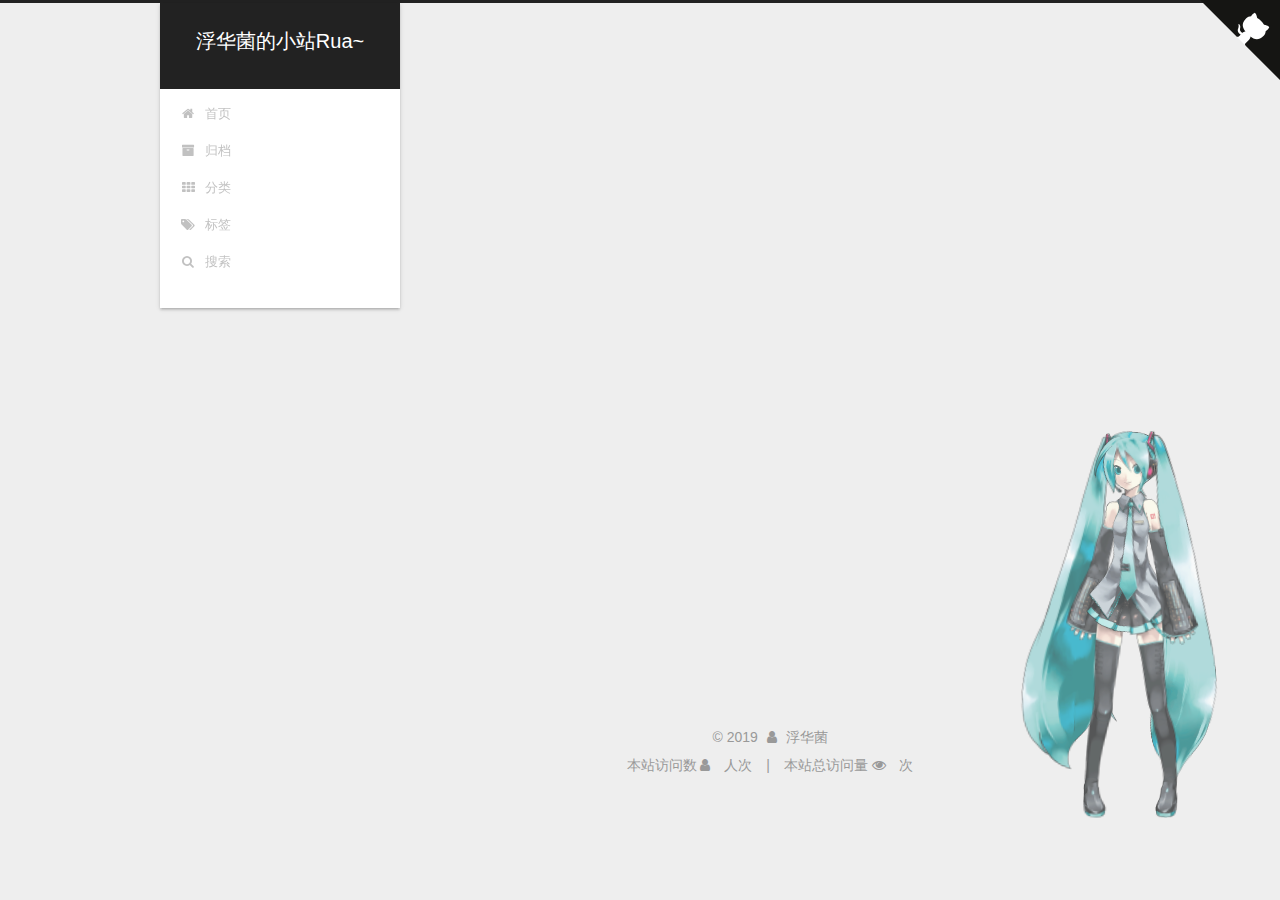
<file: archives/2019/index.html>
<!DOCTYPE html>



  


<html class="theme-next gemini use-motion" lang="zh-Hans">
<head><meta name="generator" content="Hexo 3.8.0">
  <meta charset="UTF-8">
<meta http-equiv="X-UA-Compatible" content="IE=edge">
<meta name="viewport" content="width=device-width, initial-scale=1, maximum-scale=1">
<meta name="theme-color" content="#222">



  
  
    
    
  <script src="/lib/pace/pace.min.js?v=1.0.2"></script>
  <link href="/lib/pace/pace-theme-flash.min.css?v=1.0.2" rel="stylesheet">







<meta http-equiv="Cache-Control" content="no-transform">
<meta http-equiv="Cache-Control" content="no-siteapp">
















  
  
  <link href="/lib/fancybox/source/jquery.fancybox.css?v=2.1.5" rel="stylesheet" type="text/css">







<link href="/lib/font-awesome/css/font-awesome.min.css?v=4.6.2" rel="stylesheet" type="text/css">

<link href="/css/main.css?v=5.1.4" rel="stylesheet" type="text/css">


  <link rel="apple-touch-icon" sizes="180x180" href="/images/apple-touch-icon-next.png?v=5.1.4">


  <link rel="icon" type="image/png" sizes="32x32" href="/images/favicon-32x32-next.png?v=5.1.4">


  <link rel="icon" type="image/png" sizes="16x16" href="/images/favicon-16x16-next.png?v=5.1.4">


  <link rel="mask-icon" href="/images/logo.svg?v=5.1.4" color="#222">





  <meta name="keywords" content="Hexo, NexT">










<meta property="og:type" content="website">
<meta property="og:title" content="浮华菌的小站Rua~">
<meta property="og:url" content="http://yoursite.com/archives/2019/index.html">
<meta property="og:site_name" content="浮华菌的小站Rua~">
<meta property="og:locale" content="zh-Hans">
<meta name="twitter:card" content="summary">
<meta name="twitter:title" content="浮华菌的小站Rua~">



<script type="text/javascript" id="hexo.configurations">
  var NexT = window.NexT || {};
  var CONFIG = {
    root: '/',
    scheme: 'Gemini',
    version: '5.1.4',
    sidebar: {"position":"left        //靠左放置","display":"always       //在所有页面中都显示","offset":"12            //文章间距（只对Pisces | Gemini两种风格有效）","b2t":"false            //返回顶部按钮（只对Pisces | Gemini两种风格有效）","scrollpercent":"true   //返回顶部按钮的百分比","onmobile":false},
    fancybox: true,
    tabs: true,
    motion: {"enable":true,"async":false,"transition":{"post_block":"fadeIn","post_header":"slideDownIn","post_body":"slideDownIn","coll_header":"slideLeftIn","sidebar":"slideUpIn"}},
    duoshuo: {
      userId: '0',
      author: '博主'
    },
    algolia: {
      applicationID: '',
      apiKey: '',
      indexName: '',
      hits: {"per_page":10},
      labels: {"input_placeholder":"Search for Posts","hits_empty":"We didn't find any results for the search: ${query}","hits_stats":"${hits} results found in ${time} ms"}
    }
  };
</script>



  <link rel="canonical" href="http://yoursite.com/archives/2019/">





  <title>归档 | 浮华菌的小站Rua~</title>
  








</head>

<body itemscope="" itemtype="http://schema.org/WebPage" lang="zh-Hans">

  
  
    
  

  <div class="container sidebar-position-left        //靠左放置 page-archive">
    <div class="headband"></div>
    <a href="https://github.com/254352468/254352468.github.io" class="github-corner" aria-label="View source on GitHub"><svg width="80" height="80" viewbox="0 0 250 250" style="fill:#151513; color:#fff; position: absolute; top: 0; border: 0; right: 0;" aria-hidden="true"><path d="M0,0 L115,115 L130,115 L142,142 L250,250 L250,0 Z"/><path d="M128.3,109.0 C113.8,99.7 119.0,89.6 119.0,89.6 C122.0,82.7 120.5,78.6 120.5,78.6 C119.2,72.0 123.4,76.3 123.4,76.3 C127.3,80.9 125.5,87.3 125.5,87.3 C122.9,97.6 130.6,101.9 134.4,103.2" fill="currentColor" style="transform-origin: 130px 106px;" class="octo-arm"/><path d="M115.0,115.0 C114.9,115.1 118.7,116.5 119.8,115.4 L133.7,101.6 C136.9,99.2 139.9,98.4 142.2,98.6 C133.8,88.0 127.5,74.4 143.8,58.0 C148.5,53.4 154.0,51.2 159.7,51.0 C160.3,49.4 163.2,43.6 171.4,40.1 C171.4,40.1 176.1,42.5 178.8,56.2 C183.1,58.6 187.2,61.8 190.9,65.4 C194.5,69.0 197.7,73.2 200.1,77.6 C213.8,80.2 216.3,84.9 216.3,84.9 C212.7,93.1 206.9,96.0 205.4,96.6 C205.1,102.4 203.0,107.8 198.3,112.5 C181.9,128.9 168.3,122.5 157.7,114.1 C157.9,116.9 156.7,120.9 152.7,124.9 L141.0,136.5 C139.8,137.7 141.6,141.9 141.8,141.8 Z" fill="currentColor" class="octo-body"/></svg></a><style>.github-corner:hover .octo-arm{animation:octocat-wave 560ms ease-in-out}@keyframes octocat-wave{0%,100%{transform:rotate(0)}20%,60%{transform:rotate(-25deg)}40%,80%{transform:rotate(10deg)}}@media (max-width:500px){.github-corner:hover .octo-arm{animation:none}.github-corner .octo-arm{animation:octocat-wave 560ms ease-in-out}}</style>

    <header id="header" class="header" itemscope="" itemtype="http://schema.org/WPHeader">
      <div class="header-inner"><div class="site-brand-wrapper">
  <div class="site-meta ">
    

    <div class="custom-logo-site-title">
      <a href="/" class="brand" rel="start">
        <span class="logo-line-before"><i></i></span>
        <span class="site-title">浮华菌的小站Rua~</span>
        <span class="logo-line-after"><i></i></span>
      </a>
    </div>
      
        <p class="site-subtitle"></p>
      
  </div>

  <div class="site-nav-toggle">
    <button>
      <span class="btn-bar"></span>
      <span class="btn-bar"></span>
      <span class="btn-bar"></span>
    </button>
  </div>
</div>

<nav class="site-nav">
  

  
    <ul id="menu" class="menu">
      
        
        <li class="menu-item menu-item-home">
          <a href="/" rel="section">
            
              <i class="menu-item-icon fa fa-fw fa-home                          //首页"></i> <br>
            
            首页
          </a>
        </li>
      
        
        <li class="menu-item menu-item-archives">
          <a href="/archives/" rel="section">
            
              <i class="menu-item-icon fa fa-fw fa-archive          //归档"></i> <br>
            
            归档
          </a>
        </li>
      
        
        <li class="menu-item menu-item-categories">
          <a href="/categories/" rel="section">
            
              <i class="menu-item-icon fa fa-fw fa-th           //分类"></i> <br>
            
            分类
          </a>
        </li>
      
        
        <li class="menu-item menu-item-tags">
          <a href="/tags/" rel="section">
            
              <i class="menu-item-icon fa fa-fw fa-tags                     //标签"></i> <br>
            
            标签
          </a>
        </li>
      

      
        <li class="menu-item menu-item-search">
          
            <a href="javascript:;" class="popup-trigger">
          
            
              <i class="menu-item-icon fa fa-search fa-fw"></i> <br>
            
            搜索
          </a>
        </li>
      
    </ul>
  

  
    <div class="site-search">
      
  <div class="popup search-popup local-search-popup">
  <div class="local-search-header clearfix">
    <span class="search-icon">
      <i class="fa fa-search"></i>
    </span>
    <span class="popup-btn-close">
      <i class="fa fa-times-circle"></i>
    </span>
    <div class="local-search-input-wrapper">
      <input autocomplete="off" placeholder="搜索..." spellcheck="false" type="text" id="local-search-input">
    </div>
  </div>
  <div id="local-search-result"></div>
</div>



    </div>
  
</nav>



 </div>
    </header>

    <main id="main" class="main">
      <div class="main-inner">
        <div class="content-wrap">
          <div id="content" class="content">
            

  
  
  
  <div class="post-block archive">
    <div id="posts" class="posts-collapse">
      <span class="archive-move-on"></span>

      <span class="archive-page-counter">
        
        
        
          
        
        嗯..! 目前共计 2 篇日志。 继续努力。
      </span>

      

        
        
        

        
          
          <div class="collection-title">
            <h1 class="archive-year" id="archive-year-2019">2019</h1>
          </div>
        
        

        

  <article class="post post-type-normal" itemscope="" itemtype="http://schema.org/Article">
    <header class="post-header">

      <h2 class="post-title">
        
            <a class="post-title-link" href="/2019/01/28/title/" itemprop="url">
              
                <span itemprop="name">最全Hexo博客搭建</span>
              
            </a>
        
      </h2>

      <div class="post-meta">
        <time class="post-time" itemprop="dateCreated" datetime="2019-01-28T14:44:32+08:00" content="2019-01-28">
          01-28
        </time>
      </div>

    </header>
  </article>



      

        
        
        

        
        

        

  <article class="post post-type-normal" itemscope="" itemtype="http://schema.org/Article">
    <header class="post-header">

      <h2 class="post-title">
        
            <a class="post-title-link" href="/2019/01/28/hello-world/" itemprop="url">
              
                <span itemprop="name">个人网站</span>
              
            </a>
        
      </h2>

      <div class="post-meta">
        <time class="post-time" itemprop="dateCreated" datetime="2019-01-28T14:28:01+08:00" content="2019-01-28">
          01-28
        </time>
      </div>

    </header>
  </article>



      

    </div>
  </div>
  
  
  

  



          </div>
          


          

        </div>
        
          
  
  <div class="sidebar-toggle">
    <div class="sidebar-toggle-line-wrap">
      <span class="sidebar-toggle-line sidebar-toggle-line-first"></span>
      <span class="sidebar-toggle-line sidebar-toggle-line-middle"></span>
      <span class="sidebar-toggle-line sidebar-toggle-line-last"></span>
    </div>
  </div>

  <aside id="sidebar" class="sidebar">
    
    <div class="sidebar-inner">

      

      

      <section class="site-overview-wrap sidebar-panel sidebar-panel-active">
        <div class="site-overview">
          <div class="site-author motion-element" itemprop="author" itemscope="" itemtype="http://schema.org/Person">
            
              <img class="site-author-image" itemprop="image" src="/images/header.jpg" alt="浮华菌">
            
              <p class="site-author-name" itemprop="name">浮华菌</p>
              <p class="site-description motion-element" itemprop="description"></p>
          </div>

          <nav class="site-state motion-element">

            
              <div class="site-state-item site-state-posts">
              
                <a href="/archives/">
              
                  <span class="site-state-item-count">2</span>
                  <span class="site-state-item-name">日志</span>
                </a>
              </div>
            

            
              
              
              <div class="site-state-item site-state-categories">
                <a href="/categories/index.html">
                  <span class="site-state-item-count">1</span>
                  <span class="site-state-item-name">分类</span>
                </a>
              </div>
            

            
              
              
              <div class="site-state-item site-state-tags">
                <a href="/tags/index.html">
                  <span class="site-state-item-count">1</span>
                  <span class="site-state-item-name">标签</span>
                </a>
              </div>
            

          </nav>

          

          
            <div class="links-of-author motion-element">
                
                  <span class="links-of-author-item">
                    <a href="https://github.com/254352468/254352468.github.io" target="_blank" title="GitHub">
                      
                        <i class="fa fa-fw fa-github"></i>GitHub</a>
                  </span>
                
                  <span class="links-of-author-item">
                    <a href="https://steamcommunity.com/id/254352468/" target="_blank" title="steam">
                      
                        <i class="fa fa-fw fa-steam"></i>steam</a>
                  </span>
                
            </div>
          

          
          

          
          
            <div class="links-of-blogroll motion-element links-of-blogroll-block">
              <div class="links-of-blogroll-title">
                <i class="fa  fa-fw fa-link"></i>
                Links
              </div>
              <ul class="links-of-blogroll-list">
                
                  <li class="links-of-blogroll-item">
                    <a href="无" title="暂无" target="_blank">暂无</a>
                  </li>
                
              </ul>
            </div>
          

          

        </div>
      </section>

      

      
        <div class="back-to-top">
          <i class="fa fa-arrow-up"></i>
          
            <span id="scrollpercent"><span>0</span>%</span>
          
        </div>
      

    </div>
  </aside>


        
      </div>
    </main>

    <footer id="footer" class="footer">
      <div class="footer-inner">
        <div class="copyright">&copy; <span itemprop="copyrightYear">2019</span>
  <span class="with-love">
    <i class="fa fa-user"></i>
  </span>
  <span class="author" itemprop="copyrightHolder">浮华菌</span>

  
</div>

<!--
  <div class="powered-by">由 <a class="theme-link" target="_blank" href="https://hexo.io">Hexo</a> 强力驱动</div>



  <span class="post-meta-divider">|</span>



  <div class="theme-info">主题 &mdash; <a class="theme-link" target="_blank" href="https://github.com/iissnan/hexo-theme-next">NexT.Gemini</a> v5.1.4</div>
-->



        
<div class="busuanzi-count">
  <script async src="//busuanzi.ibruce.info/busuanzi/2.3/busuanzi.pure.mini.js"></script>

  
    <span class="site-uv">
      本站访问数 <i class="fa fa-user"></i>
      <span class="busuanzi-value" id="busuanzi_value_site_uv"></span>
      人次
    </span>
  

  
    <span class="site-pv">
      本站总访问量 <i class="fa fa-eye"></i>
      <span class="busuanzi-value" id="busuanzi_value_site_pv"></span>
      次
    </span>
  
</div>








        
      </div>
    </footer>

    

    

  </div>

  

<script type="text/javascript">
  if (Object.prototype.toString.call(window.Promise) !== '[object Function]') {
    window.Promise = null;
  }
</script>









  












  
  
    <script type="text/javascript" src="/lib/jquery/index.js?v=2.1.3"></script>
  

  
  
    <script type="text/javascript" src="/lib/fastclick/lib/fastclick.min.js?v=1.0.6"></script>
  

  
  
    <script type="text/javascript" src="/lib/jquery_lazyload/jquery.lazyload.js?v=1.9.7"></script>
  

  
  
    <script type="text/javascript" src="/lib/velocity/velocity.min.js?v=1.2.1"></script>
  

  
  
    <script type="text/javascript" src="/lib/velocity/velocity.ui.min.js?v=1.2.1"></script>
  

  
  
    <script type="text/javascript" src="/lib/fancybox/source/jquery.fancybox.pack.js?v=2.1.5"></script>
  


  


  <script type="text/javascript" src="/js/src/utils.js?v=5.1.4"></script>

  <script type="text/javascript" src="/js/src/motion.js?v=5.1.4"></script>



  
  


  <script type="text/javascript" src="/js/src/affix.js?v=5.1.4"></script>

  <script type="text/javascript" src="/js/src/schemes/pisces.js?v=5.1.4"></script>



  

  


  <script type="text/javascript" src="/js/src/bootstrap.js?v=5.1.4"></script>



  


  




	





  





  












  

  <script type="text/javascript">
    // Popup Window;
    var isfetched = false;
    var isXml = true;
    // Search DB path;
    var search_path = "search.xml";
    if (search_path.length === 0) {
      search_path = "search.xml";
    } else if (/json$/i.test(search_path)) {
      isXml = false;
    }
    var path = "/" + search_path;
    // monitor main search box;

    var onPopupClose = function (e) {
      $('.popup').hide();
      $('#local-search-input').val('');
      $('.search-result-list').remove();
      $('#no-result').remove();
      $(".local-search-pop-overlay").remove();
      $('body').css('overflow', '');
    }

    function proceedsearch() {
      $("body")
        .append('<div class="search-popup-overlay local-search-pop-overlay"></div>')
        .css('overflow', 'hidden');
      $('.search-popup-overlay').click(onPopupClose);
      $('.popup').toggle();
      var $localSearchInput = $('#local-search-input');
      $localSearchInput.attr("autocapitalize", "none");
      $localSearchInput.attr("autocorrect", "off");
      $localSearchInput.focus();
    }

    // search function;
    var searchFunc = function(path, search_id, content_id) {
      'use strict';

      // start loading animation
      $("body")
        .append('<div class="search-popup-overlay local-search-pop-overlay">' +
          '<div id="search-loading-icon">' +
          '<i class="fa fa-spinner fa-pulse fa-5x fa-fw"></i>' +
          '</div>' +
          '</div>')
        .css('overflow', 'hidden');
      $("#search-loading-icon").css('margin', '20% auto 0 auto').css('text-align', 'center');

      $.ajax({
        url: path,
        dataType: isXml ? "xml" : "json",
        async: true,
        success: function(res) {
          // get the contents from search data
          isfetched = true;
          $('.popup').detach().appendTo('.header-inner');
          var datas = isXml ? $("entry", res).map(function() {
            return {
              title: $("title", this).text(),
              content: $("content",this).text(),
              url: $("url" , this).text()
            };
          }).get() : res;
          var input = document.getElementById(search_id);
          var resultContent = document.getElementById(content_id);
          var inputEventFunction = function() {
            var searchText = input.value.trim().toLowerCase();
            var keywords = searchText.split(/[\s\-]+/);
            if (keywords.length > 1) {
              keywords.push(searchText);
            }
            var resultItems = [];
            if (searchText.length > 0) {
              // perform local searching
              datas.forEach(function(data) {
                var isMatch = false;
                var hitCount = 0;
                var searchTextCount = 0;
                var title = data.title.trim();
                var titleInLowerCase = title.toLowerCase();
                var content = data.content.trim().replace(/<[^>]+>/g,"");
                var contentInLowerCase = content.toLowerCase();
                var articleUrl = decodeURIComponent(data.url);
                var indexOfTitle = [];
                var indexOfContent = [];
                // only match articles with not empty titles
                if(title != '') {
                  keywords.forEach(function(keyword) {
                    function getIndexByWord(word, text, caseSensitive) {
                      var wordLen = word.length;
                      if (wordLen === 0) {
                        return [];
                      }
                      var startPosition = 0, position = [], index = [];
                      if (!caseSensitive) {
                        text = text.toLowerCase();
                        word = word.toLowerCase();
                      }
                      while ((position = text.indexOf(word, startPosition)) > -1) {
                        index.push({position: position, word: word});
                        startPosition = position + wordLen;
                      }
                      return index;
                    }

                    indexOfTitle = indexOfTitle.concat(getIndexByWord(keyword, titleInLowerCase, false));
                    indexOfContent = indexOfContent.concat(getIndexByWord(keyword, contentInLowerCase, false));
                  });
                  if (indexOfTitle.length > 0 || indexOfContent.length > 0) {
                    isMatch = true;
                    hitCount = indexOfTitle.length + indexOfContent.length;
                  }
                }

                // show search results

                if (isMatch) {
                  // sort index by position of keyword

                  [indexOfTitle, indexOfContent].forEach(function (index) {
                    index.sort(function (itemLeft, itemRight) {
                      if (itemRight.position !== itemLeft.position) {
                        return itemRight.position - itemLeft.position;
                      } else {
                        return itemLeft.word.length - itemRight.word.length;
                      }
                    });
                  });

                  // merge hits into slices

                  function mergeIntoSlice(text, start, end, index) {
                    var item = index[index.length - 1];
                    var position = item.position;
                    var word = item.word;
                    var hits = [];
                    var searchTextCountInSlice = 0;
                    while (position + word.length <= end && index.length != 0) {
                      if (word === searchText) {
                        searchTextCountInSlice++;
                      }
                      hits.push({position: position, length: word.length});
                      var wordEnd = position + word.length;

                      // move to next position of hit

                      index.pop();
                      while (index.length != 0) {
                        item = index[index.length - 1];
                        position = item.position;
                        word = item.word;
                        if (wordEnd > position) {
                          index.pop();
                        } else {
                          break;
                        }
                      }
                    }
                    searchTextCount += searchTextCountInSlice;
                    return {
                      hits: hits,
                      start: start,
                      end: end,
                      searchTextCount: searchTextCountInSlice
                    };
                  }

                  var slicesOfTitle = [];
                  if (indexOfTitle.length != 0) {
                    slicesOfTitle.push(mergeIntoSlice(title, 0, title.length, indexOfTitle));
                  }

                  var slicesOfContent = [];
                  while (indexOfContent.length != 0) {
                    var item = indexOfContent[indexOfContent.length - 1];
                    var position = item.position;
                    var word = item.word;
                    // cut out 100 characters
                    var start = position - 20;
                    var end = position + 80;
                    if(start < 0){
                      start = 0;
                    }
                    if (end < position + word.length) {
                      end = position + word.length;
                    }
                    if(end > content.length){
                      end = content.length;
                    }
                    slicesOfContent.push(mergeIntoSlice(content, start, end, indexOfContent));
                  }

                  // sort slices in content by search text's count and hits' count

                  slicesOfContent.sort(function (sliceLeft, sliceRight) {
                    if (sliceLeft.searchTextCount !== sliceRight.searchTextCount) {
                      return sliceRight.searchTextCount - sliceLeft.searchTextCount;
                    } else if (sliceLeft.hits.length !== sliceRight.hits.length) {
                      return sliceRight.hits.length - sliceLeft.hits.length;
                    } else {
                      return sliceLeft.start - sliceRight.start;
                    }
                  });

                  // select top N slices in content

                  var upperBound = parseInt('1');
                  if (upperBound >= 0) {
                    slicesOfContent = slicesOfContent.slice(0, upperBound);
                  }

                  // highlight title and content

                  function highlightKeyword(text, slice) {
                    var result = '';
                    var prevEnd = slice.start;
                    slice.hits.forEach(function (hit) {
                      result += text.substring(prevEnd, hit.position);
                      var end = hit.position + hit.length;
                      result += '<b class="search-keyword">' + text.substring(hit.position, end) + '</b>';
                      prevEnd = end;
                    });
                    result += text.substring(prevEnd, slice.end);
                    return result;
                  }

                  var resultItem = '';

                  if (slicesOfTitle.length != 0) {
                    resultItem += "<li><a href='" + articleUrl + "' class='search-result-title'>" + highlightKeyword(title, slicesOfTitle[0]) + "</a>";
                  } else {
                    resultItem += "<li><a href='" + articleUrl + "' class='search-result-title'>" + title + "</a>";
                  }

                  slicesOfContent.forEach(function (slice) {
                    resultItem += "<a href='" + articleUrl + "'>" +
                      "<p class=\"search-result\">" + highlightKeyword(content, slice) +
                      "...</p>" + "</a>";
                  });

                  resultItem += "</li>";
                  resultItems.push({
                    item: resultItem,
                    searchTextCount: searchTextCount,
                    hitCount: hitCount,
                    id: resultItems.length
                  });
                }
              })
            };
            if (keywords.length === 1 && keywords[0] === "") {
              resultContent.innerHTML = '<div id="no-result"><i class="fa fa-search fa-5x" /></div>'
            } else if (resultItems.length === 0) {
              resultContent.innerHTML = '<div id="no-result"><i class="fa fa-frown-o fa-5x" /></div>'
            } else {
              resultItems.sort(function (resultLeft, resultRight) {
                if (resultLeft.searchTextCount !== resultRight.searchTextCount) {
                  return resultRight.searchTextCount - resultLeft.searchTextCount;
                } else if (resultLeft.hitCount !== resultRight.hitCount) {
                  return resultRight.hitCount - resultLeft.hitCount;
                } else {
                  return resultRight.id - resultLeft.id;
                }
              });
              var searchResultList = '<ul class=\"search-result-list\">';
              resultItems.forEach(function (result) {
                searchResultList += result.item;
              })
              searchResultList += "</ul>";
              resultContent.innerHTML = searchResultList;
            }
          }

          if ('auto' === 'auto') {
            input.addEventListener('input', inputEventFunction);
          } else {
            $('.search-icon').click(inputEventFunction);
            input.addEventListener('keypress', function (event) {
              if (event.keyCode === 13) {
                inputEventFunction();
              }
            });
          }

          // remove loading animation
          $(".local-search-pop-overlay").remove();
          $('body').css('overflow', '');

          proceedsearch();
        }
      });
    }

    // handle and trigger popup window;
    $('.popup-trigger').click(function(e) {
      e.stopPropagation();
      if (isfetched === false) {
        searchFunc(path, 'local-search-input', 'local-search-result');
      } else {
        proceedsearch();
      };
    });

    $('.popup-btn-close').click(onPopupClose);
    $('.popup').click(function(e){
      e.stopPropagation();
    });
    $(document).on('keyup', function (event) {
      var shouldDismissSearchPopup = event.which === 27 &&
        $('.search-popup').is(':visible');
      if (shouldDismissSearchPopup) {
        onPopupClose();
      }
    });
  </script>





  

  

  

  
  

  

  

  

<script src="/live2dw/lib/L2Dwidget.min.js?0c58a1486de42ac6cc1c59c7d98ae887"></script><script>L2Dwidget.init({"pluginRootPath":"live2dw/","pluginJsPath":"lib/","pluginModelPath":"assets/","tagMode":false,"debug":false,"model":{"jsonPath":"/live2dw/assets/miku.model.json"},"display":{"position":"right","width":150,"height":300},"mobile":{"show":true},"log":false});</script></body>
</html>
</file>
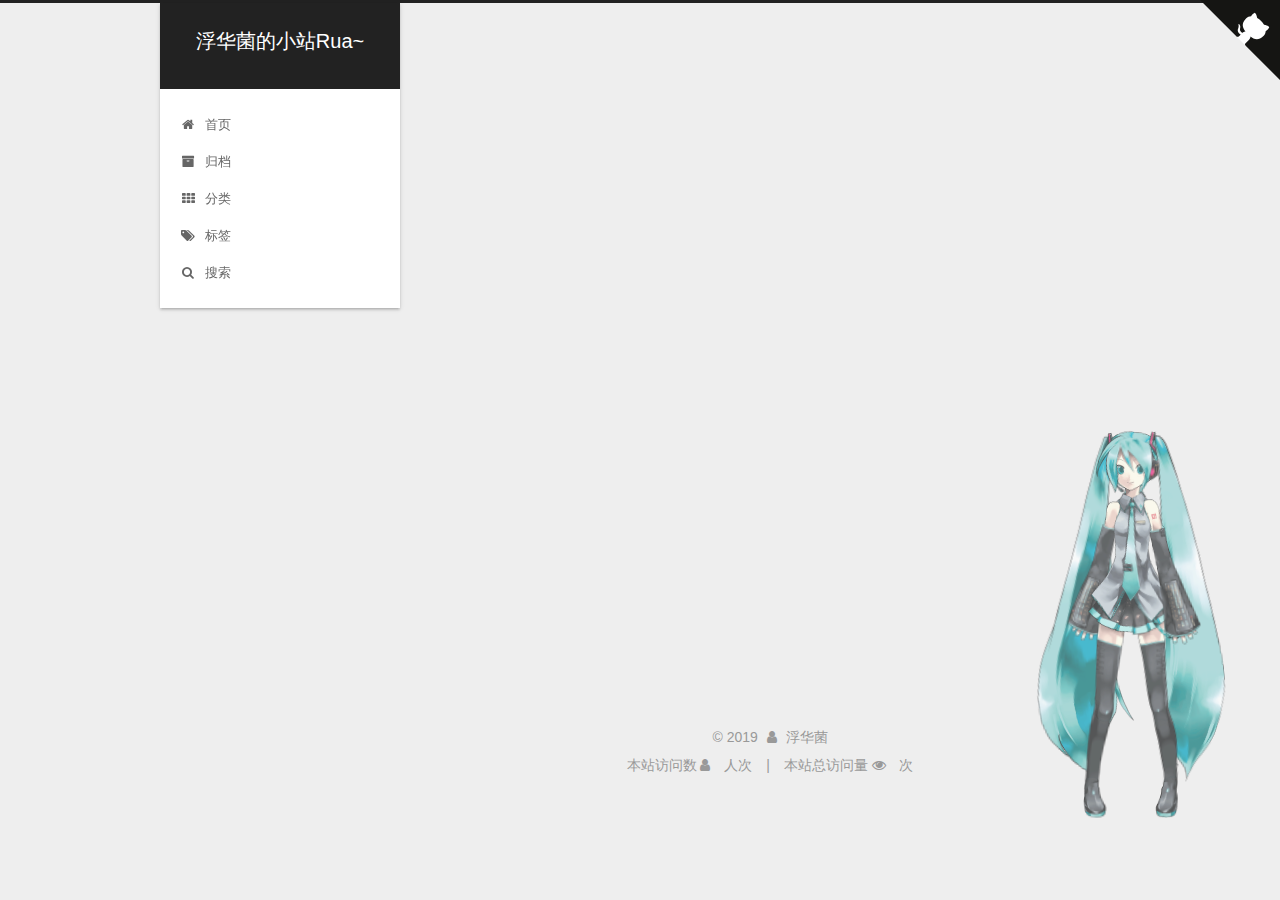
<file: categories/一切的开始/index.html>
<!DOCTYPE html>



  


<html class="theme-next gemini use-motion" lang="zh-Hans">
<head><meta name="generator" content="Hexo 3.8.0">
  <meta charset="UTF-8">
<meta http-equiv="X-UA-Compatible" content="IE=edge">
<meta name="viewport" content="width=device-width, initial-scale=1, maximum-scale=1">
<meta name="theme-color" content="#222">



  
  
    
    
  <script src="/lib/pace/pace.min.js?v=1.0.2"></script>
  <link href="/lib/pace/pace-theme-flash.min.css?v=1.0.2" rel="stylesheet">







<meta http-equiv="Cache-Control" content="no-transform">
<meta http-equiv="Cache-Control" content="no-siteapp">
















  
  
  <link href="/lib/fancybox/source/jquery.fancybox.css?v=2.1.5" rel="stylesheet" type="text/css">







<link href="/lib/font-awesome/css/font-awesome.min.css?v=4.6.2" rel="stylesheet" type="text/css">

<link href="/css/main.css?v=5.1.4" rel="stylesheet" type="text/css">


  <link rel="apple-touch-icon" sizes="180x180" href="/images/apple-touch-icon-next.png?v=5.1.4">


  <link rel="icon" type="image/png" sizes="32x32" href="/images/favicon-32x32-next.png?v=5.1.4">


  <link rel="icon" type="image/png" sizes="16x16" href="/images/favicon-16x16-next.png?v=5.1.4">


  <link rel="mask-icon" href="/images/logo.svg?v=5.1.4" color="#222">





  <meta name="keywords" content="Hexo, NexT">










<meta property="og:type" content="website">
<meta property="og:title" content="浮华菌的小站Rua~">
<meta property="og:url" content="http://yoursite.com/categories/一切的开始/index.html">
<meta property="og:site_name" content="浮华菌的小站Rua~">
<meta property="og:locale" content="zh-Hans">
<meta name="twitter:card" content="summary">
<meta name="twitter:title" content="浮华菌的小站Rua~">



<script type="text/javascript" id="hexo.configurations">
  var NexT = window.NexT || {};
  var CONFIG = {
    root: '/',
    scheme: 'Gemini',
    version: '5.1.4',
    sidebar: {"position":"left        //靠左放置","display":"always       //在所有页面中都显示","offset":"12            //文章间距（只对Pisces | Gemini两种风格有效）","b2t":"false            //返回顶部按钮（只对Pisces | Gemini两种风格有效）","scrollpercent":"true   //返回顶部按钮的百分比","onmobile":false},
    fancybox: true,
    tabs: true,
    motion: {"enable":true,"async":false,"transition":{"post_block":"fadeIn","post_header":"slideDownIn","post_body":"slideDownIn","coll_header":"slideLeftIn","sidebar":"slideUpIn"}},
    duoshuo: {
      userId: '0',
      author: '博主'
    },
    algolia: {
      applicationID: '',
      apiKey: '',
      indexName: '',
      hits: {"per_page":10},
      labels: {"input_placeholder":"Search for Posts","hits_empty":"We didn't find any results for the search: ${query}","hits_stats":"${hits} results found in ${time} ms"}
    }
  };
</script>



  <link rel="canonical" href="http://yoursite.com/categories/一切的开始/">





  <title>分类: 一切的开始 | 浮华菌的小站Rua~</title>
  








</head>

<body itemscope="" itemtype="http://schema.org/WebPage" lang="zh-Hans">

  
  
    
  

  <div class="container sidebar-position-left        //靠左放置 ">
    <div class="headband"></div>
    <a href="https://github.com/254352468/254352468.github.io" class="github-corner" aria-label="View source on GitHub"><svg width="80" height="80" viewbox="0 0 250 250" style="fill:#151513; color:#fff; position: absolute; top: 0; border: 0; right: 0;" aria-hidden="true"><path d="M0,0 L115,115 L130,115 L142,142 L250,250 L250,0 Z"/><path d="M128.3,109.0 C113.8,99.7 119.0,89.6 119.0,89.6 C122.0,82.7 120.5,78.6 120.5,78.6 C119.2,72.0 123.4,76.3 123.4,76.3 C127.3,80.9 125.5,87.3 125.5,87.3 C122.9,97.6 130.6,101.9 134.4,103.2" fill="currentColor" style="transform-origin: 130px 106px;" class="octo-arm"/><path d="M115.0,115.0 C114.9,115.1 118.7,116.5 119.8,115.4 L133.7,101.6 C136.9,99.2 139.9,98.4 142.2,98.6 C133.8,88.0 127.5,74.4 143.8,58.0 C148.5,53.4 154.0,51.2 159.7,51.0 C160.3,49.4 163.2,43.6 171.4,40.1 C171.4,40.1 176.1,42.5 178.8,56.2 C183.1,58.6 187.2,61.8 190.9,65.4 C194.5,69.0 197.7,73.2 200.1,77.6 C213.8,80.2 216.3,84.9 216.3,84.9 C212.7,93.1 206.9,96.0 205.4,96.6 C205.1,102.4 203.0,107.8 198.3,112.5 C181.9,128.9 168.3,122.5 157.7,114.1 C157.9,116.9 156.7,120.9 152.7,124.9 L141.0,136.5 C139.8,137.7 141.6,141.9 141.8,141.8 Z" fill="currentColor" class="octo-body"/></svg></a><style>.github-corner:hover .octo-arm{animation:octocat-wave 560ms ease-in-out}@keyframes octocat-wave{0%,100%{transform:rotate(0)}20%,60%{transform:rotate(-25deg)}40%,80%{transform:rotate(10deg)}}@media (max-width:500px){.github-corner:hover .octo-arm{animation:none}.github-corner .octo-arm{animation:octocat-wave 560ms ease-in-out}}</style>

    <header id="header" class="header" itemscope="" itemtype="http://schema.org/WPHeader">
      <div class="header-inner"><div class="site-brand-wrapper">
  <div class="site-meta ">
    

    <div class="custom-logo-site-title">
      <a href="/" class="brand" rel="start">
        <span class="logo-line-before"><i></i></span>
        <span class="site-title">浮华菌的小站Rua~</span>
        <span class="logo-line-after"><i></i></span>
      </a>
    </div>
      
        <p class="site-subtitle"></p>
      
  </div>

  <div class="site-nav-toggle">
    <button>
      <span class="btn-bar"></span>
      <span class="btn-bar"></span>
      <span class="btn-bar"></span>
    </button>
  </div>
</div>

<nav class="site-nav">
  

  
    <ul id="menu" class="menu">
      
        
        <li class="menu-item menu-item-home">
          <a href="/" rel="section">
            
              <i class="menu-item-icon fa fa-fw fa-home                          //首页"></i> <br>
            
            首页
          </a>
        </li>
      
        
        <li class="menu-item menu-item-archives">
          <a href="/archives/" rel="section">
            
              <i class="menu-item-icon fa fa-fw fa-archive          //归档"></i> <br>
            
            归档
          </a>
        </li>
      
        
        <li class="menu-item menu-item-categories">
          <a href="/categories/" rel="section">
            
              <i class="menu-item-icon fa fa-fw fa-th           //分类"></i> <br>
            
            分类
          </a>
        </li>
      
        
        <li class="menu-item menu-item-tags">
          <a href="/tags/" rel="section">
            
              <i class="menu-item-icon fa fa-fw fa-tags                     //标签"></i> <br>
            
            标签
          </a>
        </li>
      

      
        <li class="menu-item menu-item-search">
          
            <a href="javascript:;" class="popup-trigger">
          
            
              <i class="menu-item-icon fa fa-search fa-fw"></i> <br>
            
            搜索
          </a>
        </li>
      
    </ul>
  

  
    <div class="site-search">
      
  <div class="popup search-popup local-search-popup">
  <div class="local-search-header clearfix">
    <span class="search-icon">
      <i class="fa fa-search"></i>
    </span>
    <span class="popup-btn-close">
      <i class="fa fa-times-circle"></i>
    </span>
    <div class="local-search-input-wrapper">
      <input autocomplete="off" placeholder="搜索..." spellcheck="false" type="text" id="local-search-input">
    </div>
  </div>
  <div id="local-search-result"></div>
</div>



    </div>
  
</nav>



 </div>
    </header>

    <main id="main" class="main">
      <div class="main-inner">
        <div class="content-wrap">
          <div id="content" class="content">
            

  
  
  
  <div class="post-block category">

    <div id="posts" class="posts-collapse">
      <div class="collection-title">
        <h1>一切的开始<small>分类</small>
        </h1>
      </div>

      
        

  <article class="post post-type-normal" itemscope="" itemtype="http://schema.org/Article">
    <header class="post-header">

      <h2 class="post-title">
        
            <a class="post-title-link" href="/2019/01/28/hello-world/" itemprop="url">
              
                <span itemprop="name">个人网站</span>
              
            </a>
        
      </h2>

      <div class="post-meta">
        <time class="post-time" itemprop="dateCreated" datetime="2019-01-28T14:28:01+08:00" content="2019-01-28">
          01-28
        </time>
      </div>

    </header>
  </article>


      
    </div>

  </div>
  
  
  

  



          </div>
          


          

        </div>
        
          
  
  <div class="sidebar-toggle">
    <div class="sidebar-toggle-line-wrap">
      <span class="sidebar-toggle-line sidebar-toggle-line-first"></span>
      <span class="sidebar-toggle-line sidebar-toggle-line-middle"></span>
      <span class="sidebar-toggle-line sidebar-toggle-line-last"></span>
    </div>
  </div>

  <aside id="sidebar" class="sidebar">
    
    <div class="sidebar-inner">

      

      

      <section class="site-overview-wrap sidebar-panel sidebar-panel-active">
        <div class="site-overview">
          <div class="site-author motion-element" itemprop="author" itemscope="" itemtype="http://schema.org/Person">
            
              <img class="site-author-image" itemprop="image" src="/images/header.jpg" alt="浮华菌">
            
              <p class="site-author-name" itemprop="name">浮华菌</p>
              <p class="site-description motion-element" itemprop="description"></p>
          </div>

          <nav class="site-state motion-element">

            
              <div class="site-state-item site-state-posts">
              
                <a href="/archives/">
              
                  <span class="site-state-item-count">2</span>
                  <span class="site-state-item-name">日志</span>
                </a>
              </div>
            

            
              
              
              <div class="site-state-item site-state-categories">
                <a href="/categories/index.html">
                  <span class="site-state-item-count">1</span>
                  <span class="site-state-item-name">分类</span>
                </a>
              </div>
            

            
              
              
              <div class="site-state-item site-state-tags">
                <a href="/tags/index.html">
                  <span class="site-state-item-count">1</span>
                  <span class="site-state-item-name">标签</span>
                </a>
              </div>
            

          </nav>

          

          
            <div class="links-of-author motion-element">
                
                  <span class="links-of-author-item">
                    <a href="https://github.com/254352468/254352468.github.io" target="_blank" title="GitHub">
                      
                        <i class="fa fa-fw fa-github"></i>GitHub</a>
                  </span>
                
                  <span class="links-of-author-item">
                    <a href="https://steamcommunity.com/id/254352468/" target="_blank" title="steam">
                      
                        <i class="fa fa-fw fa-steam"></i>steam</a>
                  </span>
                
            </div>
          

          
          

          
          
            <div class="links-of-blogroll motion-element links-of-blogroll-block">
              <div class="links-of-blogroll-title">
                <i class="fa  fa-fw fa-link"></i>
                Links
              </div>
              <ul class="links-of-blogroll-list">
                
                  <li class="links-of-blogroll-item">
                    <a href="无" title="暂无" target="_blank">暂无</a>
                  </li>
                
              </ul>
            </div>
          

          

        </div>
      </section>

      

      
        <div class="back-to-top">
          <i class="fa fa-arrow-up"></i>
          
            <span id="scrollpercent"><span>0</span>%</span>
          
        </div>
      

    </div>
  </aside>


        
      </div>
    </main>

    <footer id="footer" class="footer">
      <div class="footer-inner">
        <div class="copyright">&copy; <span itemprop="copyrightYear">2019</span>
  <span class="with-love">
    <i class="fa fa-user"></i>
  </span>
  <span class="author" itemprop="copyrightHolder">浮华菌</span>

  
</div>

<!--
  <div class="powered-by">由 <a class="theme-link" target="_blank" href="https://hexo.io">Hexo</a> 强力驱动</div>



  <span class="post-meta-divider">|</span>



  <div class="theme-info">主题 &mdash; <a class="theme-link" target="_blank" href="https://github.com/iissnan/hexo-theme-next">NexT.Gemini</a> v5.1.4</div>
-->



        
<div class="busuanzi-count">
  <script async src="//busuanzi.ibruce.info/busuanzi/2.3/busuanzi.pure.mini.js"></script>

  
    <span class="site-uv">
      本站访问数 <i class="fa fa-user"></i>
      <span class="busuanzi-value" id="busuanzi_value_site_uv"></span>
      人次
    </span>
  

  
    <span class="site-pv">
      本站总访问量 <i class="fa fa-eye"></i>
      <span class="busuanzi-value" id="busuanzi_value_site_pv"></span>
      次
    </span>
  
</div>








        
      </div>
    </footer>

    

    

  </div>

  

<script type="text/javascript">
  if (Object.prototype.toString.call(window.Promise) !== '[object Function]') {
    window.Promise = null;
  }
</script>









  












  
  
    <script type="text/javascript" src="/lib/jquery/index.js?v=2.1.3"></script>
  

  
  
    <script type="text/javascript" src="/lib/fastclick/lib/fastclick.min.js?v=1.0.6"></script>
  

  
  
    <script type="text/javascript" src="/lib/jquery_lazyload/jquery.lazyload.js?v=1.9.7"></script>
  

  
  
    <script type="text/javascript" src="/lib/velocity/velocity.min.js?v=1.2.1"></script>
  

  
  
    <script type="text/javascript" src="/lib/velocity/velocity.ui.min.js?v=1.2.1"></script>
  

  
  
    <script type="text/javascript" src="/lib/fancybox/source/jquery.fancybox.pack.js?v=2.1.5"></script>
  


  


  <script type="text/javascript" src="/js/src/utils.js?v=5.1.4"></script>

  <script type="text/javascript" src="/js/src/motion.js?v=5.1.4"></script>



  
  


  <script type="text/javascript" src="/js/src/affix.js?v=5.1.4"></script>

  <script type="text/javascript" src="/js/src/schemes/pisces.js?v=5.1.4"></script>



  

  


  <script type="text/javascript" src="/js/src/bootstrap.js?v=5.1.4"></script>



  


  




	





  





  












  

  <script type="text/javascript">
    // Popup Window;
    var isfetched = false;
    var isXml = true;
    // Search DB path;
    var search_path = "search.xml";
    if (search_path.length === 0) {
      search_path = "search.xml";
    } else if (/json$/i.test(search_path)) {
      isXml = false;
    }
    var path = "/" + search_path;
    // monitor main search box;

    var onPopupClose = function (e) {
      $('.popup').hide();
      $('#local-search-input').val('');
      $('.search-result-list').remove();
      $('#no-result').remove();
      $(".local-search-pop-overlay").remove();
      $('body').css('overflow', '');
    }

    function proceedsearch() {
      $("body")
        .append('<div class="search-popup-overlay local-search-pop-overlay"></div>')
        .css('overflow', 'hidden');
      $('.search-popup-overlay').click(onPopupClose);
      $('.popup').toggle();
      var $localSearchInput = $('#local-search-input');
      $localSearchInput.attr("autocapitalize", "none");
      $localSearchInput.attr("autocorrect", "off");
      $localSearchInput.focus();
    }

    // search function;
    var searchFunc = function(path, search_id, content_id) {
      'use strict';

      // start loading animation
      $("body")
        .append('<div class="search-popup-overlay local-search-pop-overlay">' +
          '<div id="search-loading-icon">' +
          '<i class="fa fa-spinner fa-pulse fa-5x fa-fw"></i>' +
          '</div>' +
          '</div>')
        .css('overflow', 'hidden');
      $("#search-loading-icon").css('margin', '20% auto 0 auto').css('text-align', 'center');

      $.ajax({
        url: path,
        dataType: isXml ? "xml" : "json",
        async: true,
        success: function(res) {
          // get the contents from search data
          isfetched = true;
          $('.popup').detach().appendTo('.header-inner');
          var datas = isXml ? $("entry", res).map(function() {
            return {
              title: $("title", this).text(),
              content: $("content",this).text(),
              url: $("url" , this).text()
            };
          }).get() : res;
          var input = document.getElementById(search_id);
          var resultContent = document.getElementById(content_id);
          var inputEventFunction = function() {
            var searchText = input.value.trim().toLowerCase();
            var keywords = searchText.split(/[\s\-]+/);
            if (keywords.length > 1) {
              keywords.push(searchText);
            }
            var resultItems = [];
            if (searchText.length > 0) {
              // perform local searching
              datas.forEach(function(data) {
                var isMatch = false;
                var hitCount = 0;
                var searchTextCount = 0;
                var title = data.title.trim();
                var titleInLowerCase = title.toLowerCase();
                var content = data.content.trim().replace(/<[^>]+>/g,"");
                var contentInLowerCase = content.toLowerCase();
                var articleUrl = decodeURIComponent(data.url);
                var indexOfTitle = [];
                var indexOfContent = [];
                // only match articles with not empty titles
                if(title != '') {
                  keywords.forEach(function(keyword) {
                    function getIndexByWord(word, text, caseSensitive) {
                      var wordLen = word.length;
                      if (wordLen === 0) {
                        return [];
                      }
                      var startPosition = 0, position = [], index = [];
                      if (!caseSensitive) {
                        text = text.toLowerCase();
                        word = word.toLowerCase();
                      }
                      while ((position = text.indexOf(word, startPosition)) > -1) {
                        index.push({position: position, word: word});
                        startPosition = position + wordLen;
                      }
                      return index;
                    }

                    indexOfTitle = indexOfTitle.concat(getIndexByWord(keyword, titleInLowerCase, false));
                    indexOfContent = indexOfContent.concat(getIndexByWord(keyword, contentInLowerCase, false));
                  });
                  if (indexOfTitle.length > 0 || indexOfContent.length > 0) {
                    isMatch = true;
                    hitCount = indexOfTitle.length + indexOfContent.length;
                  }
                }

                // show search results

                if (isMatch) {
                  // sort index by position of keyword

                  [indexOfTitle, indexOfContent].forEach(function (index) {
                    index.sort(function (itemLeft, itemRight) {
                      if (itemRight.position !== itemLeft.position) {
                        return itemRight.position - itemLeft.position;
                      } else {
                        return itemLeft.word.length - itemRight.word.length;
                      }
                    });
                  });

                  // merge hits into slices

                  function mergeIntoSlice(text, start, end, index) {
                    var item = index[index.length - 1];
                    var position = item.position;
                    var word = item.word;
                    var hits = [];
                    var searchTextCountInSlice = 0;
                    while (position + word.length <= end && index.length != 0) {
                      if (word === searchText) {
                        searchTextCountInSlice++;
                      }
                      hits.push({position: position, length: word.length});
                      var wordEnd = position + word.length;

                      // move to next position of hit

                      index.pop();
                      while (index.length != 0) {
                        item = index[index.length - 1];
                        position = item.position;
                        word = item.word;
                        if (wordEnd > position) {
                          index.pop();
                        } else {
                          break;
                        }
                      }
                    }
                    searchTextCount += searchTextCountInSlice;
                    return {
                      hits: hits,
                      start: start,
                      end: end,
                      searchTextCount: searchTextCountInSlice
                    };
                  }

                  var slicesOfTitle = [];
                  if (indexOfTitle.length != 0) {
                    slicesOfTitle.push(mergeIntoSlice(title, 0, title.length, indexOfTitle));
                  }

                  var slicesOfContent = [];
                  while (indexOfContent.length != 0) {
                    var item = indexOfContent[indexOfContent.length - 1];
                    var position = item.position;
                    var word = item.word;
                    // cut out 100 characters
                    var start = position - 20;
                    var end = position + 80;
                    if(start < 0){
                      start = 0;
                    }
                    if (end < position + word.length) {
                      end = position + word.length;
                    }
                    if(end > content.length){
                      end = content.length;
                    }
                    slicesOfContent.push(mergeIntoSlice(content, start, end, indexOfContent));
                  }

                  // sort slices in content by search text's count and hits' count

                  slicesOfContent.sort(function (sliceLeft, sliceRight) {
                    if (sliceLeft.searchTextCount !== sliceRight.searchTextCount) {
                      return sliceRight.searchTextCount - sliceLeft.searchTextCount;
                    } else if (sliceLeft.hits.length !== sliceRight.hits.length) {
                      return sliceRight.hits.length - sliceLeft.hits.length;
                    } else {
                      return sliceLeft.start - sliceRight.start;
                    }
                  });

                  // select top N slices in content

                  var upperBound = parseInt('1');
                  if (upperBound >= 0) {
                    slicesOfContent = slicesOfContent.slice(0, upperBound);
                  }

                  // highlight title and content

                  function highlightKeyword(text, slice) {
                    var result = '';
                    var prevEnd = slice.start;
                    slice.hits.forEach(function (hit) {
                      result += text.substring(prevEnd, hit.position);
                      var end = hit.position + hit.length;
                      result += '<b class="search-keyword">' + text.substring(hit.position, end) + '</b>';
                      prevEnd = end;
                    });
                    result += text.substring(prevEnd, slice.end);
                    return result;
                  }

                  var resultItem = '';

                  if (slicesOfTitle.length != 0) {
                    resultItem += "<li><a href='" + articleUrl + "' class='search-result-title'>" + highlightKeyword(title, slicesOfTitle[0]) + "</a>";
                  } else {
                    resultItem += "<li><a href='" + articleUrl + "' class='search-result-title'>" + title + "</a>";
                  }

                  slicesOfContent.forEach(function (slice) {
                    resultItem += "<a href='" + articleUrl + "'>" +
                      "<p class=\"search-result\">" + highlightKeyword(content, slice) +
                      "...</p>" + "</a>";
                  });

                  resultItem += "</li>";
                  resultItems.push({
                    item: resultItem,
                    searchTextCount: searchTextCount,
                    hitCount: hitCount,
                    id: resultItems.length
                  });
                }
              })
            };
            if (keywords.length === 1 && keywords[0] === "") {
              resultContent.innerHTML = '<div id="no-result"><i class="fa fa-search fa-5x" /></div>'
            } else if (resultItems.length === 0) {
              resultContent.innerHTML = '<div id="no-result"><i class="fa fa-frown-o fa-5x" /></div>'
            } else {
              resultItems.sort(function (resultLeft, resultRight) {
                if (resultLeft.searchTextCount !== resultRight.searchTextCount) {
                  return resultRight.searchTextCount - resultLeft.searchTextCount;
                } else if (resultLeft.hitCount !== resultRight.hitCount) {
                  return resultRight.hitCount - resultLeft.hitCount;
                } else {
                  return resultRight.id - resultLeft.id;
                }
              });
              var searchResultList = '<ul class=\"search-result-list\">';
              resultItems.forEach(function (result) {
                searchResultList += result.item;
              })
              searchResultList += "</ul>";
              resultContent.innerHTML = searchResultList;
            }
          }

          if ('auto' === 'auto') {
            input.addEventListener('input', inputEventFunction);
          } else {
            $('.search-icon').click(inputEventFunction);
            input.addEventListener('keypress', function (event) {
              if (event.keyCode === 13) {
                inputEventFunction();
              }
            });
          }

          // remove loading animation
          $(".local-search-pop-overlay").remove();
          $('body').css('overflow', '');

          proceedsearch();
        }
      });
    }

    // handle and trigger popup window;
    $('.popup-trigger').click(function(e) {
      e.stopPropagation();
      if (isfetched === false) {
        searchFunc(path, 'local-search-input', 'local-search-result');
      } else {
        proceedsearch();
      };
    });

    $('.popup-btn-close').click(onPopupClose);
    $('.popup').click(function(e){
      e.stopPropagation();
    });
    $(document).on('keyup', function (event) {
      var shouldDismissSearchPopup = event.which === 27 &&
        $('.search-popup').is(':visible');
      if (shouldDismissSearchPopup) {
        onPopupClose();
      }
    });
  </script>





  

  

  

  
  

  

  

  

<script src="/live2dw/lib/L2Dwidget.min.js?0c58a1486de42ac6cc1c59c7d98ae887"></script><script>L2Dwidget.init({"pluginRootPath":"live2dw/","pluginJsPath":"lib/","pluginModelPath":"assets/","tagMode":false,"debug":false,"model":{"jsonPath":"/live2dw/assets/miku.model.json"},"display":{"position":"right","width":150,"height":300},"mobile":{"show":true},"log":false});</script></body>
</html>
</file>
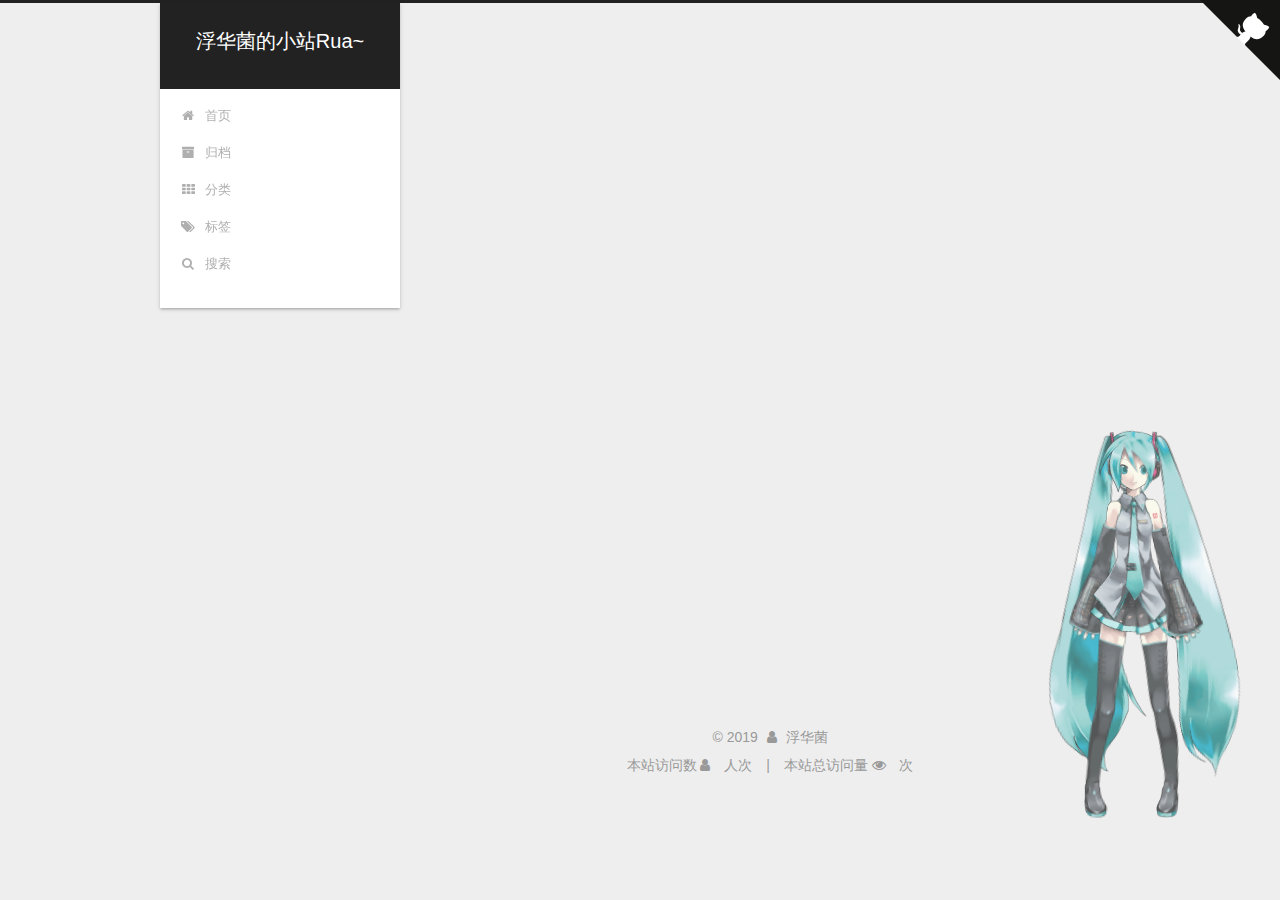
<file: tags/博客搭建/index.html>
<!DOCTYPE html>



  


<html class="theme-next gemini use-motion" lang="zh-Hans">
<head><meta name="generator" content="Hexo 3.8.0">
  <meta charset="UTF-8">
<meta http-equiv="X-UA-Compatible" content="IE=edge">
<meta name="viewport" content="width=device-width, initial-scale=1, maximum-scale=1">
<meta name="theme-color" content="#222">



  
  
    
    
  <script src="/lib/pace/pace.min.js?v=1.0.2"></script>
  <link href="/lib/pace/pace-theme-flash.min.css?v=1.0.2" rel="stylesheet">







<meta http-equiv="Cache-Control" content="no-transform">
<meta http-equiv="Cache-Control" content="no-siteapp">
















  
  
  <link href="/lib/fancybox/source/jquery.fancybox.css?v=2.1.5" rel="stylesheet" type="text/css">







<link href="/lib/font-awesome/css/font-awesome.min.css?v=4.6.2" rel="stylesheet" type="text/css">

<link href="/css/main.css?v=5.1.4" rel="stylesheet" type="text/css">


  <link rel="apple-touch-icon" sizes="180x180" href="/images/apple-touch-icon-next.png?v=5.1.4">


  <link rel="icon" type="image/png" sizes="32x32" href="/images/favicon-32x32-next.png?v=5.1.4">


  <link rel="icon" type="image/png" sizes="16x16" href="/images/favicon-16x16-next.png?v=5.1.4">


  <link rel="mask-icon" href="/images/logo.svg?v=5.1.4" color="#222">





  <meta name="keywords" content="Hexo, NexT">










<meta property="og:type" content="website">
<meta property="og:title" content="浮华菌的小站Rua~">
<meta property="og:url" content="http://yoursite.com/tags/博客搭建/index.html">
<meta property="og:site_name" content="浮华菌的小站Rua~">
<meta property="og:locale" content="zh-Hans">
<meta name="twitter:card" content="summary">
<meta name="twitter:title" content="浮华菌的小站Rua~">



<script type="text/javascript" id="hexo.configurations">
  var NexT = window.NexT || {};
  var CONFIG = {
    root: '/',
    scheme: 'Gemini',
    version: '5.1.4',
    sidebar: {"position":"left        //靠左放置","display":"always       //在所有页面中都显示","offset":"12            //文章间距（只对Pisces | Gemini两种风格有效）","b2t":"false            //返回顶部按钮（只对Pisces | Gemini两种风格有效）","scrollpercent":"true   //返回顶部按钮的百分比","onmobile":false},
    fancybox: true,
    tabs: true,
    motion: {"enable":true,"async":false,"transition":{"post_block":"fadeIn","post_header":"slideDownIn","post_body":"slideDownIn","coll_header":"slideLeftIn","sidebar":"slideUpIn"}},
    duoshuo: {
      userId: '0',
      author: '博主'
    },
    algolia: {
      applicationID: '',
      apiKey: '',
      indexName: '',
      hits: {"per_page":10},
      labels: {"input_placeholder":"Search for Posts","hits_empty":"We didn't find any results for the search: ${query}","hits_stats":"${hits} results found in ${time} ms"}
    }
  };
</script>



  <link rel="canonical" href="http://yoursite.com/tags/博客搭建/">





  <title>标签: 博客搭建 | 浮华菌的小站Rua~</title>
  








</head>

<body itemscope="" itemtype="http://schema.org/WebPage" lang="zh-Hans">

  
  
    
  

  <div class="container sidebar-position-left        //靠左放置 ">
    <div class="headband"></div>
    <a href="https://github.com/254352468/254352468.github.io" class="github-corner" aria-label="View source on GitHub"><svg width="80" height="80" viewbox="0 0 250 250" style="fill:#151513; color:#fff; position: absolute; top: 0; border: 0; right: 0;" aria-hidden="true"><path d="M0,0 L115,115 L130,115 L142,142 L250,250 L250,0 Z"/><path d="M128.3,109.0 C113.8,99.7 119.0,89.6 119.0,89.6 C122.0,82.7 120.5,78.6 120.5,78.6 C119.2,72.0 123.4,76.3 123.4,76.3 C127.3,80.9 125.5,87.3 125.5,87.3 C122.9,97.6 130.6,101.9 134.4,103.2" fill="currentColor" style="transform-origin: 130px 106px;" class="octo-arm"/><path d="M115.0,115.0 C114.9,115.1 118.7,116.5 119.8,115.4 L133.7,101.6 C136.9,99.2 139.9,98.4 142.2,98.6 C133.8,88.0 127.5,74.4 143.8,58.0 C148.5,53.4 154.0,51.2 159.7,51.0 C160.3,49.4 163.2,43.6 171.4,40.1 C171.4,40.1 176.1,42.5 178.8,56.2 C183.1,58.6 187.2,61.8 190.9,65.4 C194.5,69.0 197.7,73.2 200.1,77.6 C213.8,80.2 216.3,84.9 216.3,84.9 C212.7,93.1 206.9,96.0 205.4,96.6 C205.1,102.4 203.0,107.8 198.3,112.5 C181.9,128.9 168.3,122.5 157.7,114.1 C157.9,116.9 156.7,120.9 152.7,124.9 L141.0,136.5 C139.8,137.7 141.6,141.9 141.8,141.8 Z" fill="currentColor" class="octo-body"/></svg></a><style>.github-corner:hover .octo-arm{animation:octocat-wave 560ms ease-in-out}@keyframes octocat-wave{0%,100%{transform:rotate(0)}20%,60%{transform:rotate(-25deg)}40%,80%{transform:rotate(10deg)}}@media (max-width:500px){.github-corner:hover .octo-arm{animation:none}.github-corner .octo-arm{animation:octocat-wave 560ms ease-in-out}}</style>

    <header id="header" class="header" itemscope="" itemtype="http://schema.org/WPHeader">
      <div class="header-inner"><div class="site-brand-wrapper">
  <div class="site-meta ">
    

    <div class="custom-logo-site-title">
      <a href="/" class="brand" rel="start">
        <span class="logo-line-before"><i></i></span>
        <span class="site-title">浮华菌的小站Rua~</span>
        <span class="logo-line-after"><i></i></span>
      </a>
    </div>
      
        <p class="site-subtitle"></p>
      
  </div>

  <div class="site-nav-toggle">
    <button>
      <span class="btn-bar"></span>
      <span class="btn-bar"></span>
      <span class="btn-bar"></span>
    </button>
  </div>
</div>

<nav class="site-nav">
  

  
    <ul id="menu" class="menu">
      
        
        <li class="menu-item menu-item-home">
          <a href="/" rel="section">
            
              <i class="menu-item-icon fa fa-fw fa-home                          //首页"></i> <br>
            
            首页
          </a>
        </li>
      
        
        <li class="menu-item menu-item-archives">
          <a href="/archives/" rel="section">
            
              <i class="menu-item-icon fa fa-fw fa-archive          //归档"></i> <br>
            
            归档
          </a>
        </li>
      
        
        <li class="menu-item menu-item-categories">
          <a href="/categories/" rel="section">
            
              <i class="menu-item-icon fa fa-fw fa-th           //分类"></i> <br>
            
            分类
          </a>
        </li>
      
        
        <li class="menu-item menu-item-tags">
          <a href="/tags/" rel="section">
            
              <i class="menu-item-icon fa fa-fw fa-tags                     //标签"></i> <br>
            
            标签
          </a>
        </li>
      

      
        <li class="menu-item menu-item-search">
          
            <a href="javascript:;" class="popup-trigger">
          
            
              <i class="menu-item-icon fa fa-search fa-fw"></i> <br>
            
            搜索
          </a>
        </li>
      
    </ul>
  

  
    <div class="site-search">
      
  <div class="popup search-popup local-search-popup">
  <div class="local-search-header clearfix">
    <span class="search-icon">
      <i class="fa fa-search"></i>
    </span>
    <span class="popup-btn-close">
      <i class="fa fa-times-circle"></i>
    </span>
    <div class="local-search-input-wrapper">
      <input autocomplete="off" placeholder="搜索..." spellcheck="false" type="text" id="local-search-input">
    </div>
  </div>
  <div id="local-search-result"></div>
</div>



    </div>
  
</nav>



 </div>
    </header>

    <main id="main" class="main">
      <div class="main-inner">
        <div class="content-wrap">
          <div id="content" class="content">
            

  
  
  
  <div class="post-block tag">

    <div id="posts" class="posts-collapse">
      <div class="collection-title">
        <h1>博客搭建<small>标签</small>
        </h1>
      </div>

      
        

  <article class="post post-type-normal" itemscope="" itemtype="http://schema.org/Article">
    <header class="post-header">

      <h2 class="post-title">
        
            <a class="post-title-link" href="/2019/01/28/title/" itemprop="url">
              
                <span itemprop="name">最全Hexo博客搭建</span>
              
            </a>
        
      </h2>

      <div class="post-meta">
        <time class="post-time" itemprop="dateCreated" datetime="2019-01-28T14:44:32+08:00" content="2019-01-28">
          01-28
        </time>
      </div>

    </header>
  </article>


      
    </div>

  </div>
  
  
  

  


          </div>
          


          

        </div>
        
          
  
  <div class="sidebar-toggle">
    <div class="sidebar-toggle-line-wrap">
      <span class="sidebar-toggle-line sidebar-toggle-line-first"></span>
      <span class="sidebar-toggle-line sidebar-toggle-line-middle"></span>
      <span class="sidebar-toggle-line sidebar-toggle-line-last"></span>
    </div>
  </div>

  <aside id="sidebar" class="sidebar">
    
    <div class="sidebar-inner">

      

      

      <section class="site-overview-wrap sidebar-panel sidebar-panel-active">
        <div class="site-overview">
          <div class="site-author motion-element" itemprop="author" itemscope="" itemtype="http://schema.org/Person">
            
              <img class="site-author-image" itemprop="image" src="/images/header.jpg" alt="浮华菌">
            
              <p class="site-author-name" itemprop="name">浮华菌</p>
              <p class="site-description motion-element" itemprop="description"></p>
          </div>

          <nav class="site-state motion-element">

            
              <div class="site-state-item site-state-posts">
              
                <a href="/archives/">
              
                  <span class="site-state-item-count">2</span>
                  <span class="site-state-item-name">日志</span>
                </a>
              </div>
            

            
              
              
              <div class="site-state-item site-state-categories">
                <a href="/categories/index.html">
                  <span class="site-state-item-count">1</span>
                  <span class="site-state-item-name">分类</span>
                </a>
              </div>
            

            
              
              
              <div class="site-state-item site-state-tags">
                <a href="/tags/index.html">
                  <span class="site-state-item-count">1</span>
                  <span class="site-state-item-name">标签</span>
                </a>
              </div>
            

          </nav>

          

          
            <div class="links-of-author motion-element">
                
                  <span class="links-of-author-item">
                    <a href="https://github.com/254352468/254352468.github.io" target="_blank" title="GitHub">
                      
                        <i class="fa fa-fw fa-github"></i>GitHub</a>
                  </span>
                
                  <span class="links-of-author-item">
                    <a href="https://steamcommunity.com/id/254352468/" target="_blank" title="steam">
                      
                        <i class="fa fa-fw fa-steam"></i>steam</a>
                  </span>
                
            </div>
          

          
          

          
          
            <div class="links-of-blogroll motion-element links-of-blogroll-block">
              <div class="links-of-blogroll-title">
                <i class="fa  fa-fw fa-link"></i>
                Links
              </div>
              <ul class="links-of-blogroll-list">
                
                  <li class="links-of-blogroll-item">
                    <a href="无" title="暂无" target="_blank">暂无</a>
                  </li>
                
              </ul>
            </div>
          

          

        </div>
      </section>

      

      
        <div class="back-to-top">
          <i class="fa fa-arrow-up"></i>
          
            <span id="scrollpercent"><span>0</span>%</span>
          
        </div>
      

    </div>
  </aside>


        
      </div>
    </main>

    <footer id="footer" class="footer">
      <div class="footer-inner">
        <div class="copyright">&copy; <span itemprop="copyrightYear">2019</span>
  <span class="with-love">
    <i class="fa fa-user"></i>
  </span>
  <span class="author" itemprop="copyrightHolder">浮华菌</span>

  
</div>

<!--
  <div class="powered-by">由 <a class="theme-link" target="_blank" href="https://hexo.io">Hexo</a> 强力驱动</div>



  <span class="post-meta-divider">|</span>



  <div class="theme-info">主题 &mdash; <a class="theme-link" target="_blank" href="https://github.com/iissnan/hexo-theme-next">NexT.Gemini</a> v5.1.4</div>
-->



        
<div class="busuanzi-count">
  <script async src="//busuanzi.ibruce.info/busuanzi/2.3/busuanzi.pure.mini.js"></script>

  
    <span class="site-uv">
      本站访问数 <i class="fa fa-user"></i>
      <span class="busuanzi-value" id="busuanzi_value_site_uv"></span>
      人次
    </span>
  

  
    <span class="site-pv">
      本站总访问量 <i class="fa fa-eye"></i>
      <span class="busuanzi-value" id="busuanzi_value_site_pv"></span>
      次
    </span>
  
</div>








        
      </div>
    </footer>

    

    

  </div>

  

<script type="text/javascript">
  if (Object.prototype.toString.call(window.Promise) !== '[object Function]') {
    window.Promise = null;
  }
</script>









  












  
  
    <script type="text/javascript" src="/lib/jquery/index.js?v=2.1.3"></script>
  

  
  
    <script type="text/javascript" src="/lib/fastclick/lib/fastclick.min.js?v=1.0.6"></script>
  

  
  
    <script type="text/javascript" src="/lib/jquery_lazyload/jquery.lazyload.js?v=1.9.7"></script>
  

  
  
    <script type="text/javascript" src="/lib/velocity/velocity.min.js?v=1.2.1"></script>
  

  
  
    <script type="text/javascript" src="/lib/velocity/velocity.ui.min.js?v=1.2.1"></script>
  

  
  
    <script type="text/javascript" src="/lib/fancybox/source/jquery.fancybox.pack.js?v=2.1.5"></script>
  


  


  <script type="text/javascript" src="/js/src/utils.js?v=5.1.4"></script>

  <script type="text/javascript" src="/js/src/motion.js?v=5.1.4"></script>



  
  


  <script type="text/javascript" src="/js/src/affix.js?v=5.1.4"></script>

  <script type="text/javascript" src="/js/src/schemes/pisces.js?v=5.1.4"></script>



  

  


  <script type="text/javascript" src="/js/src/bootstrap.js?v=5.1.4"></script>



  


  




	





  





  












  

  <script type="text/javascript">
    // Popup Window;
    var isfetched = false;
    var isXml = true;
    // Search DB path;
    var search_path = "search.xml";
    if (search_path.length === 0) {
      search_path = "search.xml";
    } else if (/json$/i.test(search_path)) {
      isXml = false;
    }
    var path = "/" + search_path;
    // monitor main search box;

    var onPopupClose = function (e) {
      $('.popup').hide();
      $('#local-search-input').val('');
      $('.search-result-list').remove();
      $('#no-result').remove();
      $(".local-search-pop-overlay").remove();
      $('body').css('overflow', '');
    }

    function proceedsearch() {
      $("body")
        .append('<div class="search-popup-overlay local-search-pop-overlay"></div>')
        .css('overflow', 'hidden');
      $('.search-popup-overlay').click(onPopupClose);
      $('.popup').toggle();
      var $localSearchInput = $('#local-search-input');
      $localSearchInput.attr("autocapitalize", "none");
      $localSearchInput.attr("autocorrect", "off");
      $localSearchInput.focus();
    }

    // search function;
    var searchFunc = function(path, search_id, content_id) {
      'use strict';

      // start loading animation
      $("body")
        .append('<div class="search-popup-overlay local-search-pop-overlay">' +
          '<div id="search-loading-icon">' +
          '<i class="fa fa-spinner fa-pulse fa-5x fa-fw"></i>' +
          '</div>' +
          '</div>')
        .css('overflow', 'hidden');
      $("#search-loading-icon").css('margin', '20% auto 0 auto').css('text-align', 'center');

      $.ajax({
        url: path,
        dataType: isXml ? "xml" : "json",
        async: true,
        success: function(res) {
          // get the contents from search data
          isfetched = true;
          $('.popup').detach().appendTo('.header-inner');
          var datas = isXml ? $("entry", res).map(function() {
            return {
              title: $("title", this).text(),
              content: $("content",this).text(),
              url: $("url" , this).text()
            };
          }).get() : res;
          var input = document.getElementById(search_id);
          var resultContent = document.getElementById(content_id);
          var inputEventFunction = function() {
            var searchText = input.value.trim().toLowerCase();
            var keywords = searchText.split(/[\s\-]+/);
            if (keywords.length > 1) {
              keywords.push(searchText);
            }
            var resultItems = [];
            if (searchText.length > 0) {
              // perform local searching
              datas.forEach(function(data) {
                var isMatch = false;
                var hitCount = 0;
                var searchTextCount = 0;
                var title = data.title.trim();
                var titleInLowerCase = title.toLowerCase();
                var content = data.content.trim().replace(/<[^>]+>/g,"");
                var contentInLowerCase = content.toLowerCase();
                var articleUrl = decodeURIComponent(data.url);
                var indexOfTitle = [];
                var indexOfContent = [];
                // only match articles with not empty titles
                if(title != '') {
                  keywords.forEach(function(keyword) {
                    function getIndexByWord(word, text, caseSensitive) {
                      var wordLen = word.length;
                      if (wordLen === 0) {
                        return [];
                      }
                      var startPosition = 0, position = [], index = [];
                      if (!caseSensitive) {
                        text = text.toLowerCase();
                        word = word.toLowerCase();
                      }
                      while ((position = text.indexOf(word, startPosition)) > -1) {
                        index.push({position: position, word: word});
                        startPosition = position + wordLen;
                      }
                      return index;
                    }

                    indexOfTitle = indexOfTitle.concat(getIndexByWord(keyword, titleInLowerCase, false));
                    indexOfContent = indexOfContent.concat(getIndexByWord(keyword, contentInLowerCase, false));
                  });
                  if (indexOfTitle.length > 0 || indexOfContent.length > 0) {
                    isMatch = true;
                    hitCount = indexOfTitle.length + indexOfContent.length;
                  }
                }

                // show search results

                if (isMatch) {
                  // sort index by position of keyword

                  [indexOfTitle, indexOfContent].forEach(function (index) {
                    index.sort(function (itemLeft, itemRight) {
                      if (itemRight.position !== itemLeft.position) {
                        return itemRight.position - itemLeft.position;
                      } else {
                        return itemLeft.word.length - itemRight.word.length;
                      }
                    });
                  });

                  // merge hits into slices

                  function mergeIntoSlice(text, start, end, index) {
                    var item = index[index.length - 1];
                    var position = item.position;
                    var word = item.word;
                    var hits = [];
                    var searchTextCountInSlice = 0;
                    while (position + word.length <= end && index.length != 0) {
                      if (word === searchText) {
                        searchTextCountInSlice++;
                      }
                      hits.push({position: position, length: word.length});
                      var wordEnd = position + word.length;

                      // move to next position of hit

                      index.pop();
                      while (index.length != 0) {
                        item = index[index.length - 1];
                        position = item.position;
                        word = item.word;
                        if (wordEnd > position) {
                          index.pop();
                        } else {
                          break;
                        }
                      }
                    }
                    searchTextCount += searchTextCountInSlice;
                    return {
                      hits: hits,
                      start: start,
                      end: end,
                      searchTextCount: searchTextCountInSlice
                    };
                  }

                  var slicesOfTitle = [];
                  if (indexOfTitle.length != 0) {
                    slicesOfTitle.push(mergeIntoSlice(title, 0, title.length, indexOfTitle));
                  }

                  var slicesOfContent = [];
                  while (indexOfContent.length != 0) {
                    var item = indexOfContent[indexOfContent.length - 1];
                    var position = item.position;
                    var word = item.word;
                    // cut out 100 characters
                    var start = position - 20;
                    var end = position + 80;
                    if(start < 0){
                      start = 0;
                    }
                    if (end < position + word.length) {
                      end = position + word.length;
                    }
                    if(end > content.length){
                      end = content.length;
                    }
                    slicesOfContent.push(mergeIntoSlice(content, start, end, indexOfContent));
                  }

                  // sort slices in content by search text's count and hits' count

                  slicesOfContent.sort(function (sliceLeft, sliceRight) {
                    if (sliceLeft.searchTextCount !== sliceRight.searchTextCount) {
                      return sliceRight.searchTextCount - sliceLeft.searchTextCount;
                    } else if (sliceLeft.hits.length !== sliceRight.hits.length) {
                      return sliceRight.hits.length - sliceLeft.hits.length;
                    } else {
                      return sliceLeft.start - sliceRight.start;
                    }
                  });

                  // select top N slices in content

                  var upperBound = parseInt('1');
                  if (upperBound >= 0) {
                    slicesOfContent = slicesOfContent.slice(0, upperBound);
                  }

                  // highlight title and content

                  function highlightKeyword(text, slice) {
                    var result = '';
                    var prevEnd = slice.start;
                    slice.hits.forEach(function (hit) {
                      result += text.substring(prevEnd, hit.position);
                      var end = hit.position + hit.length;
                      result += '<b class="search-keyword">' + text.substring(hit.position, end) + '</b>';
                      prevEnd = end;
                    });
                    result += text.substring(prevEnd, slice.end);
                    return result;
                  }

                  var resultItem = '';

                  if (slicesOfTitle.length != 0) {
                    resultItem += "<li><a href='" + articleUrl + "' class='search-result-title'>" + highlightKeyword(title, slicesOfTitle[0]) + "</a>";
                  } else {
                    resultItem += "<li><a href='" + articleUrl + "' class='search-result-title'>" + title + "</a>";
                  }

                  slicesOfContent.forEach(function (slice) {
                    resultItem += "<a href='" + articleUrl + "'>" +
                      "<p class=\"search-result\">" + highlightKeyword(content, slice) +
                      "...</p>" + "</a>";
                  });

                  resultItem += "</li>";
                  resultItems.push({
                    item: resultItem,
                    searchTextCount: searchTextCount,
                    hitCount: hitCount,
                    id: resultItems.length
                  });
                }
              })
            };
            if (keywords.length === 1 && keywords[0] === "") {
              resultContent.innerHTML = '<div id="no-result"><i class="fa fa-search fa-5x" /></div>'
            } else if (resultItems.length === 0) {
              resultContent.innerHTML = '<div id="no-result"><i class="fa fa-frown-o fa-5x" /></div>'
            } else {
              resultItems.sort(function (resultLeft, resultRight) {
                if (resultLeft.searchTextCount !== resultRight.searchTextCount) {
                  return resultRight.searchTextCount - resultLeft.searchTextCount;
                } else if (resultLeft.hitCount !== resultRight.hitCount) {
                  return resultRight.hitCount - resultLeft.hitCount;
                } else {
                  return resultRight.id - resultLeft.id;
                }
              });
              var searchResultList = '<ul class=\"search-result-list\">';
              resultItems.forEach(function (result) {
                searchResultList += result.item;
              })
              searchResultList += "</ul>";
              resultContent.innerHTML = searchResultList;
            }
          }

          if ('auto' === 'auto') {
            input.addEventListener('input', inputEventFunction);
          } else {
            $('.search-icon').click(inputEventFunction);
            input.addEventListener('keypress', function (event) {
              if (event.keyCode === 13) {
                inputEventFunction();
              }
            });
          }

          // remove loading animation
          $(".local-search-pop-overlay").remove();
          $('body').css('overflow', '');

          proceedsearch();
        }
      });
    }

    // handle and trigger popup window;
    $('.popup-trigger').click(function(e) {
      e.stopPropagation();
      if (isfetched === false) {
        searchFunc(path, 'local-search-input', 'local-search-result');
      } else {
        proceedsearch();
      };
    });

    $('.popup-btn-close').click(onPopupClose);
    $('.popup').click(function(e){
      e.stopPropagation();
    });
    $(document).on('keyup', function (event) {
      var shouldDismissSearchPopup = event.which === 27 &&
        $('.search-popup').is(':visible');
      if (shouldDismissSearchPopup) {
        onPopupClose();
      }
    });
  </script>





  

  

  

  
  

  

  

  

<script src="/live2dw/lib/L2Dwidget.min.js?0c58a1486de42ac6cc1c59c7d98ae887"></script><script>L2Dwidget.init({"pluginRootPath":"live2dw/","pluginJsPath":"lib/","pluginModelPath":"assets/","tagMode":false,"debug":false,"model":{"jsonPath":"/live2dw/assets/miku.model.json"},"display":{"position":"right","width":150,"height":300},"mobile":{"show":true},"log":false});</script></body>
</html>
</file>
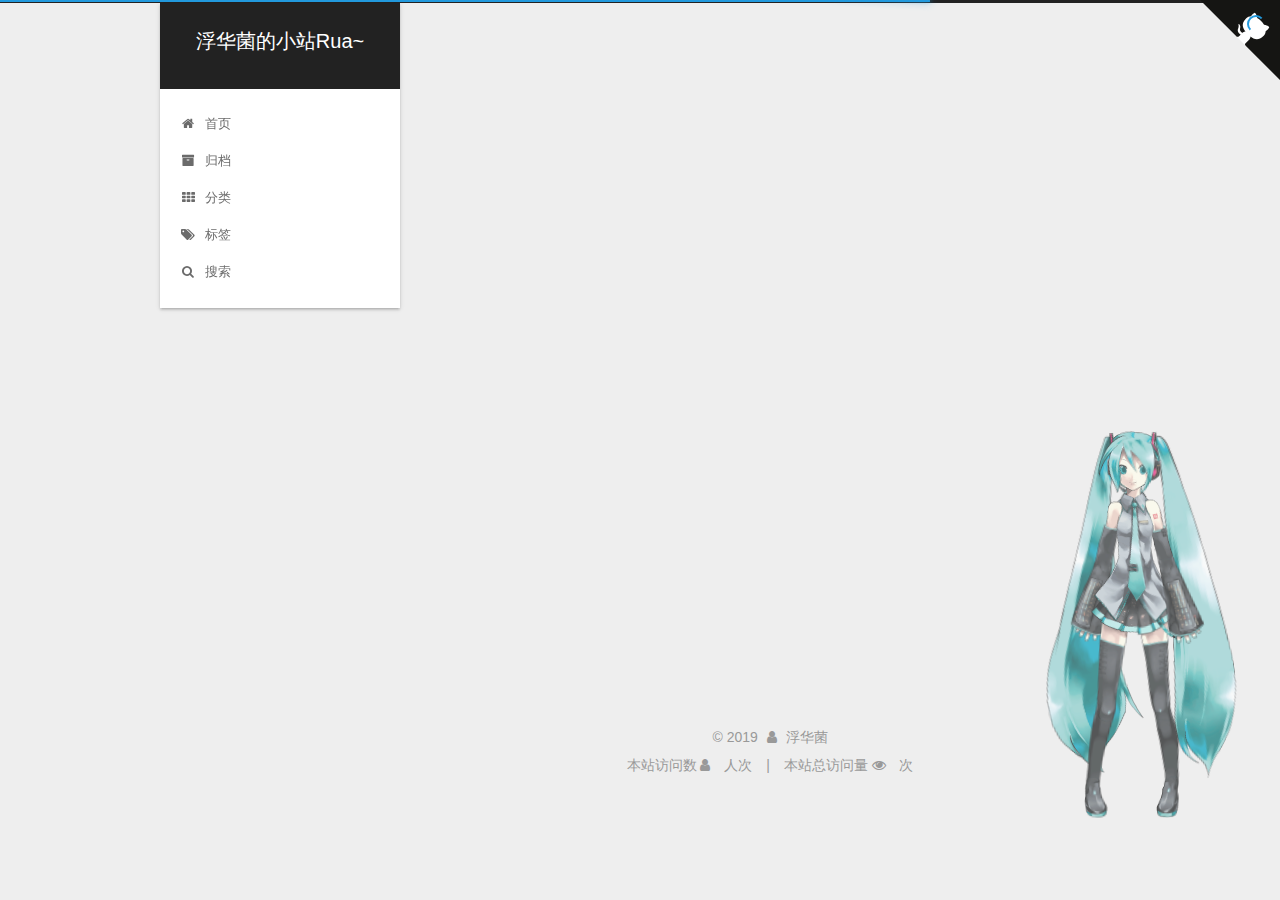
<file: archives/2019/01/index.html>
<!DOCTYPE html>



  


<html class="theme-next gemini use-motion" lang="zh-Hans">
<head><meta name="generator" content="Hexo 3.8.0">
  <meta charset="UTF-8">
<meta http-equiv="X-UA-Compatible" content="IE=edge">
<meta name="viewport" content="width=device-width, initial-scale=1, maximum-scale=1">
<meta name="theme-color" content="#222">



  
  
    
    
  <script src="/lib/pace/pace.min.js?v=1.0.2"></script>
  <link href="/lib/pace/pace-theme-flash.min.css?v=1.0.2" rel="stylesheet">







<meta http-equiv="Cache-Control" content="no-transform">
<meta http-equiv="Cache-Control" content="no-siteapp">
















  
  
  <link href="/lib/fancybox/source/jquery.fancybox.css?v=2.1.5" rel="stylesheet" type="text/css">







<link href="/lib/font-awesome/css/font-awesome.min.css?v=4.6.2" rel="stylesheet" type="text/css">

<link href="/css/main.css?v=5.1.4" rel="stylesheet" type="text/css">


  <link rel="apple-touch-icon" sizes="180x180" href="/images/apple-touch-icon-next.png?v=5.1.4">


  <link rel="icon" type="image/png" sizes="32x32" href="/images/favicon-32x32-next.png?v=5.1.4">


  <link rel="icon" type="image/png" sizes="16x16" href="/images/favicon-16x16-next.png?v=5.1.4">


  <link rel="mask-icon" href="/images/logo.svg?v=5.1.4" color="#222">





  <meta name="keywords" content="Hexo, NexT">










<meta property="og:type" content="website">
<meta property="og:title" content="浮华菌的小站Rua~">
<meta property="og:url" content="http://yoursite.com/archives/2019/01/index.html">
<meta property="og:site_name" content="浮华菌的小站Rua~">
<meta property="og:locale" content="zh-Hans">
<meta name="twitter:card" content="summary">
<meta name="twitter:title" content="浮华菌的小站Rua~">



<script type="text/javascript" id="hexo.configurations">
  var NexT = window.NexT || {};
  var CONFIG = {
    root: '/',
    scheme: 'Gemini',
    version: '5.1.4',
    sidebar: {"position":"left        //靠左放置","display":"always       //在所有页面中都显示","offset":"12            //文章间距（只对Pisces | Gemini两种风格有效）","b2t":"false            //返回顶部按钮（只对Pisces | Gemini两种风格有效）","scrollpercent":"true   //返回顶部按钮的百分比","onmobile":false},
    fancybox: true,
    tabs: true,
    motion: {"enable":true,"async":false,"transition":{"post_block":"fadeIn","post_header":"slideDownIn","post_body":"slideDownIn","coll_header":"slideLeftIn","sidebar":"slideUpIn"}},
    duoshuo: {
      userId: '0',
      author: '博主'
    },
    algolia: {
      applicationID: '',
      apiKey: '',
      indexName: '',
      hits: {"per_page":10},
      labels: {"input_placeholder":"Search for Posts","hits_empty":"We didn't find any results for the search: ${query}","hits_stats":"${hits} results found in ${time} ms"}
    }
  };
</script>



  <link rel="canonical" href="http://yoursite.com/archives/2019/01/">





  <title>归档 | 浮华菌的小站Rua~</title>
  








</head>

<body itemscope="" itemtype="http://schema.org/WebPage" lang="zh-Hans">

  
  
    
  

  <div class="container sidebar-position-left        //靠左放置 page-archive">
    <div class="headband"></div>
    <a href="https://github.com/254352468/254352468.github.io" class="github-corner" aria-label="View source on GitHub"><svg width="80" height="80" viewbox="0 0 250 250" style="fill:#151513; color:#fff; position: absolute; top: 0; border: 0; right: 0;" aria-hidden="true"><path d="M0,0 L115,115 L130,115 L142,142 L250,250 L250,0 Z"/><path d="M128.3,109.0 C113.8,99.7 119.0,89.6 119.0,89.6 C122.0,82.7 120.5,78.6 120.5,78.6 C119.2,72.0 123.4,76.3 123.4,76.3 C127.3,80.9 125.5,87.3 125.5,87.3 C122.9,97.6 130.6,101.9 134.4,103.2" fill="currentColor" style="transform-origin: 130px 106px;" class="octo-arm"/><path d="M115.0,115.0 C114.9,115.1 118.7,116.5 119.8,115.4 L133.7,101.6 C136.9,99.2 139.9,98.4 142.2,98.6 C133.8,88.0 127.5,74.4 143.8,58.0 C148.5,53.4 154.0,51.2 159.7,51.0 C160.3,49.4 163.2,43.6 171.4,40.1 C171.4,40.1 176.1,42.5 178.8,56.2 C183.1,58.6 187.2,61.8 190.9,65.4 C194.5,69.0 197.7,73.2 200.1,77.6 C213.8,80.2 216.3,84.9 216.3,84.9 C212.7,93.1 206.9,96.0 205.4,96.6 C205.1,102.4 203.0,107.8 198.3,112.5 C181.9,128.9 168.3,122.5 157.7,114.1 C157.9,116.9 156.7,120.9 152.7,124.9 L141.0,136.5 C139.8,137.7 141.6,141.9 141.8,141.8 Z" fill="currentColor" class="octo-body"/></svg></a><style>.github-corner:hover .octo-arm{animation:octocat-wave 560ms ease-in-out}@keyframes octocat-wave{0%,100%{transform:rotate(0)}20%,60%{transform:rotate(-25deg)}40%,80%{transform:rotate(10deg)}}@media (max-width:500px){.github-corner:hover .octo-arm{animation:none}.github-corner .octo-arm{animation:octocat-wave 560ms ease-in-out}}</style>

    <header id="header" class="header" itemscope="" itemtype="http://schema.org/WPHeader">
      <div class="header-inner"><div class="site-brand-wrapper">
  <div class="site-meta ">
    

    <div class="custom-logo-site-title">
      <a href="/" class="brand" rel="start">
        <span class="logo-line-before"><i></i></span>
        <span class="site-title">浮华菌的小站Rua~</span>
        <span class="logo-line-after"><i></i></span>
      </a>
    </div>
      
        <p class="site-subtitle"></p>
      
  </div>

  <div class="site-nav-toggle">
    <button>
      <span class="btn-bar"></span>
      <span class="btn-bar"></span>
      <span class="btn-bar"></span>
    </button>
  </div>
</div>

<nav class="site-nav">
  

  
    <ul id="menu" class="menu">
      
        
        <li class="menu-item menu-item-home">
          <a href="/" rel="section">
            
              <i class="menu-item-icon fa fa-fw fa-home                          //首页"></i> <br>
            
            首页
          </a>
        </li>
      
        
        <li class="menu-item menu-item-archives">
          <a href="/archives/" rel="section">
            
              <i class="menu-item-icon fa fa-fw fa-archive          //归档"></i> <br>
            
            归档
          </a>
        </li>
      
        
        <li class="menu-item menu-item-categories">
          <a href="/categories/" rel="section">
            
              <i class="menu-item-icon fa fa-fw fa-th           //分类"></i> <br>
            
            分类
          </a>
        </li>
      
        
        <li class="menu-item menu-item-tags">
          <a href="/tags/" rel="section">
            
              <i class="menu-item-icon fa fa-fw fa-tags                     //标签"></i> <br>
            
            标签
          </a>
        </li>
      

      
        <li class="menu-item menu-item-search">
          
            <a href="javascript:;" class="popup-trigger">
          
            
              <i class="menu-item-icon fa fa-search fa-fw"></i> <br>
            
            搜索
          </a>
        </li>
      
    </ul>
  

  
    <div class="site-search">
      
  <div class="popup search-popup local-search-popup">
  <div class="local-search-header clearfix">
    <span class="search-icon">
      <i class="fa fa-search"></i>
    </span>
    <span class="popup-btn-close">
      <i class="fa fa-times-circle"></i>
    </span>
    <div class="local-search-input-wrapper">
      <input autocomplete="off" placeholder="搜索..." spellcheck="false" type="text" id="local-search-input">
    </div>
  </div>
  <div id="local-search-result"></div>
</div>



    </div>
  
</nav>



 </div>
    </header>

    <main id="main" class="main">
      <div class="main-inner">
        <div class="content-wrap">
          <div id="content" class="content">
            

  
  
  
  <div class="post-block archive">
    <div id="posts" class="posts-collapse">
      <span class="archive-move-on"></span>

      <span class="archive-page-counter">
        
        
        
          
        
        嗯..! 目前共计 2 篇日志。 继续努力。
      </span>

      

        
        
        

        
          
          <div class="collection-title">
            <h1 class="archive-year" id="archive-year-2019">2019</h1>
          </div>
        
        

        

  <article class="post post-type-normal" itemscope="" itemtype="http://schema.org/Article">
    <header class="post-header">

      <h2 class="post-title">
        
            <a class="post-title-link" href="/2019/01/28/title/" itemprop="url">
              
                <span itemprop="name">最全Hexo博客搭建</span>
              
            </a>
        
      </h2>

      <div class="post-meta">
        <time class="post-time" itemprop="dateCreated" datetime="2019-01-28T14:44:32+08:00" content="2019-01-28">
          01-28
        </time>
      </div>

    </header>
  </article>



      

        
        
        

        
        

        

  <article class="post post-type-normal" itemscope="" itemtype="http://schema.org/Article">
    <header class="post-header">

      <h2 class="post-title">
        
            <a class="post-title-link" href="/2019/01/28/hello-world/" itemprop="url">
              
                <span itemprop="name">个人网站</span>
              
            </a>
        
      </h2>

      <div class="post-meta">
        <time class="post-time" itemprop="dateCreated" datetime="2019-01-28T14:28:01+08:00" content="2019-01-28">
          01-28
        </time>
      </div>

    </header>
  </article>



      

    </div>
  </div>
  
  
  

  



          </div>
          


          

        </div>
        
          
  
  <div class="sidebar-toggle">
    <div class="sidebar-toggle-line-wrap">
      <span class="sidebar-toggle-line sidebar-toggle-line-first"></span>
      <span class="sidebar-toggle-line sidebar-toggle-line-middle"></span>
      <span class="sidebar-toggle-line sidebar-toggle-line-last"></span>
    </div>
  </div>

  <aside id="sidebar" class="sidebar">
    
    <div class="sidebar-inner">

      

      

      <section class="site-overview-wrap sidebar-panel sidebar-panel-active">
        <div class="site-overview">
          <div class="site-author motion-element" itemprop="author" itemscope="" itemtype="http://schema.org/Person">
            
              <img class="site-author-image" itemprop="image" src="/images/header.jpg" alt="浮华菌">
            
              <p class="site-author-name" itemprop="name">浮华菌</p>
              <p class="site-description motion-element" itemprop="description"></p>
          </div>

          <nav class="site-state motion-element">

            
              <div class="site-state-item site-state-posts">
              
                <a href="/archives/">
              
                  <span class="site-state-item-count">2</span>
                  <span class="site-state-item-name">日志</span>
                </a>
              </div>
            

            
              
              
              <div class="site-state-item site-state-categories">
                <a href="/categories/index.html">
                  <span class="site-state-item-count">1</span>
                  <span class="site-state-item-name">分类</span>
                </a>
              </div>
            

            
              
              
              <div class="site-state-item site-state-tags">
                <a href="/tags/index.html">
                  <span class="site-state-item-count">1</span>
                  <span class="site-state-item-name">标签</span>
                </a>
              </div>
            

          </nav>

          

          
            <div class="links-of-author motion-element">
                
                  <span class="links-of-author-item">
                    <a href="https://github.com/254352468/254352468.github.io" target="_blank" title="GitHub">
                      
                        <i class="fa fa-fw fa-github"></i>GitHub</a>
                  </span>
                
                  <span class="links-of-author-item">
                    <a href="https://steamcommunity.com/id/254352468/" target="_blank" title="steam">
                      
                        <i class="fa fa-fw fa-steam"></i>steam</a>
                  </span>
                
            </div>
          

          
          

          
          
            <div class="links-of-blogroll motion-element links-of-blogroll-block">
              <div class="links-of-blogroll-title">
                <i class="fa  fa-fw fa-link"></i>
                Links
              </div>
              <ul class="links-of-blogroll-list">
                
                  <li class="links-of-blogroll-item">
                    <a href="无" title="暂无" target="_blank">暂无</a>
                  </li>
                
              </ul>
            </div>
          

          

        </div>
      </section>

      

      
        <div class="back-to-top">
          <i class="fa fa-arrow-up"></i>
          
            <span id="scrollpercent"><span>0</span>%</span>
          
        </div>
      

    </div>
  </aside>


        
      </div>
    </main>

    <footer id="footer" class="footer">
      <div class="footer-inner">
        <div class="copyright">&copy; <span itemprop="copyrightYear">2019</span>
  <span class="with-love">
    <i class="fa fa-user"></i>
  </span>
  <span class="author" itemprop="copyrightHolder">浮华菌</span>

  
</div>

<!--
  <div class="powered-by">由 <a class="theme-link" target="_blank" href="https://hexo.io">Hexo</a> 强力驱动</div>



  <span class="post-meta-divider">|</span>



  <div class="theme-info">主题 &mdash; <a class="theme-link" target="_blank" href="https://github.com/iissnan/hexo-theme-next">NexT.Gemini</a> v5.1.4</div>
-->



        
<div class="busuanzi-count">
  <script async src="//busuanzi.ibruce.info/busuanzi/2.3/busuanzi.pure.mini.js"></script>

  
    <span class="site-uv">
      本站访问数 <i class="fa fa-user"></i>
      <span class="busuanzi-value" id="busuanzi_value_site_uv"></span>
      人次
    </span>
  

  
    <span class="site-pv">
      本站总访问量 <i class="fa fa-eye"></i>
      <span class="busuanzi-value" id="busuanzi_value_site_pv"></span>
      次
    </span>
  
</div>








        
      </div>
    </footer>

    

    

  </div>

  

<script type="text/javascript">
  if (Object.prototype.toString.call(window.Promise) !== '[object Function]') {
    window.Promise = null;
  }
</script>









  












  
  
    <script type="text/javascript" src="/lib/jquery/index.js?v=2.1.3"></script>
  

  
  
    <script type="text/javascript" src="/lib/fastclick/lib/fastclick.min.js?v=1.0.6"></script>
  

  
  
    <script type="text/javascript" src="/lib/jquery_lazyload/jquery.lazyload.js?v=1.9.7"></script>
  

  
  
    <script type="text/javascript" src="/lib/velocity/velocity.min.js?v=1.2.1"></script>
  

  
  
    <script type="text/javascript" src="/lib/velocity/velocity.ui.min.js?v=1.2.1"></script>
  

  
  
    <script type="text/javascript" src="/lib/fancybox/source/jquery.fancybox.pack.js?v=2.1.5"></script>
  


  


  <script type="text/javascript" src="/js/src/utils.js?v=5.1.4"></script>

  <script type="text/javascript" src="/js/src/motion.js?v=5.1.4"></script>



  
  


  <script type="text/javascript" src="/js/src/affix.js?v=5.1.4"></script>

  <script type="text/javascript" src="/js/src/schemes/pisces.js?v=5.1.4"></script>



  

  


  <script type="text/javascript" src="/js/src/bootstrap.js?v=5.1.4"></script>



  


  




	





  





  












  

  <script type="text/javascript">
    // Popup Window;
    var isfetched = false;
    var isXml = true;
    // Search DB path;
    var search_path = "search.xml";
    if (search_path.length === 0) {
      search_path = "search.xml";
    } else if (/json$/i.test(search_path)) {
      isXml = false;
    }
    var path = "/" + search_path;
    // monitor main search box;

    var onPopupClose = function (e) {
      $('.popup').hide();
      $('#local-search-input').val('');
      $('.search-result-list').remove();
      $('#no-result').remove();
      $(".local-search-pop-overlay").remove();
      $('body').css('overflow', '');
    }

    function proceedsearch() {
      $("body")
        .append('<div class="search-popup-overlay local-search-pop-overlay"></div>')
        .css('overflow', 'hidden');
      $('.search-popup-overlay').click(onPopupClose);
      $('.popup').toggle();
      var $localSearchInput = $('#local-search-input');
      $localSearchInput.attr("autocapitalize", "none");
      $localSearchInput.attr("autocorrect", "off");
      $localSearchInput.focus();
    }

    // search function;
    var searchFunc = function(path, search_id, content_id) {
      'use strict';

      // start loading animation
      $("body")
        .append('<div class="search-popup-overlay local-search-pop-overlay">' +
          '<div id="search-loading-icon">' +
          '<i class="fa fa-spinner fa-pulse fa-5x fa-fw"></i>' +
          '</div>' +
          '</div>')
        .css('overflow', 'hidden');
      $("#search-loading-icon").css('margin', '20% auto 0 auto').css('text-align', 'center');

      $.ajax({
        url: path,
        dataType: isXml ? "xml" : "json",
        async: true,
        success: function(res) {
          // get the contents from search data
          isfetched = true;
          $('.popup').detach().appendTo('.header-inner');
          var datas = isXml ? $("entry", res).map(function() {
            return {
              title: $("title", this).text(),
              content: $("content",this).text(),
              url: $("url" , this).text()
            };
          }).get() : res;
          var input = document.getElementById(search_id);
          var resultContent = document.getElementById(content_id);
          var inputEventFunction = function() {
            var searchText = input.value.trim().toLowerCase();
            var keywords = searchText.split(/[\s\-]+/);
            if (keywords.length > 1) {
              keywords.push(searchText);
            }
            var resultItems = [];
            if (searchText.length > 0) {
              // perform local searching
              datas.forEach(function(data) {
                var isMatch = false;
                var hitCount = 0;
                var searchTextCount = 0;
                var title = data.title.trim();
                var titleInLowerCase = title.toLowerCase();
                var content = data.content.trim().replace(/<[^>]+>/g,"");
                var contentInLowerCase = content.toLowerCase();
                var articleUrl = decodeURIComponent(data.url);
                var indexOfTitle = [];
                var indexOfContent = [];
                // only match articles with not empty titles
                if(title != '') {
                  keywords.forEach(function(keyword) {
                    function getIndexByWord(word, text, caseSensitive) {
                      var wordLen = word.length;
                      if (wordLen === 0) {
                        return [];
                      }
                      var startPosition = 0, position = [], index = [];
                      if (!caseSensitive) {
                        text = text.toLowerCase();
                        word = word.toLowerCase();
                      }
                      while ((position = text.indexOf(word, startPosition)) > -1) {
                        index.push({position: position, word: word});
                        startPosition = position + wordLen;
                      }
                      return index;
                    }

                    indexOfTitle = indexOfTitle.concat(getIndexByWord(keyword, titleInLowerCase, false));
                    indexOfContent = indexOfContent.concat(getIndexByWord(keyword, contentInLowerCase, false));
                  });
                  if (indexOfTitle.length > 0 || indexOfContent.length > 0) {
                    isMatch = true;
                    hitCount = indexOfTitle.length + indexOfContent.length;
                  }
                }

                // show search results

                if (isMatch) {
                  // sort index by position of keyword

                  [indexOfTitle, indexOfContent].forEach(function (index) {
                    index.sort(function (itemLeft, itemRight) {
                      if (itemRight.position !== itemLeft.position) {
                        return itemRight.position - itemLeft.position;
                      } else {
                        return itemLeft.word.length - itemRight.word.length;
                      }
                    });
                  });

                  // merge hits into slices

                  function mergeIntoSlice(text, start, end, index) {
                    var item = index[index.length - 1];
                    var position = item.position;
                    var word = item.word;
                    var hits = [];
                    var searchTextCountInSlice = 0;
                    while (position + word.length <= end && index.length != 0) {
                      if (word === searchText) {
                        searchTextCountInSlice++;
                      }
                      hits.push({position: position, length: word.length});
                      var wordEnd = position + word.length;

                      // move to next position of hit

                      index.pop();
                      while (index.length != 0) {
                        item = index[index.length - 1];
                        position = item.position;
                        word = item.word;
                        if (wordEnd > position) {
                          index.pop();
                        } else {
                          break;
                        }
                      }
                    }
                    searchTextCount += searchTextCountInSlice;
                    return {
                      hits: hits,
                      start: start,
                      end: end,
                      searchTextCount: searchTextCountInSlice
                    };
                  }

                  var slicesOfTitle = [];
                  if (indexOfTitle.length != 0) {
                    slicesOfTitle.push(mergeIntoSlice(title, 0, title.length, indexOfTitle));
                  }

                  var slicesOfContent = [];
                  while (indexOfContent.length != 0) {
                    var item = indexOfContent[indexOfContent.length - 1];
                    var position = item.position;
                    var word = item.word;
                    // cut out 100 characters
                    var start = position - 20;
                    var end = position + 80;
                    if(start < 0){
                      start = 0;
                    }
                    if (end < position + word.length) {
                      end = position + word.length;
                    }
                    if(end > content.length){
                      end = content.length;
                    }
                    slicesOfContent.push(mergeIntoSlice(content, start, end, indexOfContent));
                  }

                  // sort slices in content by search text's count and hits' count

                  slicesOfContent.sort(function (sliceLeft, sliceRight) {
                    if (sliceLeft.searchTextCount !== sliceRight.searchTextCount) {
                      return sliceRight.searchTextCount - sliceLeft.searchTextCount;
                    } else if (sliceLeft.hits.length !== sliceRight.hits.length) {
                      return sliceRight.hits.length - sliceLeft.hits.length;
                    } else {
                      return sliceLeft.start - sliceRight.start;
                    }
                  });

                  // select top N slices in content

                  var upperBound = parseInt('1');
                  if (upperBound >= 0) {
                    slicesOfContent = slicesOfContent.slice(0, upperBound);
                  }

                  // highlight title and content

                  function highlightKeyword(text, slice) {
                    var result = '';
                    var prevEnd = slice.start;
                    slice.hits.forEach(function (hit) {
                      result += text.substring(prevEnd, hit.position);
                      var end = hit.position + hit.length;
                      result += '<b class="search-keyword">' + text.substring(hit.position, end) + '</b>';
                      prevEnd = end;
                    });
                    result += text.substring(prevEnd, slice.end);
                    return result;
                  }

                  var resultItem = '';

                  if (slicesOfTitle.length != 0) {
                    resultItem += "<li><a href='" + articleUrl + "' class='search-result-title'>" + highlightKeyword(title, slicesOfTitle[0]) + "</a>";
                  } else {
                    resultItem += "<li><a href='" + articleUrl + "' class='search-result-title'>" + title + "</a>";
                  }

                  slicesOfContent.forEach(function (slice) {
                    resultItem += "<a href='" + articleUrl + "'>" +
                      "<p class=\"search-result\">" + highlightKeyword(content, slice) +
                      "...</p>" + "</a>";
                  });

                  resultItem += "</li>";
                  resultItems.push({
                    item: resultItem,
                    searchTextCount: searchTextCount,
                    hitCount: hitCount,
                    id: resultItems.length
                  });
                }
              })
            };
            if (keywords.length === 1 && keywords[0] === "") {
              resultContent.innerHTML = '<div id="no-result"><i class="fa fa-search fa-5x" /></div>'
            } else if (resultItems.length === 0) {
              resultContent.innerHTML = '<div id="no-result"><i class="fa fa-frown-o fa-5x" /></div>'
            } else {
              resultItems.sort(function (resultLeft, resultRight) {
                if (resultLeft.searchTextCount !== resultRight.searchTextCount) {
                  return resultRight.searchTextCount - resultLeft.searchTextCount;
                } else if (resultLeft.hitCount !== resultRight.hitCount) {
                  return resultRight.hitCount - resultLeft.hitCount;
                } else {
                  return resultRight.id - resultLeft.id;
                }
              });
              var searchResultList = '<ul class=\"search-result-list\">';
              resultItems.forEach(function (result) {
                searchResultList += result.item;
              })
              searchResultList += "</ul>";
              resultContent.innerHTML = searchResultList;
            }
          }

          if ('auto' === 'auto') {
            input.addEventListener('input', inputEventFunction);
          } else {
            $('.search-icon').click(inputEventFunction);
            input.addEventListener('keypress', function (event) {
              if (event.keyCode === 13) {
                inputEventFunction();
              }
            });
          }

          // remove loading animation
          $(".local-search-pop-overlay").remove();
          $('body').css('overflow', '');

          proceedsearch();
        }
      });
    }

    // handle and trigger popup window;
    $('.popup-trigger').click(function(e) {
      e.stopPropagation();
      if (isfetched === false) {
        searchFunc(path, 'local-search-input', 'local-search-result');
      } else {
        proceedsearch();
      };
    });

    $('.popup-btn-close').click(onPopupClose);
    $('.popup').click(function(e){
      e.stopPropagation();
    });
    $(document).on('keyup', function (event) {
      var shouldDismissSearchPopup = event.which === 27 &&
        $('.search-popup').is(':visible');
      if (shouldDismissSearchPopup) {
        onPopupClose();
      }
    });
  </script>





  

  

  

  
  

  

  

  

<script src="/live2dw/lib/L2Dwidget.min.js?0c58a1486de42ac6cc1c59c7d98ae887"></script><script>L2Dwidget.init({"pluginRootPath":"live2dw/","pluginJsPath":"lib/","pluginModelPath":"assets/","tagMode":false,"debug":false,"model":{"jsonPath":"/live2dw/assets/miku.model.json"},"display":{"position":"right","width":150,"height":300},"mobile":{"show":true},"log":false});</script></body>
</html>
</file>
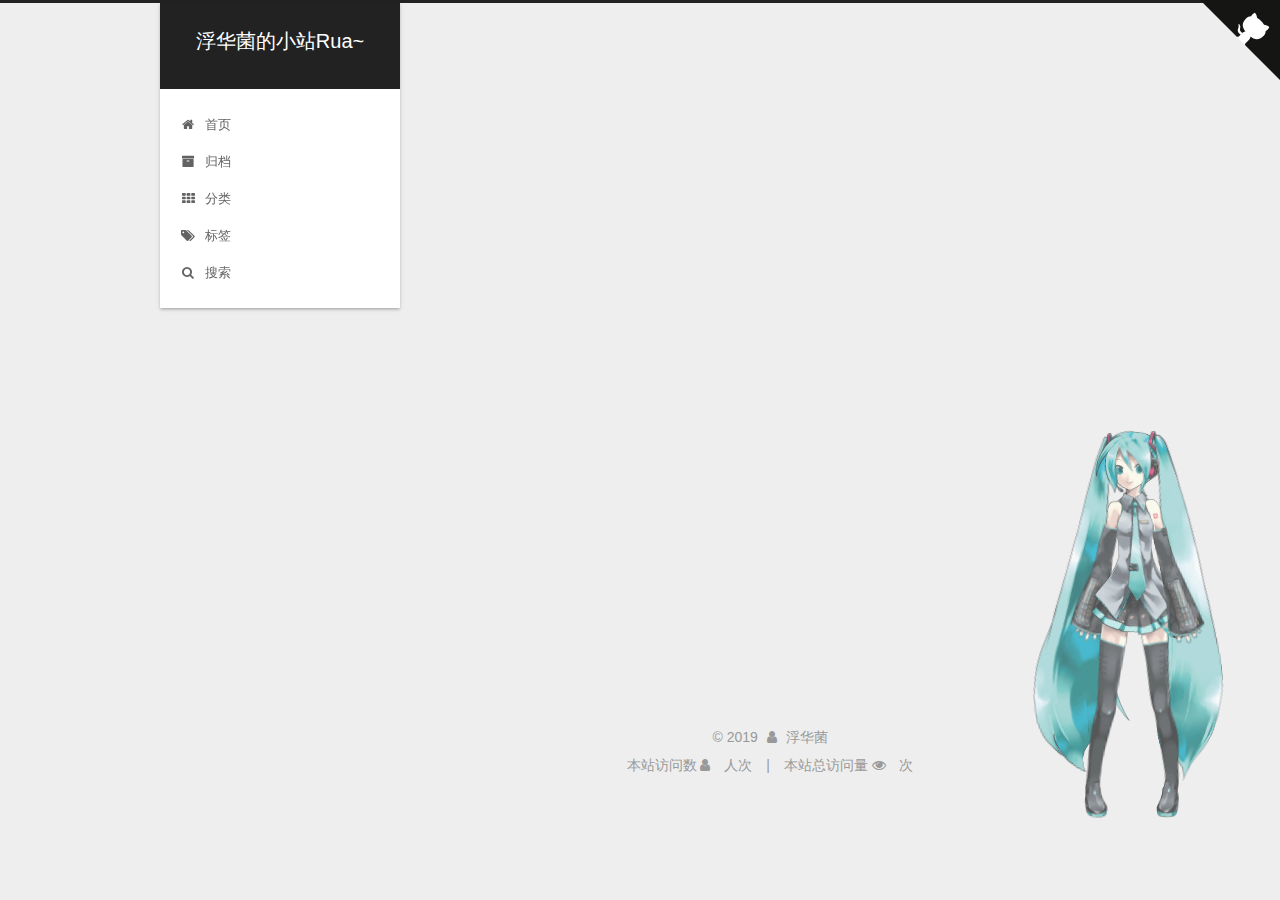
<file: 2019/01/28/hello-world/index.html>
<!DOCTYPE html>



  


<html class="theme-next gemini use-motion" lang="zh-Hans">
<head><meta name="generator" content="Hexo 3.8.0">
  <meta charset="UTF-8">
<meta http-equiv="X-UA-Compatible" content="IE=edge">
<meta name="viewport" content="width=device-width, initial-scale=1, maximum-scale=1">
<meta name="theme-color" content="#222">



  
  
    
    
  <script src="/lib/pace/pace.min.js?v=1.0.2"></script>
  <link href="/lib/pace/pace-theme-flash.min.css?v=1.0.2" rel="stylesheet">







<meta http-equiv="Cache-Control" content="no-transform">
<meta http-equiv="Cache-Control" content="no-siteapp">
















  
  
  <link href="/lib/fancybox/source/jquery.fancybox.css?v=2.1.5" rel="stylesheet" type="text/css">







<link href="/lib/font-awesome/css/font-awesome.min.css?v=4.6.2" rel="stylesheet" type="text/css">

<link href="/css/main.css?v=5.1.4" rel="stylesheet" type="text/css">


  <link rel="apple-touch-icon" sizes="180x180" href="/images/apple-touch-icon-next.png?v=5.1.4">


  <link rel="icon" type="image/png" sizes="32x32" href="/images/favicon-32x32-next.png?v=5.1.4">


  <link rel="icon" type="image/png" sizes="16x16" href="/images/favicon-16x16-next.png?v=5.1.4">


  <link rel="mask-icon" href="/images/logo.svg?v=5.1.4" color="#222">





  <meta name="keywords" content="Hexo, NexT">










<meta name="description" content="不容易啊，接下来的还要更难，得慢慢琢磨了。QAQ 这里是一个小公告加油！">
<meta property="og:type" content="article">
<meta property="og:title" content="个人网站">
<meta property="og:url" content="http://yoursite.com/2019/01/28/hello-world/index.html">
<meta property="og:site_name" content="浮华菌的小站Rua~">
<meta property="og:description" content="不容易啊，接下来的还要更难，得慢慢琢磨了。QAQ 这里是一个小公告加油！">
<meta property="og:locale" content="zh-Hans">
<meta property="og:updated_time" content="2019-01-28T11:04:52.182Z">
<meta name="twitter:card" content="summary">
<meta name="twitter:title" content="个人网站">
<meta name="twitter:description" content="不容易啊，接下来的还要更难，得慢慢琢磨了。QAQ 这里是一个小公告加油！">



<script type="text/javascript" id="hexo.configurations">
  var NexT = window.NexT || {};
  var CONFIG = {
    root: '/',
    scheme: 'Gemini',
    version: '5.1.4',
    sidebar: {"position":"left        //靠左放置","display":"always       //在所有页面中都显示","offset":"12            //文章间距（只对Pisces | Gemini两种风格有效）","b2t":"false            //返回顶部按钮（只对Pisces | Gemini两种风格有效）","scrollpercent":"true   //返回顶部按钮的百分比","onmobile":false},
    fancybox: true,
    tabs: true,
    motion: {"enable":true,"async":false,"transition":{"post_block":"fadeIn","post_header":"slideDownIn","post_body":"slideDownIn","coll_header":"slideLeftIn","sidebar":"slideUpIn"}},
    duoshuo: {
      userId: '0',
      author: '博主'
    },
    algolia: {
      applicationID: '',
      apiKey: '',
      indexName: '',
      hits: {"per_page":10},
      labels: {"input_placeholder":"Search for Posts","hits_empty":"We didn't find any results for the search: ${query}","hits_stats":"${hits} results found in ${time} ms"}
    }
  };
</script>



  <link rel="canonical" href="http://yoursite.com/2019/01/28/hello-world/">





  <title>个人网站 | 浮华菌的小站Rua~</title>
  








</head>

<body itemscope="" itemtype="http://schema.org/WebPage" lang="zh-Hans">

  
  
    
  

  <div class="container sidebar-position-left        //靠左放置 page-post-detail">
    <div class="headband"></div>
    <a href="https://github.com/254352468/254352468.github.io" class="github-corner" aria-label="View source on GitHub"><svg width="80" height="80" viewbox="0 0 250 250" style="fill:#151513; color:#fff; position: absolute; top: 0; border: 0; right: 0;" aria-hidden="true"><path d="M0,0 L115,115 L130,115 L142,142 L250,250 L250,0 Z"/><path d="M128.3,109.0 C113.8,99.7 119.0,89.6 119.0,89.6 C122.0,82.7 120.5,78.6 120.5,78.6 C119.2,72.0 123.4,76.3 123.4,76.3 C127.3,80.9 125.5,87.3 125.5,87.3 C122.9,97.6 130.6,101.9 134.4,103.2" fill="currentColor" style="transform-origin: 130px 106px;" class="octo-arm"/><path d="M115.0,115.0 C114.9,115.1 118.7,116.5 119.8,115.4 L133.7,101.6 C136.9,99.2 139.9,98.4 142.2,98.6 C133.8,88.0 127.5,74.4 143.8,58.0 C148.5,53.4 154.0,51.2 159.7,51.0 C160.3,49.4 163.2,43.6 171.4,40.1 C171.4,40.1 176.1,42.5 178.8,56.2 C183.1,58.6 187.2,61.8 190.9,65.4 C194.5,69.0 197.7,73.2 200.1,77.6 C213.8,80.2 216.3,84.9 216.3,84.9 C212.7,93.1 206.9,96.0 205.4,96.6 C205.1,102.4 203.0,107.8 198.3,112.5 C181.9,128.9 168.3,122.5 157.7,114.1 C157.9,116.9 156.7,120.9 152.7,124.9 L141.0,136.5 C139.8,137.7 141.6,141.9 141.8,141.8 Z" fill="currentColor" class="octo-body"/></svg></a><style>.github-corner:hover .octo-arm{animation:octocat-wave 560ms ease-in-out}@keyframes octocat-wave{0%,100%{transform:rotate(0)}20%,60%{transform:rotate(-25deg)}40%,80%{transform:rotate(10deg)}}@media (max-width:500px){.github-corner:hover .octo-arm{animation:none}.github-corner .octo-arm{animation:octocat-wave 560ms ease-in-out}}</style>

    <header id="header" class="header" itemscope="" itemtype="http://schema.org/WPHeader">
      <div class="header-inner"><div class="site-brand-wrapper">
  <div class="site-meta ">
    

    <div class="custom-logo-site-title">
      <a href="/" class="brand" rel="start">
        <span class="logo-line-before"><i></i></span>
        <span class="site-title">浮华菌的小站Rua~</span>
        <span class="logo-line-after"><i></i></span>
      </a>
    </div>
      
        <p class="site-subtitle"></p>
      
  </div>

  <div class="site-nav-toggle">
    <button>
      <span class="btn-bar"></span>
      <span class="btn-bar"></span>
      <span class="btn-bar"></span>
    </button>
  </div>
</div>

<nav class="site-nav">
  

  
    <ul id="menu" class="menu">
      
        
        <li class="menu-item menu-item-home">
          <a href="/" rel="section">
            
              <i class="menu-item-icon fa fa-fw fa-home                          //首页"></i> <br>
            
            首页
          </a>
        </li>
      
        
        <li class="menu-item menu-item-archives">
          <a href="/archives/" rel="section">
            
              <i class="menu-item-icon fa fa-fw fa-archive          //归档"></i> <br>
            
            归档
          </a>
        </li>
      
        
        <li class="menu-item menu-item-categories">
          <a href="/categories/" rel="section">
            
              <i class="menu-item-icon fa fa-fw fa-th           //分类"></i> <br>
            
            分类
          </a>
        </li>
      
        
        <li class="menu-item menu-item-tags">
          <a href="/tags/" rel="section">
            
              <i class="menu-item-icon fa fa-fw fa-tags                     //标签"></i> <br>
            
            标签
          </a>
        </li>
      

      
        <li class="menu-item menu-item-search">
          
            <a href="javascript:;" class="popup-trigger">
          
            
              <i class="menu-item-icon fa fa-search fa-fw"></i> <br>
            
            搜索
          </a>
        </li>
      
    </ul>
  

  
    <div class="site-search">
      
  <div class="popup search-popup local-search-popup">
  <div class="local-search-header clearfix">
    <span class="search-icon">
      <i class="fa fa-search"></i>
    </span>
    <span class="popup-btn-close">
      <i class="fa fa-times-circle"></i>
    </span>
    <div class="local-search-input-wrapper">
      <input autocomplete="off" placeholder="搜索..." spellcheck="false" type="text" id="local-search-input">
    </div>
  </div>
  <div id="local-search-result"></div>
</div>



    </div>
  
</nav>



 </div>
    </header>

    <main id="main" class="main">
      <div class="main-inner">
        <div class="content-wrap">
          <div id="content" class="content">
            

  <div id="posts" class="posts-expand">
    

  

  
  
  

  <article class="post post-type-normal" itemscope="" itemtype="http://schema.org/Article">
  
  
  
  <div class="post-block">
    <link itemprop="mainEntityOfPage" href="http://yoursite.com/2019/01/28/hello-world/">

    <span hidden itemprop="author" itemscope="" itemtype="http://schema.org/Person">
      <meta itemprop="name" content="浮华菌">
      <meta itemprop="description" content="">
      <meta itemprop="image" content="/images/header.jpg">
    </span>

    <span hidden itemprop="publisher" itemscope="" itemtype="http://schema.org/Organization">
      <meta itemprop="name" content="浮华菌的小站Rua~">
    </span>

    
      <header class="post-header">

        
        
          <h1 class="post-title" itemprop="name headline">个人网站</h1>
        

        <div class="post-meta">
          <span class="post-time">
            
              <span class="post-meta-item-icon">
                <i class="fa fa-calendar-o"></i>
              </span>
              
                <span class="post-meta-item-text">发表于</span>
              
              <time title="创建于" itemprop="dateCreated datePublished" datetime="2019-01-28T14:28:01+08:00">
                2019-01-28
              </time>
            

            

            
          </span>

          
            <span class="post-category">
            
              <span class="post-meta-divider">|</span>
            
              <span class="post-meta-item-icon">
                <i class="fa fa-folder-o"></i>
              </span>
              
                <span class="post-meta-item-text">分类于</span>
              
              
                <span itemprop="about" itemscope="" itemtype="http://schema.org/Thing">
                  <a href="/categories/一切的开始/" itemprop="url" rel="index">
                    <span itemprop="name">一切的开始</span>
                  </a>
                </span>

                
                
              
            </span>
          

          
            
          

          
          

          
            <span class="post-meta-divider">|</span>
            <span class="page-pv">本文总阅读数 <i class="fa fa-file-o"></i>
            <span class="busuanzi-value" id="busuanzi_value_page_pv"></span>次
            </span>
          

          

          

        </div>
      </header>
    

    
    
    
    <div class="post-body" itemprop="articleBody">

      
      

      
        <p>不容易啊，接下来的还要更难，得慢慢琢磨了。QAQ</p>
<h2 id="这里是一个小公告"><a href="#这里是一个小公告" class="headerlink" title="这里是一个小公告"></a>这里是一个小公告</h2><h3 id="加油！"><a href="#加油！" class="headerlink" title="加油！"></a>加油！</h3>
      
    </div>
    
    
    

    

    

    

    <footer class="post-footer">
      

      
      
      

      
        <div class="post-nav">
          <div class="post-nav-next post-nav-item">
            
          </div>

          <span class="post-nav-divider"></span>

          <div class="post-nav-prev post-nav-item">
            
              <a href="/2019/01/28/title/" rel="prev" title="最全Hexo博客搭建">
                最全Hexo博客搭建 <i class="fa fa-chevron-right"></i>
              </a>
            
          </div>
        </div>
      

      
      
    </footer>
  </div>
  
  
  
  </article>



    <div class="post-spread">
      
        
<script>
  with(document)0[(getElementsByTagName('head')[0]||body).appendChild(createElement('script')).src='//bdimg.share.baidu.com/static/api/js/share.js?cdnversion='+~(-new Date()/36e5)];
</script>

      
    </div>
  </div>


          </div>
          


          

  



        </div>
        
          
  
  <div class="sidebar-toggle">
    <div class="sidebar-toggle-line-wrap">
      <span class="sidebar-toggle-line sidebar-toggle-line-first"></span>
      <span class="sidebar-toggle-line sidebar-toggle-line-middle"></span>
      <span class="sidebar-toggle-line sidebar-toggle-line-last"></span>
    </div>
  </div>

  <aside id="sidebar" class="sidebar">
    
    <div class="sidebar-inner">

      

      
        <ul class="sidebar-nav motion-element">
          <li class="sidebar-nav-toc sidebar-nav-active" data-target="post-toc-wrap">
            文章目录
          </li>
          <li class="sidebar-nav-overview" data-target="site-overview-wrap">
            站点概览
          </li>
        </ul>
      

      <section class="site-overview-wrap sidebar-panel">
        <div class="site-overview">
          <div class="site-author motion-element" itemprop="author" itemscope="" itemtype="http://schema.org/Person">
            
              <img class="site-author-image" itemprop="image" src="/images/header.jpg" alt="浮华菌">
            
              <p class="site-author-name" itemprop="name">浮华菌</p>
              <p class="site-description motion-element" itemprop="description"></p>
          </div>

          <nav class="site-state motion-element">

            
              <div class="site-state-item site-state-posts">
              
                <a href="/archives/">
              
                  <span class="site-state-item-count">2</span>
                  <span class="site-state-item-name">日志</span>
                </a>
              </div>
            

            
              
              
              <div class="site-state-item site-state-categories">
                <a href="/categories/index.html">
                  <span class="site-state-item-count">1</span>
                  <span class="site-state-item-name">分类</span>
                </a>
              </div>
            

            
              
              
              <div class="site-state-item site-state-tags">
                <a href="/tags/index.html">
                  <span class="site-state-item-count">1</span>
                  <span class="site-state-item-name">标签</span>
                </a>
              </div>
            

          </nav>

          

          
            <div class="links-of-author motion-element">
                
                  <span class="links-of-author-item">
                    <a href="https://github.com/254352468/254352468.github.io" target="_blank" title="GitHub">
                      
                        <i class="fa fa-fw fa-github"></i>GitHub</a>
                  </span>
                
                  <span class="links-of-author-item">
                    <a href="https://steamcommunity.com/id/254352468/" target="_blank" title="steam">
                      
                        <i class="fa fa-fw fa-steam"></i>steam</a>
                  </span>
                
            </div>
          

          
          

          
          
            <div class="links-of-blogroll motion-element links-of-blogroll-block">
              <div class="links-of-blogroll-title">
                <i class="fa  fa-fw fa-link"></i>
                Links
              </div>
              <ul class="links-of-blogroll-list">
                
                  <li class="links-of-blogroll-item">
                    <a href="无" title="暂无" target="_blank">暂无</a>
                  </li>
                
              </ul>
            </div>
          

          

        </div>
      </section>

      
      <!--noindex-->
        <section class="post-toc-wrap motion-element sidebar-panel sidebar-panel-active">
          <div class="post-toc">

            
              
            

            
              <div class="post-toc-content"><ol class="nav"><li class="nav-item nav-level-2"><a class="nav-link" href="#这里是一个小公告"><span class="nav-number">1.</span> <span class="nav-text">这里是一个小公告</span></a><ol class="nav-child"><li class="nav-item nav-level-3"><a class="nav-link" href="#加油！"><span class="nav-number">1.1.</span> <span class="nav-text">加油！</span></a></li></ol></li></ol></div>
            

          </div>
        </section>
      <!--/noindex-->
      

      
        <div class="back-to-top">
          <i class="fa fa-arrow-up"></i>
          
            <span id="scrollpercent"><span>0</span>%</span>
          
        </div>
      

    </div>
  </aside>


        
      </div>
    </main>

    <footer id="footer" class="footer">
      <div class="footer-inner">
        <div class="copyright">&copy; <span itemprop="copyrightYear">2019</span>
  <span class="with-love">
    <i class="fa fa-user"></i>
  </span>
  <span class="author" itemprop="copyrightHolder">浮华菌</span>

  
</div>

<!--
  <div class="powered-by">由 <a class="theme-link" target="_blank" href="https://hexo.io">Hexo</a> 强力驱动</div>



  <span class="post-meta-divider">|</span>



  <div class="theme-info">主题 &mdash; <a class="theme-link" target="_blank" href="https://github.com/iissnan/hexo-theme-next">NexT.Gemini</a> v5.1.4</div>
-->



        
<div class="busuanzi-count">
  <script async src="//busuanzi.ibruce.info/busuanzi/2.3/busuanzi.pure.mini.js"></script>

  
    <span class="site-uv">
      本站访问数 <i class="fa fa-user"></i>
      <span class="busuanzi-value" id="busuanzi_value_site_uv"></span>
      人次
    </span>
  

  
    <span class="site-pv">
      本站总访问量 <i class="fa fa-eye"></i>
      <span class="busuanzi-value" id="busuanzi_value_site_pv"></span>
      次
    </span>
  
</div>








        
      </div>
    </footer>

    

    

  </div>

  

<script type="text/javascript">
  if (Object.prototype.toString.call(window.Promise) !== '[object Function]') {
    window.Promise = null;
  }
</script>









  












  
  
    <script type="text/javascript" src="/lib/jquery/index.js?v=2.1.3"></script>
  

  
  
    <script type="text/javascript" src="/lib/fastclick/lib/fastclick.min.js?v=1.0.6"></script>
  

  
  
    <script type="text/javascript" src="/lib/jquery_lazyload/jquery.lazyload.js?v=1.9.7"></script>
  

  
  
    <script type="text/javascript" src="/lib/velocity/velocity.min.js?v=1.2.1"></script>
  

  
  
    <script type="text/javascript" src="/lib/velocity/velocity.ui.min.js?v=1.2.1"></script>
  

  
  
    <script type="text/javascript" src="/lib/fancybox/source/jquery.fancybox.pack.js?v=2.1.5"></script>
  


  


  <script type="text/javascript" src="/js/src/utils.js?v=5.1.4"></script>

  <script type="text/javascript" src="/js/src/motion.js?v=5.1.4"></script>



  
  


  <script type="text/javascript" src="/js/src/affix.js?v=5.1.4"></script>

  <script type="text/javascript" src="/js/src/schemes/pisces.js?v=5.1.4"></script>



  
  <script type="text/javascript" src="/js/src/scrollspy.js?v=5.1.4"></script>
<script type="text/javascript" src="/js/src/post-details.js?v=5.1.4"></script>



  


  <script type="text/javascript" src="/js/src/bootstrap.js?v=5.1.4"></script>



  


  




	





  





  












  

  <script type="text/javascript">
    // Popup Window;
    var isfetched = false;
    var isXml = true;
    // Search DB path;
    var search_path = "search.xml";
    if (search_path.length === 0) {
      search_path = "search.xml";
    } else if (/json$/i.test(search_path)) {
      isXml = false;
    }
    var path = "/" + search_path;
    // monitor main search box;

    var onPopupClose = function (e) {
      $('.popup').hide();
      $('#local-search-input').val('');
      $('.search-result-list').remove();
      $('#no-result').remove();
      $(".local-search-pop-overlay").remove();
      $('body').css('overflow', '');
    }

    function proceedsearch() {
      $("body")
        .append('<div class="search-popup-overlay local-search-pop-overlay"></div>')
        .css('overflow', 'hidden');
      $('.search-popup-overlay').click(onPopupClose);
      $('.popup').toggle();
      var $localSearchInput = $('#local-search-input');
      $localSearchInput.attr("autocapitalize", "none");
      $localSearchInput.attr("autocorrect", "off");
      $localSearchInput.focus();
    }

    // search function;
    var searchFunc = function(path, search_id, content_id) {
      'use strict';

      // start loading animation
      $("body")
        .append('<div class="search-popup-overlay local-search-pop-overlay">' +
          '<div id="search-loading-icon">' +
          '<i class="fa fa-spinner fa-pulse fa-5x fa-fw"></i>' +
          '</div>' +
          '</div>')
        .css('overflow', 'hidden');
      $("#search-loading-icon").css('margin', '20% auto 0 auto').css('text-align', 'center');

      $.ajax({
        url: path,
        dataType: isXml ? "xml" : "json",
        async: true,
        success: function(res) {
          // get the contents from search data
          isfetched = true;
          $('.popup').detach().appendTo('.header-inner');
          var datas = isXml ? $("entry", res).map(function() {
            return {
              title: $("title", this).text(),
              content: $("content",this).text(),
              url: $("url" , this).text()
            };
          }).get() : res;
          var input = document.getElementById(search_id);
          var resultContent = document.getElementById(content_id);
          var inputEventFunction = function() {
            var searchText = input.value.trim().toLowerCase();
            var keywords = searchText.split(/[\s\-]+/);
            if (keywords.length > 1) {
              keywords.push(searchText);
            }
            var resultItems = [];
            if (searchText.length > 0) {
              // perform local searching
              datas.forEach(function(data) {
                var isMatch = false;
                var hitCount = 0;
                var searchTextCount = 0;
                var title = data.title.trim();
                var titleInLowerCase = title.toLowerCase();
                var content = data.content.trim().replace(/<[^>]+>/g,"");
                var contentInLowerCase = content.toLowerCase();
                var articleUrl = decodeURIComponent(data.url);
                var indexOfTitle = [];
                var indexOfContent = [];
                // only match articles with not empty titles
                if(title != '') {
                  keywords.forEach(function(keyword) {
                    function getIndexByWord(word, text, caseSensitive) {
                      var wordLen = word.length;
                      if (wordLen === 0) {
                        return [];
                      }
                      var startPosition = 0, position = [], index = [];
                      if (!caseSensitive) {
                        text = text.toLowerCase();
                        word = word.toLowerCase();
                      }
                      while ((position = text.indexOf(word, startPosition)) > -1) {
                        index.push({position: position, word: word});
                        startPosition = position + wordLen;
                      }
                      return index;
                    }

                    indexOfTitle = indexOfTitle.concat(getIndexByWord(keyword, titleInLowerCase, false));
                    indexOfContent = indexOfContent.concat(getIndexByWord(keyword, contentInLowerCase, false));
                  });
                  if (indexOfTitle.length > 0 || indexOfContent.length > 0) {
                    isMatch = true;
                    hitCount = indexOfTitle.length + indexOfContent.length;
                  }
                }

                // show search results

                if (isMatch) {
                  // sort index by position of keyword

                  [indexOfTitle, indexOfContent].forEach(function (index) {
                    index.sort(function (itemLeft, itemRight) {
                      if (itemRight.position !== itemLeft.position) {
                        return itemRight.position - itemLeft.position;
                      } else {
                        return itemLeft.word.length - itemRight.word.length;
                      }
                    });
                  });

                  // merge hits into slices

                  function mergeIntoSlice(text, start, end, index) {
                    var item = index[index.length - 1];
                    var position = item.position;
                    var word = item.word;
                    var hits = [];
                    var searchTextCountInSlice = 0;
                    while (position + word.length <= end && index.length != 0) {
                      if (word === searchText) {
                        searchTextCountInSlice++;
                      }
                      hits.push({position: position, length: word.length});
                      var wordEnd = position + word.length;

                      // move to next position of hit

                      index.pop();
                      while (index.length != 0) {
                        item = index[index.length - 1];
                        position = item.position;
                        word = item.word;
                        if (wordEnd > position) {
                          index.pop();
                        } else {
                          break;
                        }
                      }
                    }
                    searchTextCount += searchTextCountInSlice;
                    return {
                      hits: hits,
                      start: start,
                      end: end,
                      searchTextCount: searchTextCountInSlice
                    };
                  }

                  var slicesOfTitle = [];
                  if (indexOfTitle.length != 0) {
                    slicesOfTitle.push(mergeIntoSlice(title, 0, title.length, indexOfTitle));
                  }

                  var slicesOfContent = [];
                  while (indexOfContent.length != 0) {
                    var item = indexOfContent[indexOfContent.length - 1];
                    var position = item.position;
                    var word = item.word;
                    // cut out 100 characters
                    var start = position - 20;
                    var end = position + 80;
                    if(start < 0){
                      start = 0;
                    }
                    if (end < position + word.length) {
                      end = position + word.length;
                    }
                    if(end > content.length){
                      end = content.length;
                    }
                    slicesOfContent.push(mergeIntoSlice(content, start, end, indexOfContent));
                  }

                  // sort slices in content by search text's count and hits' count

                  slicesOfContent.sort(function (sliceLeft, sliceRight) {
                    if (sliceLeft.searchTextCount !== sliceRight.searchTextCount) {
                      return sliceRight.searchTextCount - sliceLeft.searchTextCount;
                    } else if (sliceLeft.hits.length !== sliceRight.hits.length) {
                      return sliceRight.hits.length - sliceLeft.hits.length;
                    } else {
                      return sliceLeft.start - sliceRight.start;
                    }
                  });

                  // select top N slices in content

                  var upperBound = parseInt('1');
                  if (upperBound >= 0) {
                    slicesOfContent = slicesOfContent.slice(0, upperBound);
                  }

                  // highlight title and content

                  function highlightKeyword(text, slice) {
                    var result = '';
                    var prevEnd = slice.start;
                    slice.hits.forEach(function (hit) {
                      result += text.substring(prevEnd, hit.position);
                      var end = hit.position + hit.length;
                      result += '<b class="search-keyword">' + text.substring(hit.position, end) + '</b>';
                      prevEnd = end;
                    });
                    result += text.substring(prevEnd, slice.end);
                    return result;
                  }

                  var resultItem = '';

                  if (slicesOfTitle.length != 0) {
                    resultItem += "<li><a href='" + articleUrl + "' class='search-result-title'>" + highlightKeyword(title, slicesOfTitle[0]) + "</a>";
                  } else {
                    resultItem += "<li><a href='" + articleUrl + "' class='search-result-title'>" + title + "</a>";
                  }

                  slicesOfContent.forEach(function (slice) {
                    resultItem += "<a href='" + articleUrl + "'>" +
                      "<p class=\"search-result\">" + highlightKeyword(content, slice) +
                      "...</p>" + "</a>";
                  });

                  resultItem += "</li>";
                  resultItems.push({
                    item: resultItem,
                    searchTextCount: searchTextCount,
                    hitCount: hitCount,
                    id: resultItems.length
                  });
                }
              })
            };
            if (keywords.length === 1 && keywords[0] === "") {
              resultContent.innerHTML = '<div id="no-result"><i class="fa fa-search fa-5x" /></div>'
            } else if (resultItems.length === 0) {
              resultContent.innerHTML = '<div id="no-result"><i class="fa fa-frown-o fa-5x" /></div>'
            } else {
              resultItems.sort(function (resultLeft, resultRight) {
                if (resultLeft.searchTextCount !== resultRight.searchTextCount) {
                  return resultRight.searchTextCount - resultLeft.searchTextCount;
                } else if (resultLeft.hitCount !== resultRight.hitCount) {
                  return resultRight.hitCount - resultLeft.hitCount;
                } else {
                  return resultRight.id - resultLeft.id;
                }
              });
              var searchResultList = '<ul class=\"search-result-list\">';
              resultItems.forEach(function (result) {
                searchResultList += result.item;
              })
              searchResultList += "</ul>";
              resultContent.innerHTML = searchResultList;
            }
          }

          if ('auto' === 'auto') {
            input.addEventListener('input', inputEventFunction);
          } else {
            $('.search-icon').click(inputEventFunction);
            input.addEventListener('keypress', function (event) {
              if (event.keyCode === 13) {
                inputEventFunction();
              }
            });
          }

          // remove loading animation
          $(".local-search-pop-overlay").remove();
          $('body').css('overflow', '');

          proceedsearch();
        }
      });
    }

    // handle and trigger popup window;
    $('.popup-trigger').click(function(e) {
      e.stopPropagation();
      if (isfetched === false) {
        searchFunc(path, 'local-search-input', 'local-search-result');
      } else {
        proceedsearch();
      };
    });

    $('.popup-btn-close').click(onPopupClose);
    $('.popup').click(function(e){
      e.stopPropagation();
    });
    $(document).on('keyup', function (event) {
      var shouldDismissSearchPopup = event.which === 27 &&
        $('.search-popup').is(':visible');
      if (shouldDismissSearchPopup) {
        onPopupClose();
      }
    });
  </script>





  

  

  

  
  

  

  

  

<script src="/live2dw/lib/L2Dwidget.min.js?0c58a1486de42ac6cc1c59c7d98ae887"></script><script>L2Dwidget.init({"pluginRootPath":"live2dw/","pluginJsPath":"lib/","pluginModelPath":"assets/","tagMode":false,"debug":false,"model":{"jsonPath":"/live2dw/assets/miku.model.json"},"display":{"position":"right","width":150,"height":300},"mobile":{"show":true},"log":false});</script></body>
</html>
</file>
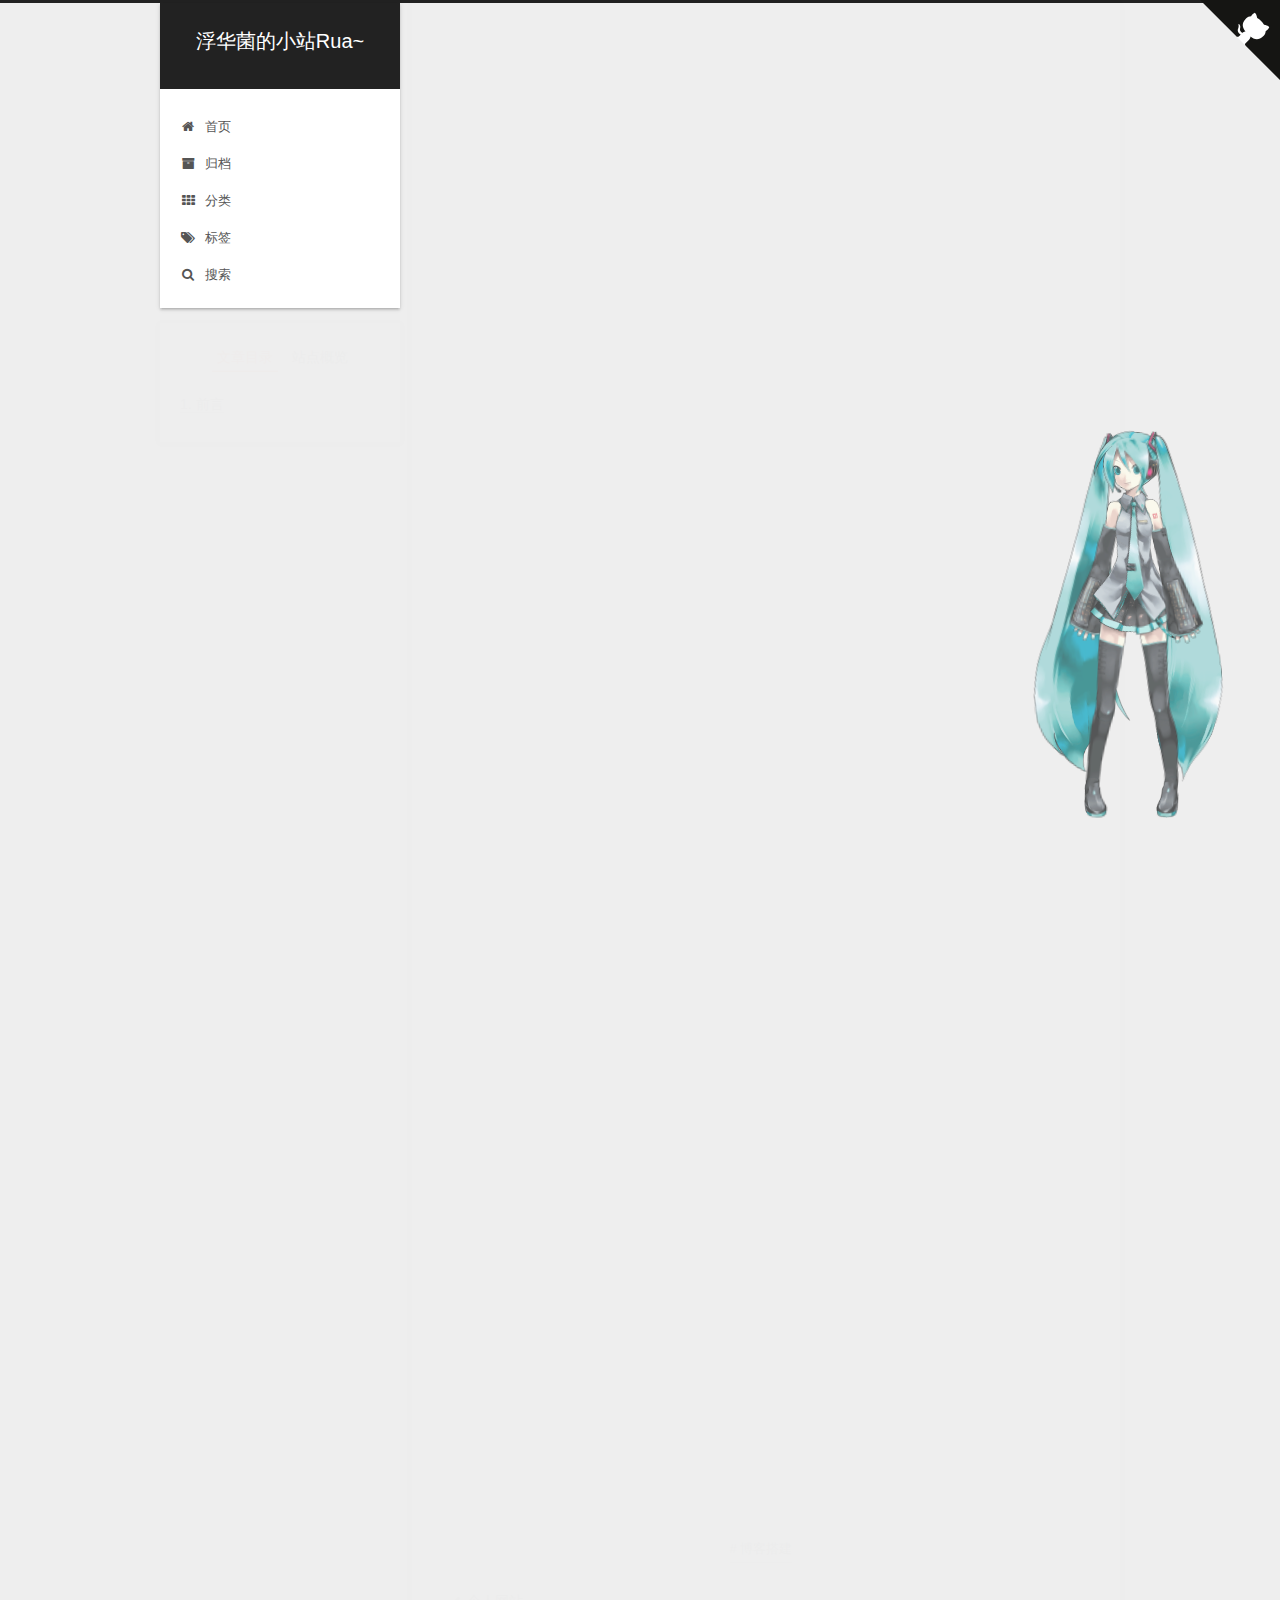
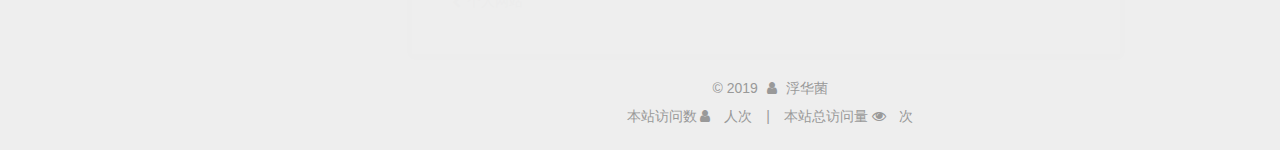
<file: 2019/01/28/title/index.html>
<!DOCTYPE html>



  


<html class="theme-next gemini use-motion" lang="zh-Hans">
<head><meta name="generator" content="Hexo 3.8.0">
  <meta charset="UTF-8">
<meta http-equiv="X-UA-Compatible" content="IE=edge">
<meta name="viewport" content="width=device-width, initial-scale=1, maximum-scale=1">
<meta name="theme-color" content="#222">



  
  
    
    
  <script src="/lib/pace/pace.min.js?v=1.0.2"></script>
  <link href="/lib/pace/pace-theme-flash.min.css?v=1.0.2" rel="stylesheet">







<meta http-equiv="Cache-Control" content="no-transform">
<meta http-equiv="Cache-Control" content="no-siteapp">
















  
  
  <link href="/lib/fancybox/source/jquery.fancybox.css?v=2.1.5" rel="stylesheet" type="text/css">







<link href="/lib/font-awesome/css/font-awesome.min.css?v=4.6.2" rel="stylesheet" type="text/css">

<link href="/css/main.css?v=5.1.4" rel="stylesheet" type="text/css">


  <link rel="apple-touch-icon" sizes="180x180" href="/images/apple-touch-icon-next.png?v=5.1.4">


  <link rel="icon" type="image/png" sizes="32x32" href="/images/favicon-32x32-next.png?v=5.1.4">


  <link rel="icon" type="image/png" sizes="16x16" href="/images/favicon-16x16-next.png?v=5.1.4">


  <link rel="mask-icon" href="/images/logo.svg?v=5.1.4" color="#222">





  <meta name="keywords" content="博客搭建,">










<meta name="description" content="前言 1.资源纯属搬运。 2.留存收藏备用 博客搭建准备环境 1 . Node.js 下载，并安装。详细步骤：https://www.simon96.online/2018/11/10/hexo-env/ 2 . Git 下载，并安装。详细步骤：https://www.simon96.online/2018/11/10/hexo-env/">
<meta name="keywords" content="博客搭建">
<meta property="og:type" content="article">
<meta property="og:title" content="最全Hexo博客搭建">
<meta property="og:url" content="http://yoursite.com/2019/01/28/title/index.html">
<meta property="og:site_name" content="浮华菌的小站Rua~">
<meta property="og:description" content="前言 1.资源纯属搬运。 2.留存收藏备用 博客搭建准备环境 1 . Node.js 下载，并安装。详细步骤：https://www.simon96.online/2018/11/10/hexo-env/ 2 . Git 下载，并安装。详细步骤：https://www.simon96.online/2018/11/10/hexo-env/">
<meta property="og:locale" content="zh-Hans">
<meta property="og:updated_time" content="2019-01-28T11:26:44.162Z">
<meta name="twitter:card" content="summary">
<meta name="twitter:title" content="最全Hexo博客搭建">
<meta name="twitter:description" content="前言 1.资源纯属搬运。 2.留存收藏备用 博客搭建准备环境 1 . Node.js 下载，并安装。详细步骤：https://www.simon96.online/2018/11/10/hexo-env/ 2 . Git 下载，并安装。详细步骤：https://www.simon96.online/2018/11/10/hexo-env/">



<script type="text/javascript" id="hexo.configurations">
  var NexT = window.NexT || {};
  var CONFIG = {
    root: '/',
    scheme: 'Gemini',
    version: '5.1.4',
    sidebar: {"position":"left        //靠左放置","display":"always       //在所有页面中都显示","offset":"12            //文章间距（只对Pisces | Gemini两种风格有效）","b2t":"false            //返回顶部按钮（只对Pisces | Gemini两种风格有效）","scrollpercent":"true   //返回顶部按钮的百分比","onmobile":false},
    fancybox: true,
    tabs: true,
    motion: {"enable":true,"async":false,"transition":{"post_block":"fadeIn","post_header":"slideDownIn","post_body":"slideDownIn","coll_header":"slideLeftIn","sidebar":"slideUpIn"}},
    duoshuo: {
      userId: '0',
      author: '博主'
    },
    algolia: {
      applicationID: '',
      apiKey: '',
      indexName: '',
      hits: {"per_page":10},
      labels: {"input_placeholder":"Search for Posts","hits_empty":"We didn't find any results for the search: ${query}","hits_stats":"${hits} results found in ${time} ms"}
    }
  };
</script>



  <link rel="canonical" href="http://yoursite.com/2019/01/28/title/">





  <title>最全Hexo博客搭建 | 浮华菌的小站Rua~</title>
  








</head>

<body itemscope="" itemtype="http://schema.org/WebPage" lang="zh-Hans">

  
  
    
  

  <div class="container sidebar-position-left        //靠左放置 page-post-detail">
    <div class="headband"></div>
    <a href="https://github.com/254352468/254352468.github.io" class="github-corner" aria-label="View source on GitHub"><svg width="80" height="80" viewbox="0 0 250 250" style="fill:#151513; color:#fff; position: absolute; top: 0; border: 0; right: 0;" aria-hidden="true"><path d="M0,0 L115,115 L130,115 L142,142 L250,250 L250,0 Z"/><path d="M128.3,109.0 C113.8,99.7 119.0,89.6 119.0,89.6 C122.0,82.7 120.5,78.6 120.5,78.6 C119.2,72.0 123.4,76.3 123.4,76.3 C127.3,80.9 125.5,87.3 125.5,87.3 C122.9,97.6 130.6,101.9 134.4,103.2" fill="currentColor" style="transform-origin: 130px 106px;" class="octo-arm"/><path d="M115.0,115.0 C114.9,115.1 118.7,116.5 119.8,115.4 L133.7,101.6 C136.9,99.2 139.9,98.4 142.2,98.6 C133.8,88.0 127.5,74.4 143.8,58.0 C148.5,53.4 154.0,51.2 159.7,51.0 C160.3,49.4 163.2,43.6 171.4,40.1 C171.4,40.1 176.1,42.5 178.8,56.2 C183.1,58.6 187.2,61.8 190.9,65.4 C194.5,69.0 197.7,73.2 200.1,77.6 C213.8,80.2 216.3,84.9 216.3,84.9 C212.7,93.1 206.9,96.0 205.4,96.6 C205.1,102.4 203.0,107.8 198.3,112.5 C181.9,128.9 168.3,122.5 157.7,114.1 C157.9,116.9 156.7,120.9 152.7,124.9 L141.0,136.5 C139.8,137.7 141.6,141.9 141.8,141.8 Z" fill="currentColor" class="octo-body"/></svg></a><style>.github-corner:hover .octo-arm{animation:octocat-wave 560ms ease-in-out}@keyframes octocat-wave{0%,100%{transform:rotate(0)}20%,60%{transform:rotate(-25deg)}40%,80%{transform:rotate(10deg)}}@media (max-width:500px){.github-corner:hover .octo-arm{animation:none}.github-corner .octo-arm{animation:octocat-wave 560ms ease-in-out}}</style>

    <header id="header" class="header" itemscope="" itemtype="http://schema.org/WPHeader">
      <div class="header-inner"><div class="site-brand-wrapper">
  <div class="site-meta ">
    

    <div class="custom-logo-site-title">
      <a href="/" class="brand" rel="start">
        <span class="logo-line-before"><i></i></span>
        <span class="site-title">浮华菌的小站Rua~</span>
        <span class="logo-line-after"><i></i></span>
      </a>
    </div>
      
        <p class="site-subtitle"></p>
      
  </div>

  <div class="site-nav-toggle">
    <button>
      <span class="btn-bar"></span>
      <span class="btn-bar"></span>
      <span class="btn-bar"></span>
    </button>
  </div>
</div>

<nav class="site-nav">
  

  
    <ul id="menu" class="menu">
      
        
        <li class="menu-item menu-item-home">
          <a href="/" rel="section">
            
              <i class="menu-item-icon fa fa-fw fa-home                          //首页"></i> <br>
            
            首页
          </a>
        </li>
      
        
        <li class="menu-item menu-item-archives">
          <a href="/archives/" rel="section">
            
              <i class="menu-item-icon fa fa-fw fa-archive          //归档"></i> <br>
            
            归档
          </a>
        </li>
      
        
        <li class="menu-item menu-item-categories">
          <a href="/categories/" rel="section">
            
              <i class="menu-item-icon fa fa-fw fa-th           //分类"></i> <br>
            
            分类
          </a>
        </li>
      
        
        <li class="menu-item menu-item-tags">
          <a href="/tags/" rel="section">
            
              <i class="menu-item-icon fa fa-fw fa-tags                     //标签"></i> <br>
            
            标签
          </a>
        </li>
      

      
        <li class="menu-item menu-item-search">
          
            <a href="javascript:;" class="popup-trigger">
          
            
              <i class="menu-item-icon fa fa-search fa-fw"></i> <br>
            
            搜索
          </a>
        </li>
      
    </ul>
  

  
    <div class="site-search">
      
  <div class="popup search-popup local-search-popup">
  <div class="local-search-header clearfix">
    <span class="search-icon">
      <i class="fa fa-search"></i>
    </span>
    <span class="popup-btn-close">
      <i class="fa fa-times-circle"></i>
    </span>
    <div class="local-search-input-wrapper">
      <input autocomplete="off" placeholder="搜索..." spellcheck="false" type="text" id="local-search-input">
    </div>
  </div>
  <div id="local-search-result"></div>
</div>



    </div>
  
</nav>



 </div>
    </header>

    <main id="main" class="main">
      <div class="main-inner">
        <div class="content-wrap">
          <div id="content" class="content">
            

  <div id="posts" class="posts-expand">
    

  

  
  
  

  <article class="post post-type-normal" itemscope="" itemtype="http://schema.org/Article">
  
  
  
  <div class="post-block">
    <link itemprop="mainEntityOfPage" href="http://yoursite.com/2019/01/28/title/">

    <span hidden itemprop="author" itemscope="" itemtype="http://schema.org/Person">
      <meta itemprop="name" content="浮华菌">
      <meta itemprop="description" content="">
      <meta itemprop="image" content="/images/header.jpg">
    </span>

    <span hidden itemprop="publisher" itemscope="" itemtype="http://schema.org/Organization">
      <meta itemprop="name" content="浮华菌的小站Rua~">
    </span>

    
      <header class="post-header">

        
        
          <h1 class="post-title" itemprop="name headline">最全Hexo博客搭建</h1>
        

        <div class="post-meta">
          <span class="post-time">
            
              <span class="post-meta-item-icon">
                <i class="fa fa-calendar-o"></i>
              </span>
              
                <span class="post-meta-item-text">发表于</span>
              
              <time title="创建于" itemprop="dateCreated datePublished" datetime="2019-01-28T14:44:32+08:00">
                2019-01-28
              </time>
            

            

            
          </span>

          

          
            
          

          
          

          
            <span class="post-meta-divider">|</span>
            <span class="page-pv">本文总阅读数 <i class="fa fa-file-o"></i>
            <span class="busuanzi-value" id="busuanzi_value_page_pv"></span>次
            </span>
          

          

          

        </div>
      </header>
    

    
    
    
    <div class="post-body" itemprop="articleBody">

      
      

      
        <h1 id="前言"><a href="#前言" class="headerlink" title="前言"></a>前言</h1><p> 1.资源纯属搬运。<br> 2.留存收藏备用</p>
<h2 id="博客搭建"><a href="#博客搭建" class="headerlink" title="博客搭建"></a>博客搭建</h2><h2 id="准备环境"><a href="#准备环境" class="headerlink" title="准备环境"></a>准备环境</h2><ul>
<li>1 . Node.js 下载，并安装。详细步骤：<a href="https://www.simon96.online/2018/11/10/hexo-env/" target="_blank" rel="noopener">https://www.simon96.online/2018/11/10/hexo-env/</a></li>
<li>2 . Git 下载，并安装。详细步骤：<a href="https://www.simon96.online/2018/11/10/hexo-env/" target="_blank" rel="noopener">https://www.simon96.online/2018/11/10/hexo-env/</a></li>
</ul>
<a id="more"></a>
<ul>
<li><p>3 . 安装Hexo，在命令行（即Git Bash）运行以下命令：<br>  npm install -g hexo-cli</p>
</li>
<li><p>4 . 初始化Hexo，在命令行（即Git Bash）依次运行以下命令即可：</p>
<p>  以下，即存放Hexo初始化文件的路径， 即站点目录。</p>
<ol>
<li>$ hexo init <folder></folder></li>
<li>$ cd <folder></folder></li>
<li>$ npm install</li>
</ol>
</li>
</ul>
<p>新建完成后，在路径下，会产生这些文件和文件夹：</p>
<p>.<br>├── _config.yml<br>├── package.json<br>├── scaffolds<br>├── source<br>|   ├── _drafts<br>|   └── _posts<br>└── themes<br>注：</p>
<p>hexo相关命令均在站点目录下，用Git Bash运行。</p>
<p>站点配置文件：站点目录下的_config.yml。</p>
<p>​ 路径为<folder>_config.yml</folder></p>
<p>主题配置文件：站点目录下的themes文件夹下的，主题文件夹下的_config.yml。</p>
<p>​ 路径为<folder>\themes\&lt;主题文件夹&gt;_config.yml</folder></p>
<p>启动服务器。在路径下，命令行（即Git Bash）输入以下命令，运行即可：</p>
<p>hexo server</p>
<p>浏览器访问网址： <a href="http://localhost:4000/" target="_blank" rel="noopener">http://localhost:4000/</a></p>
<p>至此，您的Hexo博客已经搭建在本地。<br>#</p>

      
    </div>
    
    
    

    

    

    

    <footer class="post-footer">
      
        <div class="post-tags">
          
            <a href="/tags/博客搭建/" rel="tag"># 博客搭建</a>
          
        </div>
      

      
      
      

      
        <div class="post-nav">
          <div class="post-nav-next post-nav-item">
            
              <a href="/2019/01/28/hello-world/" rel="next" title="个人网站">
                <i class="fa fa-chevron-left"></i> 个人网站
              </a>
            
          </div>

          <span class="post-nav-divider"></span>

          <div class="post-nav-prev post-nav-item">
            
          </div>
        </div>
      

      
      
    </footer>
  </div>
  
  
  
  </article>



    <div class="post-spread">
      
        
<script>
  with(document)0[(getElementsByTagName('head')[0]||body).appendChild(createElement('script')).src='//bdimg.share.baidu.com/static/api/js/share.js?cdnversion='+~(-new Date()/36e5)];
</script>

      
    </div>
  </div>


          </div>
          


          

  



        </div>
        
          
  
  <div class="sidebar-toggle">
    <div class="sidebar-toggle-line-wrap">
      <span class="sidebar-toggle-line sidebar-toggle-line-first"></span>
      <span class="sidebar-toggle-line sidebar-toggle-line-middle"></span>
      <span class="sidebar-toggle-line sidebar-toggle-line-last"></span>
    </div>
  </div>

  <aside id="sidebar" class="sidebar">
    
    <div class="sidebar-inner">

      

      
        <ul class="sidebar-nav motion-element">
          <li class="sidebar-nav-toc sidebar-nav-active" data-target="post-toc-wrap">
            文章目录
          </li>
          <li class="sidebar-nav-overview" data-target="site-overview-wrap">
            站点概览
          </li>
        </ul>
      

      <section class="site-overview-wrap sidebar-panel">
        <div class="site-overview">
          <div class="site-author motion-element" itemprop="author" itemscope="" itemtype="http://schema.org/Person">
            
              <img class="site-author-image" itemprop="image" src="/images/header.jpg" alt="浮华菌">
            
              <p class="site-author-name" itemprop="name">浮华菌</p>
              <p class="site-description motion-element" itemprop="description"></p>
          </div>

          <nav class="site-state motion-element">

            
              <div class="site-state-item site-state-posts">
              
                <a href="/archives/">
              
                  <span class="site-state-item-count">2</span>
                  <span class="site-state-item-name">日志</span>
                </a>
              </div>
            

            
              
              
              <div class="site-state-item site-state-categories">
                <a href="/categories/index.html">
                  <span class="site-state-item-count">1</span>
                  <span class="site-state-item-name">分类</span>
                </a>
              </div>
            

            
              
              
              <div class="site-state-item site-state-tags">
                <a href="/tags/index.html">
                  <span class="site-state-item-count">1</span>
                  <span class="site-state-item-name">标签</span>
                </a>
              </div>
            

          </nav>

          

          
            <div class="links-of-author motion-element">
                
                  <span class="links-of-author-item">
                    <a href="https://github.com/254352468/254352468.github.io" target="_blank" title="GitHub">
                      
                        <i class="fa fa-fw fa-github"></i>GitHub</a>
                  </span>
                
                  <span class="links-of-author-item">
                    <a href="https://steamcommunity.com/id/254352468/" target="_blank" title="steam">
                      
                        <i class="fa fa-fw fa-steam"></i>steam</a>
                  </span>
                
            </div>
          

          
          

          
          
            <div class="links-of-blogroll motion-element links-of-blogroll-block">
              <div class="links-of-blogroll-title">
                <i class="fa  fa-fw fa-link"></i>
                Links
              </div>
              <ul class="links-of-blogroll-list">
                
                  <li class="links-of-blogroll-item">
                    <a href="无" title="暂无" target="_blank">暂无</a>
                  </li>
                
              </ul>
            </div>
          

          

        </div>
      </section>

      
      <!--noindex-->
        <section class="post-toc-wrap motion-element sidebar-panel sidebar-panel-active">
          <div class="post-toc">

            
              
            

            
              <div class="post-toc-content"><ol class="nav"><li class="nav-item nav-level-1"><a class="nav-link" href="#前言"><span class="nav-number">1.</span> <span class="nav-text">前言</span></a><ol class="nav-child"><li class="nav-item nav-level-2"><a class="nav-link" href="#博客搭建"><span class="nav-number">1.1.</span> <span class="nav-text">博客搭建</span></a></li><li class="nav-item nav-level-2"><a class="nav-link" href="#准备环境"><span class="nav-number">1.2.</span> <span class="nav-text">准备环境</span></a></li></ol></li></ol></div>
            

          </div>
        </section>
      <!--/noindex-->
      

      
        <div class="back-to-top">
          <i class="fa fa-arrow-up"></i>
          
            <span id="scrollpercent"><span>0</span>%</span>
          
        </div>
      

    </div>
  </aside>


        
      </div>
    </main>

    <footer id="footer" class="footer">
      <div class="footer-inner">
        <div class="copyright">&copy; <span itemprop="copyrightYear">2019</span>
  <span class="with-love">
    <i class="fa fa-user"></i>
  </span>
  <span class="author" itemprop="copyrightHolder">浮华菌</span>

  
</div>

<!--
  <div class="powered-by">由 <a class="theme-link" target="_blank" href="https://hexo.io">Hexo</a> 强力驱动</div>



  <span class="post-meta-divider">|</span>



  <div class="theme-info">主题 &mdash; <a class="theme-link" target="_blank" href="https://github.com/iissnan/hexo-theme-next">NexT.Gemini</a> v5.1.4</div>
-->



        
<div class="busuanzi-count">
  <script async src="//busuanzi.ibruce.info/busuanzi/2.3/busuanzi.pure.mini.js"></script>

  
    <span class="site-uv">
      本站访问数 <i class="fa fa-user"></i>
      <span class="busuanzi-value" id="busuanzi_value_site_uv"></span>
      人次
    </span>
  

  
    <span class="site-pv">
      本站总访问量 <i class="fa fa-eye"></i>
      <span class="busuanzi-value" id="busuanzi_value_site_pv"></span>
      次
    </span>
  
</div>








        
      </div>
    </footer>

    

    

  </div>

  

<script type="text/javascript">
  if (Object.prototype.toString.call(window.Promise) !== '[object Function]') {
    window.Promise = null;
  }
</script>









  












  
  
    <script type="text/javascript" src="/lib/jquery/index.js?v=2.1.3"></script>
  

  
  
    <script type="text/javascript" src="/lib/fastclick/lib/fastclick.min.js?v=1.0.6"></script>
  

  
  
    <script type="text/javascript" src="/lib/jquery_lazyload/jquery.lazyload.js?v=1.9.7"></script>
  

  
  
    <script type="text/javascript" src="/lib/velocity/velocity.min.js?v=1.2.1"></script>
  

  
  
    <script type="text/javascript" src="/lib/velocity/velocity.ui.min.js?v=1.2.1"></script>
  

  
  
    <script type="text/javascript" src="/lib/fancybox/source/jquery.fancybox.pack.js?v=2.1.5"></script>
  


  


  <script type="text/javascript" src="/js/src/utils.js?v=5.1.4"></script>

  <script type="text/javascript" src="/js/src/motion.js?v=5.1.4"></script>



  
  


  <script type="text/javascript" src="/js/src/affix.js?v=5.1.4"></script>

  <script type="text/javascript" src="/js/src/schemes/pisces.js?v=5.1.4"></script>



  
  <script type="text/javascript" src="/js/src/scrollspy.js?v=5.1.4"></script>
<script type="text/javascript" src="/js/src/post-details.js?v=5.1.4"></script>



  


  <script type="text/javascript" src="/js/src/bootstrap.js?v=5.1.4"></script>



  


  




	





  





  












  

  <script type="text/javascript">
    // Popup Window;
    var isfetched = false;
    var isXml = true;
    // Search DB path;
    var search_path = "search.xml";
    if (search_path.length === 0) {
      search_path = "search.xml";
    } else if (/json$/i.test(search_path)) {
      isXml = false;
    }
    var path = "/" + search_path;
    // monitor main search box;

    var onPopupClose = function (e) {
      $('.popup').hide();
      $('#local-search-input').val('');
      $('.search-result-list').remove();
      $('#no-result').remove();
      $(".local-search-pop-overlay").remove();
      $('body').css('overflow', '');
    }

    function proceedsearch() {
      $("body")
        .append('<div class="search-popup-overlay local-search-pop-overlay"></div>')
        .css('overflow', 'hidden');
      $('.search-popup-overlay').click(onPopupClose);
      $('.popup').toggle();
      var $localSearchInput = $('#local-search-input');
      $localSearchInput.attr("autocapitalize", "none");
      $localSearchInput.attr("autocorrect", "off");
      $localSearchInput.focus();
    }

    // search function;
    var searchFunc = function(path, search_id, content_id) {
      'use strict';

      // start loading animation
      $("body")
        .append('<div class="search-popup-overlay local-search-pop-overlay">' +
          '<div id="search-loading-icon">' +
          '<i class="fa fa-spinner fa-pulse fa-5x fa-fw"></i>' +
          '</div>' +
          '</div>')
        .css('overflow', 'hidden');
      $("#search-loading-icon").css('margin', '20% auto 0 auto').css('text-align', 'center');

      $.ajax({
        url: path,
        dataType: isXml ? "xml" : "json",
        async: true,
        success: function(res) {
          // get the contents from search data
          isfetched = true;
          $('.popup').detach().appendTo('.header-inner');
          var datas = isXml ? $("entry", res).map(function() {
            return {
              title: $("title", this).text(),
              content: $("content",this).text(),
              url: $("url" , this).text()
            };
          }).get() : res;
          var input = document.getElementById(search_id);
          var resultContent = document.getElementById(content_id);
          var inputEventFunction = function() {
            var searchText = input.value.trim().toLowerCase();
            var keywords = searchText.split(/[\s\-]+/);
            if (keywords.length > 1) {
              keywords.push(searchText);
            }
            var resultItems = [];
            if (searchText.length > 0) {
              // perform local searching
              datas.forEach(function(data) {
                var isMatch = false;
                var hitCount = 0;
                var searchTextCount = 0;
                var title = data.title.trim();
                var titleInLowerCase = title.toLowerCase();
                var content = data.content.trim().replace(/<[^>]+>/g,"");
                var contentInLowerCase = content.toLowerCase();
                var articleUrl = decodeURIComponent(data.url);
                var indexOfTitle = [];
                var indexOfContent = [];
                // only match articles with not empty titles
                if(title != '') {
                  keywords.forEach(function(keyword) {
                    function getIndexByWord(word, text, caseSensitive) {
                      var wordLen = word.length;
                      if (wordLen === 0) {
                        return [];
                      }
                      var startPosition = 0, position = [], index = [];
                      if (!caseSensitive) {
                        text = text.toLowerCase();
                        word = word.toLowerCase();
                      }
                      while ((position = text.indexOf(word, startPosition)) > -1) {
                        index.push({position: position, word: word});
                        startPosition = position + wordLen;
                      }
                      return index;
                    }

                    indexOfTitle = indexOfTitle.concat(getIndexByWord(keyword, titleInLowerCase, false));
                    indexOfContent = indexOfContent.concat(getIndexByWord(keyword, contentInLowerCase, false));
                  });
                  if (indexOfTitle.length > 0 || indexOfContent.length > 0) {
                    isMatch = true;
                    hitCount = indexOfTitle.length + indexOfContent.length;
                  }
                }

                // show search results

                if (isMatch) {
                  // sort index by position of keyword

                  [indexOfTitle, indexOfContent].forEach(function (index) {
                    index.sort(function (itemLeft, itemRight) {
                      if (itemRight.position !== itemLeft.position) {
                        return itemRight.position - itemLeft.position;
                      } else {
                        return itemLeft.word.length - itemRight.word.length;
                      }
                    });
                  });

                  // merge hits into slices

                  function mergeIntoSlice(text, start, end, index) {
                    var item = index[index.length - 1];
                    var position = item.position;
                    var word = item.word;
                    var hits = [];
                    var searchTextCountInSlice = 0;
                    while (position + word.length <= end && index.length != 0) {
                      if (word === searchText) {
                        searchTextCountInSlice++;
                      }
                      hits.push({position: position, length: word.length});
                      var wordEnd = position + word.length;

                      // move to next position of hit

                      index.pop();
                      while (index.length != 0) {
                        item = index[index.length - 1];
                        position = item.position;
                        word = item.word;
                        if (wordEnd > position) {
                          index.pop();
                        } else {
                          break;
                        }
                      }
                    }
                    searchTextCount += searchTextCountInSlice;
                    return {
                      hits: hits,
                      start: start,
                      end: end,
                      searchTextCount: searchTextCountInSlice
                    };
                  }

                  var slicesOfTitle = [];
                  if (indexOfTitle.length != 0) {
                    slicesOfTitle.push(mergeIntoSlice(title, 0, title.length, indexOfTitle));
                  }

                  var slicesOfContent = [];
                  while (indexOfContent.length != 0) {
                    var item = indexOfContent[indexOfContent.length - 1];
                    var position = item.position;
                    var word = item.word;
                    // cut out 100 characters
                    var start = position - 20;
                    var end = position + 80;
                    if(start < 0){
                      start = 0;
                    }
                    if (end < position + word.length) {
                      end = position + word.length;
                    }
                    if(end > content.length){
                      end = content.length;
                    }
                    slicesOfContent.push(mergeIntoSlice(content, start, end, indexOfContent));
                  }

                  // sort slices in content by search text's count and hits' count

                  slicesOfContent.sort(function (sliceLeft, sliceRight) {
                    if (sliceLeft.searchTextCount !== sliceRight.searchTextCount) {
                      return sliceRight.searchTextCount - sliceLeft.searchTextCount;
                    } else if (sliceLeft.hits.length !== sliceRight.hits.length) {
                      return sliceRight.hits.length - sliceLeft.hits.length;
                    } else {
                      return sliceLeft.start - sliceRight.start;
                    }
                  });

                  // select top N slices in content

                  var upperBound = parseInt('1');
                  if (upperBound >= 0) {
                    slicesOfContent = slicesOfContent.slice(0, upperBound);
                  }

                  // highlight title and content

                  function highlightKeyword(text, slice) {
                    var result = '';
                    var prevEnd = slice.start;
                    slice.hits.forEach(function (hit) {
                      result += text.substring(prevEnd, hit.position);
                      var end = hit.position + hit.length;
                      result += '<b class="search-keyword">' + text.substring(hit.position, end) + '</b>';
                      prevEnd = end;
                    });
                    result += text.substring(prevEnd, slice.end);
                    return result;
                  }

                  var resultItem = '';

                  if (slicesOfTitle.length != 0) {
                    resultItem += "<li><a href='" + articleUrl + "' class='search-result-title'>" + highlightKeyword(title, slicesOfTitle[0]) + "</a>";
                  } else {
                    resultItem += "<li><a href='" + articleUrl + "' class='search-result-title'>" + title + "</a>";
                  }

                  slicesOfContent.forEach(function (slice) {
                    resultItem += "<a href='" + articleUrl + "'>" +
                      "<p class=\"search-result\">" + highlightKeyword(content, slice) +
                      "...</p>" + "</a>";
                  });

                  resultItem += "</li>";
                  resultItems.push({
                    item: resultItem,
                    searchTextCount: searchTextCount,
                    hitCount: hitCount,
                    id: resultItems.length
                  });
                }
              })
            };
            if (keywords.length === 1 && keywords[0] === "") {
              resultContent.innerHTML = '<div id="no-result"><i class="fa fa-search fa-5x" /></div>'
            } else if (resultItems.length === 0) {
              resultContent.innerHTML = '<div id="no-result"><i class="fa fa-frown-o fa-5x" /></div>'
            } else {
              resultItems.sort(function (resultLeft, resultRight) {
                if (resultLeft.searchTextCount !== resultRight.searchTextCount) {
                  return resultRight.searchTextCount - resultLeft.searchTextCount;
                } else if (resultLeft.hitCount !== resultRight.hitCount) {
                  return resultRight.hitCount - resultLeft.hitCount;
                } else {
                  return resultRight.id - resultLeft.id;
                }
              });
              var searchResultList = '<ul class=\"search-result-list\">';
              resultItems.forEach(function (result) {
                searchResultList += result.item;
              })
              searchResultList += "</ul>";
              resultContent.innerHTML = searchResultList;
            }
          }

          if ('auto' === 'auto') {
            input.addEventListener('input', inputEventFunction);
          } else {
            $('.search-icon').click(inputEventFunction);
            input.addEventListener('keypress', function (event) {
              if (event.keyCode === 13) {
                inputEventFunction();
              }
            });
          }

          // remove loading animation
          $(".local-search-pop-overlay").remove();
          $('body').css('overflow', '');

          proceedsearch();
        }
      });
    }

    // handle and trigger popup window;
    $('.popup-trigger').click(function(e) {
      e.stopPropagation();
      if (isfetched === false) {
        searchFunc(path, 'local-search-input', 'local-search-result');
      } else {
        proceedsearch();
      };
    });

    $('.popup-btn-close').click(onPopupClose);
    $('.popup').click(function(e){
      e.stopPropagation();
    });
    $(document).on('keyup', function (event) {
      var shouldDismissSearchPopup = event.which === 27 &&
        $('.search-popup').is(':visible');
      if (shouldDismissSearchPopup) {
        onPopupClose();
      }
    });
  </script>





  

  

  

  
  

  

  

  

<script src="/live2dw/lib/L2Dwidget.min.js?0c58a1486de42ac6cc1c59c7d98ae887"></script><script>L2Dwidget.init({"pluginRootPath":"live2dw/","pluginJsPath":"lib/","pluginModelPath":"assets/","tagMode":false,"debug":false,"model":{"jsonPath":"/live2dw/assets/miku.model.json"},"display":{"position":"right","width":150,"height":300},"mobile":{"show":true},"log":false});</script></body>
</html>
</file>
<file: css/main.css>
/* normalize.css v3.0.2 | MIT License | git.io/normalize */
html {
  font-family: sans-serif; /* 1 */
  -ms-text-size-adjust: 100%; /* 2 */
  -webkit-text-size-adjust: 100%; /* 2 */
}
body {
  margin: 0;
}
article,
aside,
details,
figcaption,
figure,
footer,
header,
hgroup,
main,
menu,
nav,
section,
summary {
  display: block;
}
audio,
canvas,
progress,
video {
  display: inline-block; /* 1 */
  vertical-align: baseline; /* 2 */
}
audio:not([controls]) {
  display: none;
  height: 0;
}
[hidden],
template {
  display: none;
}
a {
  background-color: transparent;
}
a:active,
a:hover {
  outline: 0;
}
abbr[title] {
  border-bottom: 1px dotted;
}
b,
strong {
  font-weight: bold;
}
dfn {
  font-style: italic;
}
h1 {
  font-size: 2em;
  margin: 0.67em 0;
}
mark {
  background: #ff0;
  color: #000;
}
small {
  font-size: 80%;
}
sub,
sup {
  font-size: 75%;
  line-height: 0;
  position: relative;
  vertical-align: baseline;
}
sup {
  top: -0.5em;
}
sub {
  bottom: -0.25em;
}
img {
  border: 0;
}
svg:not(:root) {
  overflow: hidden;
}
figure {
  margin: 1em 40px;
}
hr {
  -moz-box-sizing: content-box;
  box-sizing: content-box;
  height: 0;
}
pre {
  overflow: auto;
}
code,
kbd,
pre,
samp {
  font-family: monospace, monospace;
  font-size: 1em;
}
button,
input,
optgroup,
select,
textarea {
  color: inherit; /* 1 */
  font: inherit; /* 2 */
  margin: 0; /* 3 */
}
button {
  overflow: visible;
}
button,
select {
  text-transform: none;
}
button,
html input[type="button"],
input[type="reset"],
input[type="submit"] {
  -webkit-appearance: button; /* 2 */
  cursor: pointer; /* 3 */
}
button[disabled],
html input[disabled] {
  cursor: default;
}
button::-moz-focus-inner,
input::-moz-focus-inner {
  border: 0;
  padding: 0;
}
input {
  line-height: normal;
}
input[type="checkbox"],
input[type="radio"] {
  box-sizing: border-box; /* 1 */
  padding: 0; /* 2 */
}
input[type="number"]::-webkit-inner-spin-button,
input[type="number"]::-webkit-outer-spin-button {
  height: auto;
}
input[type="search"] {
  -webkit-appearance: textfield; /* 1 */
  -moz-box-sizing: content-box;
  -webkit-box-sizing: content-box; /* 2 */
  box-sizing: content-box;
}
input[type="search"]::-webkit-search-cancel-button,
input[type="search"]::-webkit-search-decoration {
  -webkit-appearance: none;
}
fieldset {
  border: 1px solid #c0c0c0;
  margin: 0 2px;
  padding: 0.35em 0.625em 0.75em;
}
legend {
  border: 0; /* 1 */
  padding: 0; /* 2 */
}
textarea {
  overflow: auto;
}
optgroup {
  font-weight: bold;
}
table {
  border-collapse: collapse;
  border-spacing: 0;
}
td,
th {
  padding: 0;
}
::selection {
  background: #262a30;
  color: #fff;
}
body {
  position: relative;
  font-family: 'Lato', "PingFang SC", "Microsoft YaHei", sans-serif;
  font-size: 14px;
  line-height: 2;
  color: #555;
  background: #eee;
}
@media (max-width: 767px) {
  body {
    padding-right: 0 !important;
  }
}
@media (min-width: 768px) and (max-width: 991px) {
  body {
    padding-right: 0 !important;
  }
}
@media (min-width: 1600px) {
  body {
    font-size: 16px;
  }
}
h1,
h2,
h3,
h4,
h5,
h6 {
  margin: 0;
  padding: 0;
  font-weight: bold;
  line-height: 1.5;
  font-family: 'Lato', "PingFang SC", "Microsoft YaHei", sans-serif;
}
h2,
h3,
h4,
h5,
h6 {
  margin: 20px 0 15px;
}
h1 {
  font-size: 22px;
}
@media (max-width: 767px) {
  h1 {
    font-size: 18px;
  }
}
h2 {
  font-size: 20px;
}
@media (max-width: 767px) {
  h2 {
    font-size: 16px;
  }
}
h3 {
  font-size: 18px;
}
@media (max-width: 767px) {
  h3 {
    font-size: 14px;
  }
}
h4 {
  font-size: 16px;
}
@media (max-width: 767px) {
  h4 {
    font-size: 12px;
  }
}
h5 {
  font-size: 14px;
}
@media (max-width: 767px) {
  h5 {
    font-size: 10px;
  }
}
h6 {
  font-size: 12px;
}
@media (max-width: 767px) {
  h6 {
    font-size: 8px;
  }
}
p {
  margin: 0 0 20px 0;
}
a {
  color: #555;
  text-decoration: none;
  outline: none;
  border-bottom: 1px solid #999;
  word-wrap: break-word;
}
a:hover {
  color: #222;
  border-bottom-color: #222;
}
blockquote {
  margin: 0;
  padding: 0;
}
img {
  display: block;
  margin: auto;
  max-width: 100%;
  height: auto;
}
hr {
  margin: 40px 0;
  height: 3px;
  border: none;
  background-color: #ddd;
  background-image: repeating-linear-gradient(-45deg, #fff, #fff 4px, transparent 4px, transparent 8px);
}
blockquote {
  padding: 0 15px;
  color: #666;
  border-left: 4px solid #ddd;
}
blockquote cite::before {
  content: "-";
  padding: 0 5px;
}
dt {
  font-weight: 700;
}
dd {
  margin: 0;
  padding: 0;
}
kbd {
  border: 1px solid #ccc;
  border-radius: 0.2em;
  box-shadow: 0.1em 0.1em 0.2em rgba(0,0,0,0.1);
  background-color: #f9f9f9;
  font-family: inherit;
  background-image: -webkit-linear-gradient(top, #eee, #fff, #eee);
  padding: 0.1em 0.3em;
  white-space: nowrap;
}
.text-left {
  text-align: left;
}
.text-center {
  text-align: center;
}
.text-right {
  text-align: right;
}
.text-justify {
  text-align: justify;
}
.text-nowrap {
  white-space: nowrap;
}
.text-lowercase {
  text-transform: lowercase;
}
.text-uppercase {
  text-transform: uppercase;
}
.text-capitalize {
  text-transform: capitalize;
}
.center-block {
  display: block;
  margin-left: auto;
  margin-right: auto;
}
.clearfix:before,
.clearfix:after {
  content: " ";
  display: table;
}
.clearfix:after {
  clear: both;
}
.pullquote {
  width: 45%;
}
.pullquote.left {
  float: left;
  margin-left: 5px;
  margin-right: 10px;
}
.pullquote.right {
  float: right;
  margin-left: 10px;
  margin-right: 5px;
}
.affix.affix.affix {
  position: fixed;
}
.translation {
  margin-top: -20px;
  font-size: 14px;
  color: #999;
}
.scrollbar-measure {
  width: 100px;
  height: 100px;
  overflow: scroll;
  position: absolute;
  top: -9999px;
}
.use-motion .motion-element {
  opacity: 0;
}
table {
  margin: 20px 0;
  width: 100%;
  border-collapse: collapse;
  border-spacing: 0;
  border: 1px solid #ddd;
  font-size: 14px;
  table-layout: fixed;
  word-wrap: break-all;
}
table>tbody>tr:nth-of-type(odd) {
  background-color: #f9f9f9;
}
table>tbody>tr:hover {
  background-color: #f5f5f5;
}
caption,
th,
td {
  padding: 8px;
  text-align: left;
  vertical-align: middle;
  font-weight: normal;
}
th,
td {
  border-bottom: 3px solid #ddd;
  border-right: 1px solid #eee;
}
th {
  padding-bottom: 10px;
  font-weight: 700;
}
td {
  border-bottom-width: 1px;
}
html,
body {
  height: 100%;
}
.container {
  position: relative;
  min-height: 100%;
}
.header-inner {
  margin: 0 auto;
  padding: 100px 0 70px;
  width: calc(100% - 252px);
}
@media (min-width: 1600px) {
  .container .header-inner {
    width: 900px;
  }
}
.main {
  padding-bottom: 150px;
}
.main-inner {
  margin: 0 auto;
  width: calc(100% - 252px);
}
@media (min-width: 1600px) {
  .container .main-inner {
    width: 900px;
  }
}
.footer {
  position: absolute;
  left: 0;
  bottom: 0;
  width: 100%;
  min-height: 50px;
}
.footer-inner {
  box-sizing: border-box;
  margin: 20px auto;
  width: calc(100% - 252px);
}
@media (min-width: 1600px) {
  .container .footer-inner {
    width: 900px;
  }
}
pre,
.highlight {
  overflow: auto;
  margin: 20px 0;
  padding: 0;
  font-size: 13px;
  color: #4d4d4c;
  background: #f7f7f7;
  line-height: 1.6;
}
pre,
code {
  font-family: consolas, Menlo, "PingFang SC", "Microsoft YaHei", monospace;
}
code {
  padding: 2px 4px;
  word-wrap: break-word;
  color: #555;
  background: #eee;
  border-radius: 3px;
  font-size: 13px;
}
pre {
  padding: 10px;
}
pre code {
  padding: 0;
  color: #4d4d4c;
  background: none;
  text-shadow: none;
}
.highlight {
  border-radius: 1px;
}
.highlight pre {
  border: none;
  margin: 0;
  padding: 10px 0;
}
.highlight table {
  margin: 0;
  width: auto;
  border: none;
}
.highlight td {
  border: none;
  padding: 0;
}
.highlight figcaption {
  font-size: 1em;
  color: #4d4d4c;
  line-height: 1em;
  margin-bottom: 1em;
}
.highlight figcaption:before,
.highlight figcaption:after {
  content: " ";
  display: table;
}
.highlight figcaption:after {
  clear: both;
}
.highlight figcaption a {
  float: right;
  color: #4d4d4c;
}
.highlight figcaption a:hover {
  border-bottom-color: #4d4d4c;
}
.highlight .gutter pre {
  padding-left: 10px;
  padding-right: 10px;
  color: #869194;
  text-align: right;
  background-color: #eff2f3;
}
.highlight .code pre {
  width: 100%;
  padding-left: 10px;
  padding-right: 10px;
  background-color: #f7f7f7;
}
.highlight .line {
  height: 20px;
}
.gutter {
  -webkit-user-select: none;
  -moz-user-select: none;
  -ms-user-select: none;
  user-select: none;
}
.gist table {
  width: auto;
}
.gist table td {
  border: none;
}
pre .deletion {
  background: #fdd;
}
pre .addition {
  background: #dfd;
}
pre .meta {
  color: #8959a8;
}
pre .comment {
  color: #8e908c;
}
pre .variable,
pre .attribute,
pre .tag,
pre .regexp,
pre .ruby .constant,
pre .xml .tag .title,
pre .xml .pi,
pre .xml .doctype,
pre .html .doctype,
pre .css .id,
pre .css .class,
pre .css .pseudo {
  color: #c82829;
}
pre .number,
pre .preprocessor,
pre .built_in,
pre .literal,
pre .params,
pre .constant,
pre .command {
  color: #f5871f;
}
pre .ruby .class .title,
pre .css .rules .attribute,
pre .string,
pre .value,
pre .inheritance,
pre .header,
pre .ruby .symbol,
pre .xml .cdata,
pre .special,
pre .number,
pre .formula {
  color: #718c00;
}
pre .title,
pre .css .hexcolor {
  color: #3e999f;
}
pre .function,
pre .python .decorator,
pre .python .title,
pre .ruby .function .title,
pre .ruby .title .keyword,
pre .perl .sub,
pre .javascript .title,
pre .coffeescript .title {
  color: #4271ae;
}
pre .keyword,
pre .javascript .function {
  color: #8959a8;
}
.full-image.full-image.full-image.full-image {
  border: none;
  max-width: 100%;
  width: auto;
  margin: 20px auto 25px;
}
@media (min-width: 992px) {
  .full-image.full-image.full-image.full-image {
    max-width: none;
    width: 118%;
    margin: 0 -9%;
  }
}
.blockquote-center,
.page-home .post-type-quote blockquote,
.page-post-detail .post-type-quote blockquote {
  position: relative;
  margin: 40px 0;
  padding: 0;
  border-left: none;
  text-align: center;
}
.blockquote-center::before,
.page-home .post-type-quote blockquote::before,
.page-post-detail .post-type-quote blockquote::before,
.blockquote-center::after,
.page-home .post-type-quote blockquote::after,
.page-post-detail .post-type-quote blockquote::after {
  position: absolute;
  content: ' ';
  display: block;
  width: 100%;
  height: 24px;
  opacity: 0.2;
  background-repeat: no-repeat;
  background-position: 0 -6px;
  background-size: 22px 22px;
}
.blockquote-center::before,
.page-home .post-type-quote blockquote::before,
.page-post-detail .post-type-quote blockquote::before {
  top: -20px;
  background-image: url("../images/quote-l.svg");
  border-top: 1px solid #ccc;
}
.blockquote-center::after,
.page-home .post-type-quote blockquote::after,
.page-post-detail .post-type-quote blockquote::after {
  bottom: -20px;
  background-image: url("../images/quote-r.svg");
  border-bottom: 1px solid #ccc;
  background-position: 100% 8px;
}
.blockquote-center p,
.page-home .post-type-quote blockquote p,
.page-post-detail .post-type-quote blockquote p,
.blockquote-center div,
.page-home .post-type-quote blockquote div,
.page-post-detail .post-type-quote blockquote div {
  text-align: center;
}
.post .post-body .group-picture img {
  box-sizing: border-box;
  padding: 0 3px;
  border: none;
}
.post .group-picture-row {
  overflow: hidden;
  margin-top: 6px;
}
.post .group-picture-row:first-child {
  margin-top: 0;
}
.post .group-picture-column {
  float: left;
}
.page-post-detail .post-body .group-picture-column {
  float: none;
  margin-top: 10px;
  width: auto !important;
}
.page-post-detail .post-body .group-picture-column img {
  margin: 0 auto;
}
.page-archive .group-picture-container {
  overflow: hidden;
}
.page-archive .group-picture-row {
  float: left;
}
.page-archive .group-picture-row:first-child {
  margin-top: 6px;
}
.page-archive .group-picture-column {
  max-width: 150px;
  max-height: 150px;
}
.post-body .note {
  position: relative;
  padding: 15px;
  margin-bottom: 20px;
  border: 1px solid #eee;
  border-left-width: 5px;
  border-radius: 3px;
}
.post-body .note h2,
.post-body .note h3,
.post-body .note h4,
.post-body .note h5,
.post-body .note h6 {
  margin-top: 0;
  margin-bottom: 0;
  border-bottom: initial;
  padding-top: 0 !important;
}
.post-body .note p:first-child,
.post-body .note ul:first-child,
.post-body .note ol:first-child,
.post-body .note table:first-child,
.post-body .note pre:first-child,
.post-body .note blockquote:first-child {
  margin-top: 0;
}
.post-body .note p:last-child,
.post-body .note ul:last-child,
.post-body .note ol:last-child,
.post-body .note table:last-child,
.post-body .note pre:last-child,
.post-body .note blockquote:last-child {
  margin-bottom: 0;
}
.post-body .note.default {
  border-left-color: #777;
}
.post-body .note.default h2,
.post-body .note.default h3,
.post-body .note.default h4,
.post-body .note.default h5,
.post-body .note.default h6 {
  color: #777;
}
.post-body .note.primary {
  border-left-color: #6f42c1;
}
.post-body .note.primary h2,
.post-body .note.primary h3,
.post-body .note.primary h4,
.post-body .note.primary h5,
.post-body .note.primary h6 {
  color: #6f42c1;
}
.post-body .note.info {
  border-left-color: #428bca;
}
.post-body .note.info h2,
.post-body .note.info h3,
.post-body .note.info h4,
.post-body .note.info h5,
.post-body .note.info h6 {
  color: #428bca;
}
.post-body .note.success {
  border-left-color: #5cb85c;
}
.post-body .note.success h2,
.post-body .note.success h3,
.post-body .note.success h4,
.post-body .note.success h5,
.post-body .note.success h6 {
  color: #5cb85c;
}
.post-body .note.warning {
  border-left-color: #f0ad4e;
}
.post-body .note.warning h2,
.post-body .note.warning h3,
.post-body .note.warning h4,
.post-body .note.warning h5,
.post-body .note.warning h6 {
  color: #f0ad4e;
}
.post-body .note.danger {
  border-left-color: #d9534f;
}
.post-body .note.danger h2,
.post-body .note.danger h3,
.post-body .note.danger h4,
.post-body .note.danger h5,
.post-body .note.danger h6 {
  color: #d9534f;
}
.post-body .label {
  display: inline;
  padding: 0 2px;
  white-space: nowrap;
}
.post-body .label.default {
  background-color: #f0f0f0;
}
.post-body .label.primary {
  background-color: #efe6f7;
}
.post-body .label.info {
  background-color: #e5f2f8;
}
.post-body .label.success {
  background-color: #e7f4e9;
}
.post-body .label.warning {
  background-color: #fcf6e1;
}
.post-body .label.danger {
  background-color: #fae8eb;
}
.post-body .tabs {
  position: relative;
  display: block;
  margin-bottom: 20px;
  padding-top: 10px;
}
.post-body .tabs ul.nav-tabs {
  margin: 0;
  padding: 0;
  display: flex;
  margin-bottom: -1px;
}
@media (max-width: 413px) {
  .post-body .tabs ul.nav-tabs {
    display: block;
    margin-bottom: 5px;
  }
}
.post-body .tabs ul.nav-tabs li.tab {
  list-style-type: none !important;
  margin: 0 0.25em 0 0;
  border-top: 3px solid transparent;
  border-left: 1px solid transparent;
  border-right: 1px solid transparent;
}
@media (max-width: 413px) {
  .post-body .tabs ul.nav-tabs li.tab {
    margin: initial;
    border-top: 1px solid transparent;
    border-left: 3px solid transparent;
    border-right: 1px solid transparent;
    border-bottom: 1px solid transparent;
  }
}
.post-body .tabs ul.nav-tabs li.tab a {
  outline: 0;
  border-bottom: initial;
  display: block;
  line-height: 1.8em;
  padding: 0.25em 0.75em;
  transition-duration: 0.2s;
  transition-timing-function: ease-out;
  transition-delay: 0s;
}
.post-body .tabs ul.nav-tabs li.tab a i {
  width: 1.285714285714286em;
}
.post-body .tabs ul.nav-tabs li.tab.active {
  border-top: 3px solid #fc6423;
  border-left: 1px solid #ddd;
  border-right: 1px solid #ddd;
  background-color: #fff;
}
@media (max-width: 413px) {
  .post-body .tabs ul.nav-tabs li.tab.active {
    border-top: 1px solid #ddd;
    border-left: 3px solid #fc6423;
    border-right: 1px solid #ddd;
    border-bottom: 1px solid #ddd;
  }
}
.post-body .tabs ul.nav-tabs li.tab.active a {
  cursor: default;
  color: #555;
}
.post-body .tabs .tab-content {
  background-color: #fff;
}
.post-body .tabs .tab-content .tab-pane {
  border: 1px solid #ddd;
  padding: 20px 20px 0 20px;
}
.post-body .tabs .tab-content .tab-pane:not(.active) {
  display: none !important;
}
.post-body .tabs .tab-content .tab-pane.active {
  display: block !important;
}
.btn {
  display: inline-block;
  padding: 0 20px;
  font-size: 14px;
  color: #555;
  background: #fff;
  border: 2px solid #555;
  text-decoration: none;
  border-radius: 2px;
  transition-property: background-color;
  transition-duration: 0.2s;
  transition-timing-function: ease-in-out;
  transition-delay: 0s;
  line-height: 2;
}
.btn:hover {
  border-color: #222;
  color: #fff;
  background: #222;
}
.btn +.btn {
  margin: 0 0 8px 8px;
}
.btn .fa-fw {
  width: 1.285714285714286em;
  text-align: left;
}
.btn-bar {
  display: block;
  width: 22px;
  height: 2px;
  background: #555;
  border-radius: 1px;
}
.btn-bar+.btn-bar {
  margin-top: 4px;
}
.pagination {
  margin: 120px 0 40px;
  text-align: center;
  border-top: 1px solid #eee;
}
.page-number-basic,
.pagination .prev,
.pagination .next,
.pagination .page-number,
.pagination .space {
  display: inline-block;
  position: relative;
  top: -1px;
  margin: 0 10px;
  padding: 0 11px;
}
@media (max-width: 767px) {
  .page-number-basic,
  .pagination .prev,
  .pagination .next,
  .pagination .page-number,
  .pagination .space {
    margin: 0 5px;
  }
}
.pagination .prev,
.pagination .next,
.pagination .page-number {
  border-bottom: 0;
  border-top: 1px solid #eee;
  transition-property: border-color;
  transition-duration: 0.2s;
  transition-timing-function: ease-in-out;
  transition-delay: 0s;
}
.pagination .prev:hover,
.pagination .next:hover,
.pagination .page-number:hover {
  border-top-color: #222;
}
.pagination .space {
  padding: 0;
  margin: 0;
}
.pagination .prev {
  margin-left: 0;
}
.pagination .next {
  margin-right: 0;
}
.pagination .page-number.current {
  color: #fff;
  background: #ccc;
  border-top-color: #ccc;
}
@media (max-width: 767px) {
  .pagination {
    border-top: none;
  }
  .pagination .prev,
  .pagination .next,
  .pagination .page-number {
    margin-bottom: 10px;
    border-top: 0;
    border-bottom: 1px solid #eee;
    padding: 0 10px;
  }
  .pagination .prev:hover,
  .pagination .next:hover,
  .pagination .page-number:hover {
    border-bottom-color: #222;
  }
}
.comments {
  margin: 60px 20px 0;
}
.tag-cloud {
  text-align: center;
}
.tag-cloud a {
  display: inline-block;
  margin: 10px;
}
.back-to-top {
  display: none;
  margin: 20px -10px -20px;
  background: #eee;
  font-size: 12px;
  opacity: 0.6;
  cursor: pointer;
  text-align: center;
  -webkit-transform: translateZ(0);
  transition-duration: 0.2s;
  transition-timing-function: ease-in-out;
  transition-delay: 0s;
}
.back-to-top:hover {
  opacity: 0.8;
}
@media (min-width: 768px) and (max-width: 991px) {
  .back-to-top {
    display: none !important;
  }
}
@media (max-width: 767px) {
  .back-to-top {
    display: none !important;
  }
}
.back-to-top.back-to-top-on {
  display: block;
}
.header {
  background: transparent;
}
.header-inner {
  position: relative;
}
.headband {
  height: 3px;
  background: #222;
}
.site-meta {
  margin: 0;
  text-align: center;
}
@media (max-width: 767px) {
  .site-meta {
    text-align: center;
  }
}
.brand {
  position: relative;
  display: inline-block;
  padding: 0 40px;
  color: #fff;
  background: #222;
  border-bottom: none;
}
.brand:hover {
  color: #fff;
}
.logo {
  display: inline-block;
  margin-right: 5px;
  line-height: 36px;
  vertical-align: top;
}
.site-title {
  display: inline-block;
  vertical-align: top;
  line-height: 36px;
  font-size: 20px;
  font-weight: normal;
  font-family: 'Lato', "PingFang SC", "Microsoft YaHei", sans-serif;
}
.site-subtitle {
  margin-top: 10px;
  font-size: 13px;
  color: #ddd;
}
.use-motion .brand {
  opacity: 0;
}
.use-motion .logo,
.use-motion .site-title,
.use-motion .site-subtitle {
  opacity: 0;
  position: relative;
  top: -10px;
}
.site-nav-toggle {
  display: none;
  position: absolute;
  top: 10px;
  left: 10px;
}
@media (max-width: 767px) {
  .site-nav-toggle {
    display: block;
  }
}
.site-nav-toggle button {
  margin-top: 2px;
  padding: 9px 10px;
  background: transparent;
  border: none;
}
@media (max-width: 767px) {
  .site-nav {
    display: none;
    margin: 0 -10px;
    padding: 0 10px;
    clear: both;
    border-top: 1px solid #ddd;
  }
}
@media (min-width: 768px) and (max-width: 991px) {
  .site-nav {
    display: block !important;
  }
}
@media (min-width: 992px) {
  .site-nav {
    display: block !important;
  }
}
.menu {
  margin-top: 20px;
  padding-left: 0;
  text-align: center;
}
.menu .menu-item {
  display: inline-block;
  margin: 0 10px;
  list-style: none;
}
@media screen and (max-width: 767px) {
  .menu .menu-item {
    margin-top: 10px;
  }
}
.menu .menu-item a {
  display: block;
  font-size: 13px;
  line-height: inherit;
  border-bottom: 1px solid transparent;
  transition-property: border-color;
  transition-duration: 0.2s;
  transition-timing-function: ease-in-out;
  transition-delay: 0s;
}
.menu .menu-item a:hover,
.menu-item-active a {
  border-bottom-color: #222;
}
.menu .menu-item .fa {
  margin-right: 5px;
}
.use-motion .menu-item {
  opacity: 0;
}
.post-body {
  font-family: 'Lato', "PingFang SC", "Microsoft YaHei", sans-serif;
}
@media (max-width: 767px) {
  .post-body {
    word-break: break-word;
  }
}
.post-body .fancybox img {
  display: block !important;
  margin: 0 auto;
  cursor: pointer;
  cursor: zoom-in;
  cursor: -webkit-zoom-in;
}
.post-body .image-caption,
.post-body .figure .caption {
  margin: -20px auto 15px;
  text-align: center;
  font-size: 14px;
  color: #999;
  font-weight: bold;
  line-height: 1;
}
.post-sticky-flag {
  display: inline-block;
  font-size: 16px;
  -ms-transform: rotate(30deg);
  -webkit-transform: rotate(30deg);
  -moz-transform: rotate(30deg);
  -ms-transform: rotate(30deg);
  -o-transform: rotate(30deg);
  transform: rotate(30deg);
}
.use-motion .post-block,
.use-motion .pagination,
.use-motion .comments {
  opacity: 0;
}
.use-motion .post-header {
  opacity: 0;
}
.use-motion .post-body {
  opacity: 0;
}
.use-motion .collection-title {
  opacity: 0;
}
.posts-expand {
  padding-top: 40px;
}
@media (max-width: 767px) {
  .posts-expand {
    margin: 0 20px;
  }
  .post-body pre .gutter pre {
    padding-right: 10px;
  }
  .post-body .highlight {
    margin-left: 0px;
    margin-right: 0px;
    padding: 0;
  }
  .post-body .highlight .gutter pre {
    padding-right: 10px;
  }
}
@media (min-width: 992px) {
  .posts-expand .post-body {
    text-align: justify;
  }
}
.posts-expand .post-body h2,
.posts-expand .post-body h3,
.posts-expand .post-body h4,
.posts-expand .post-body h5,
.posts-expand .post-body h6 {
  padding-top: 10px;
}
.posts-expand .post-body h2 .header-anchor,
.posts-expand .post-body h3 .header-anchor,
.posts-expand .post-body h4 .header-anchor,
.posts-expand .post-body h5 .header-anchor,
.posts-expand .post-body h6 .header-anchor {
  float: right;
  margin-left: 10px;
  color: #ccc;
  border-bottom-style: none;
  visibility: hidden;
}
.posts-expand .post-body h2 .header-anchor:hover,
.posts-expand .post-body h3 .header-anchor:hover,
.posts-expand .post-body h4 .header-anchor:hover,
.posts-expand .post-body h5 .header-anchor:hover,
.posts-expand .post-body h6 .header-anchor:hover {
  color: inherit;
}
.posts-expand .post-body h2:hover .header-anchor,
.posts-expand .post-body h3:hover .header-anchor,
.posts-expand .post-body h4:hover .header-anchor,
.posts-expand .post-body h5:hover .header-anchor,
.posts-expand .post-body h6:hover .header-anchor {
  visibility: visible;
}
.posts-expand .post-body ul li {
  list-style: circle;
}
.posts-expand .post-body img {
  box-sizing: border-box;
  margin: auto;
  padding: 3px;
  border: 1px solid #ddd;
}
.posts-expand .post-body .fancybox img {
  margin: 0 auto 25px;
}
@media (max-width: 767px) {
  .posts-collapse {
    margin: 0 20px;
  }
  .posts-collapse .post-title,
  .posts-collapse .post-meta {
    display: block;
    width: auto;
    text-align: left;
  }
}
.posts-collapse {
  position: relative;
  z-index: 1010;
  margin-left: 55px;
}
.posts-collapse::after {
  content: " ";
  position: absolute;
  top: 20px;
  left: 0;
  margin-left: -2px;
  width: 4px;
  height: 100%;
  background: #f5f5f5;
  z-index: -1;
}
@media (max-width: 767px) {
  .posts-collapse {
    margin: 0 20px;
  }
}
.posts-collapse .collection-title {
  position: relative;
  margin: 60px 0;
}
.posts-collapse .collection-title h1,
.posts-collapse .collection-title h2 {
  margin-left: 20px;
}
.posts-collapse .collection-title small {
  color: #bbb;
  margin-left: 5px;
}
.posts-collapse .collection-title::before {
  content: " ";
  position: absolute;
  left: 0;
  top: 50%;
  margin-left: -4px;
  margin-top: -4px;
  width: 8px;
  height: 8px;
  background: #bbb;
  border-radius: 50%;
}
.posts-collapse .post {
  margin: 30px 0;
}
.posts-collapse .post-header {
  position: relative;
  transition-duration: 0.2s;
  transition-timing-function: ease-in-out;
  transition-delay: 0s;
  transition-property: border;
  border-bottom: 1px dashed #ccc;
}
.posts-collapse .post-header::before {
  content: " ";
  position: absolute;
  left: 0;
  top: 12px;
  width: 6px;
  height: 6px;
  margin-left: -4px;
  background: #bbb;
  border-radius: 50%;
  border: 1px solid #fff;
  transition-duration: 0.2s;
  transition-timing-function: ease-in-out;
  transition-delay: 0s;
  transition-property: background;
}
.posts-collapse .post-header:hover {
  border-bottom-color: #666;
}
.posts-collapse .post-header:hover::before {
  background: #222;
}
.posts-collapse .post-meta {
  position: absolute;
  font-size: 12px;
  left: 20px;
  top: 5px;
}
.posts-collapse .post-comments-count {
  display: none;
}
.posts-collapse .post-title {
  margin-left: 60px;
  font-size: 16px;
  font-weight: normal;
  line-height: inherit;
}
.posts-collapse .post-title::after {
  margin-left: 3px;
  opacity: 0.6;
}
.posts-collapse .post-title a {
  color: #666;
  border-bottom: none;
}
.page-home .post-type-quote .post-header,
.page-post-detail .post-type-quote .post-header,
.page-home .post-type-quote .post-tags,
.page-post-detail .post-type-quote .post-tags {
  display: none;
}
.posts-expand .post-title {
  text-align: center;
  word-break: break-word;
  font-weight: 400;
}
.posts-expand .post-title-link {
  display: inline-block;
  position: relative;
  color: #555;
  border-bottom: none;
  line-height: 1.2;
  vertical-align: top;
}
.posts-expand .post-title-link::before {
  content: "";
  position: absolute;
  width: 100%;
  height: 2px;
  bottom: 0;
  left: 0;
  background-color: #000;
  visibility: hidden;
  -webkit-transform: scaleX(0);
  -moz-transform: scaleX(0);
  -ms-transform: scaleX(0);
  -o-transform: scaleX(0);
  transform: scaleX(0);
  transition-duration: 0.2s;
  transition-timing-function: ease-in-out;
  transition-delay: 0s;
}
.posts-expand .post-title-link:hover::before {
  visibility: visible;
  -webkit-transform: scaleX(1);
  -moz-transform: scaleX(1);
  -ms-transform: scaleX(1);
  -o-transform: scaleX(1);
  transform: scaleX(1);
}
.posts-expand .post-title-link .fa {
  font-size: 16px;
}
.posts-expand .post-meta {
  margin: 3px 0 60px 0;
  color: #999;
  font-family: 'Lato', "PingFang SC", "Microsoft YaHei", sans-serif;
  font-size: 12px;
  text-align: center;
}
.posts-expand .post-meta .post-category-list {
  display: inline-block;
  margin: 0;
  padding: 3px;
}
.posts-expand .post-meta .post-category-list-link {
  color: #999;
}
.posts-expand .post-meta .post-description {
  font-size: 14px;
  margin-top: 2px;
}
.post-meta-divider {
  margin: 0 0.5em;
}
.post-meta-item-icon {
  margin-right: 3px;
}
@media (min-width: 768px) and (max-width: 991px) {
  .post-meta-item-icon {
    display: inline-block;
  }
}
@media (max-width: 767px) {
  .post-meta-item-icon {
    display: inline-block;
  }
}
@media (min-width: 768px) and (max-width: 991px) {
  .post-meta-item-text {
    display: none;
  }
}
@media (max-width: 767px) {
  .post-meta-item-text {
    display: none;
  }
}
@media (max-width: 767px) {
  .posts-expand .post-comments-count {
    display: none;
  }
}
.post-button {
  margin-top: 40px;
}
.posts-expand .post-tags {
  margin-top: 40px;
  text-align: center;
}
.posts-expand .post-tags a {
  display: inline-block;
  margin-right: 10px;
  font-size: 13px;
}
.post-nav {
  display: table;
  margin-top: 15px;
  width: 100%;
  border-top: 1px solid #eee;
}
.post-nav-divider {
  display: table-cell;
  width: 10%;
}
.post-nav-item {
  display: table-cell;
  padding: 10px 0 0 0;
  width: 45%;
  vertical-align: top;
}
.post-nav-item a {
  position: relative;
  display: block;
  line-height: 25px;
  font-size: 14px;
  color: #555;
  border-bottom: none;
}
.post-nav-item a:hover {
  color: #222;
  border-bottom: none;
}
.post-nav-item a:active {
  top: 2px;
}
.post-nav-item .fa {
  position: absolute;
  top: 8px;
  left: 0;
  font-size: 12px;
}
.post-nav-next a {
  padding-left: 15px;
}
.post-nav-prev {
  text-align: right;
}
.post-nav-prev a {
  padding-right: 15px;
}
.post-nav-prev .fa {
  right: 0;
  left: auto;
}
.posts-expand .post-eof {
  display: block;
  margin: 80px auto 60px;
  width: 8%;
  height: 1px;
  background: #ccc;
  text-align: center;
}
.post:last-child .post-eof.post-eof.post-eof {
  display: none;
}
.post-gallery {
  display: table;
  table-layout: fixed;
  width: 100%;
  border-collapse: separate;
}
.post-gallery-row {
  display: table-row;
}
.post-gallery .post-gallery-img {
  display: table-cell;
  text-align: center;
  vertical-align: middle;
  border: none;
}
.post-gallery .post-gallery-img img {
  max-width: 100%;
  max-height: 100%;
  border: none;
}
.fancybox-close,
.fancybox-close:hover {
  border: none;
}
.rtl.post-body p,
.rtl.post-body a,
.rtl.post-body h1,
.rtl.post-body h2,
.rtl.post-body h3,
.rtl.post-body h4,
.rtl.post-body h5,
.rtl.post-body h6,
.rtl.post-body li,
.rtl.post-body ul,
.rtl.post-body ol {
  direction: rtl;
  font-family: UKIJ Ekran;
}
.rtl.post-title {
  font-family: UKIJ Ekran;
}
.sidebar {
  position: fixed;
  right: 0;
  top: 0;
  bottom: 0;
  width: 0;
  z-index: 1040;
  box-shadow: inset 0 2px 6px #000;
  background: #222;
  -webkit-transform: translateZ(0);
}
.sidebar a {
  color: #999;
  border-bottom-color: #555;
}
.sidebar a:hover {
  color: #eee;
}
@media (min-width: 768px) and (max-width: 991px) {
  .sidebar {
    display: none !important;
  }
}
@media (max-width: 767px) {
  .sidebar {
    display: none !important;
  }
}
.sidebar-inner {
  position: relative;
  padding: 20px 10px;
  color: #999;
  text-align: center;
}
.site-overview-wrap {
  overflow: hidden;
}
.site-overview {
  overflow-y: auto;
  overflow-x: hidden;
}
.sidebar-toggle {
  position: fixed;
  right: 30px;
  bottom: 45px;
  width: 14px;
  height: 14px;
  padding: 5px;
  background: #222;
  line-height: 0;
  z-index: 1050;
  cursor: pointer;
  -webkit-transform: translateZ(0);
}
@media (min-width: 768px) and (max-width: 991px) {
  .sidebar-toggle {
    display: none !important;
  }
}
@media (max-width: 767px) {
  .sidebar-toggle {
    display: none !important;
  }
}
.sidebar-toggle-line {
  position: relative;
  display: inline-block;
  vertical-align: top;
  height: 2px;
  width: 100%;
  background: #fff;
  margin-top: 3px;
}
.sidebar-toggle-line:first-child {
  margin-top: 0;
}
.site-author-image {
  display: block;
  margin: 0 auto;
  padding: 2px;
  max-width: 120px;
  height: auto;
  border: 1px solid #eee;
  border-radius: 50%;
  transition: 1s all;
}
#.site-author-image:hover {
  -webkit-transform: rotate(7200deg);
  -moz-transform: rotate(7200deg);
  -ms-transform: rotate(7200deg);
  -o-transform: rotate(7200deg);
  transform: rotate(7200deg);
}
.site-author-name {
  margin: 0;
  text-align: center;
  color: #222;
  font-weight: 600;
}
.site-description {
  margin-top: 0;
  text-align: center;
  font-size: 13px;
  color: #999;
}
.site-state {
  overflow: hidden;
  line-height: 1.4;
  white-space: nowrap;
  text-align: center;
}
.site-state-item {
  display: inline-block;
  padding: 0 15px;
  border-left: 1px solid #eee;
}
.site-state-item:first-child {
  border-left: none;
}
.site-state-item a {
  border-bottom: none;
}
.site-state-item-count {
  display: block;
  text-align: center;
  color: inherit;
  font-weight: 600;
  font-size: 16px;
}
.site-state-item-name {
  font-size: 13px;
  color: #999;
}
.feed-link {
  margin-top: 20px;
}
.feed-link a {
  display: inline-block;
  padding: 0 15px;
  color: #fc6423;
  border: 1px solid #fc6423;
  border-radius: 4px;
}
.feed-link a i {
  color: #fc6423;
  font-size: 14px;
}
.feed-link a:hover {
  color: #fff;
  background: #fc6423;
}
.feed-link a:hover i {
  color: #fff;
}
.links-of-author {
  margin-top: 20px;
}
.links-of-author a {
  display: inline-block;
  vertical-align: middle;
  margin-right: 10px;
  margin-bottom: 10px;
  border-bottom-color: #555;
  font-size: 13px;
}
.links-of-author a:before {
  display: inline-block;
  vertical-align: middle;
  margin-right: 3px;
  content: " ";
  width: 4px;
  height: 4px;
  border-radius: 50%;
  background: #fbbde2;
}
.links-of-blogroll {
  font-size: 13px;
}
.links-of-blogroll-title {
  margin-top: 20px;
  font-size: 14px;
  font-weight: 600;
}
.links-of-blogroll-list {
  margin: 0;
  padding: 0;
  list-style: none;
}
.links-of-blogroll-item {
  padding: 2px 10px;
}
.links-of-blogroll-item a {
  max-width: 280px;
  box-sizing: border-box;
  display: inline-block;
  overflow: hidden;
  white-space: nowrap;
  text-overflow: ellipsis;
}
.sidebar-nav {
  margin: 0 0 20px;
  padding-left: 0;
}
.sidebar-nav li {
  display: inline-block;
  cursor: pointer;
  border-bottom: 1px solid transparent;
  font-size: 14px;
  color: #555;
}
.sidebar-nav li:hover {
  color: #fc6423;
}
.page-post-detail .sidebar-nav-toc {
  padding: 0 5px;
}
.page-post-detail .sidebar-nav-overview {
  margin-left: 10px;
}
.sidebar-nav .sidebar-nav-active {
  color: #fc6423;
  border-bottom-color: #fc6423;
}
.sidebar-nav .sidebar-nav-active:hover {
  color: #fc6423;
}
.sidebar-panel {
  display: none;
}
.sidebar-panel-active {
  display: block;
}
.post-toc-empty {
  font-size: 14px;
  color: #666;
}
.post-toc-wrap {
  overflow: hidden;
}
.post-toc {
  overflow: auto;
}
.post-toc ol {
  margin: 0;
  padding: 0 2px 5px 10px;
  text-align: left;
  list-style: none;
  font-size: 14px;
}
.post-toc ol > ol {
  padding-left: 0;
}
.post-toc ol a {
  transition-duration: 0.2s;
  transition-timing-function: ease-in-out;
  transition-delay: 0s;
  transition-property: all;
  color: #666;
  border-bottom-color: #ccc;
}
.post-toc ol a:hover {
  color: #000;
  border-bottom-color: #000;
}
.post-toc .nav-item {
  overflow: hidden;
  text-overflow: ellipsis;
  text-align: justify;
  line-height: 1.8;
}
.post-toc .nav .nav-child {
  display: none;
}
.post-toc .nav .active > .nav-child {
  display: block;
}
.post-toc .nav .active-current > .nav-child {
  display: block;
}
.post-toc .nav .active-current > .nav-child > .nav-item {
  display: block;
}
.post-toc .nav .active > a {
  color: #fc6423;
  border-bottom-color: #fc6423;
}
.post-toc .nav .active-current > a {
  color: #fc6423;
}
.post-toc .nav .active-current > a:hover {
  color: #fc6423;
}
.footer {
  font-size: 14px;
  color: #999;
}
.footer img {
  border: none;
}
.footer-inner {
  text-align: center;
}
.with-love {
  display: inline-block;
  margin: 0 5px;
}
.powered-by,
.theme-info {
  display: inline-block;
}
.cc-license {
  margin-top: 10px;
  text-align: center;
}
.cc-license .cc-opacity {
  opacity: 0.7;
  border-bottom: none;
}
.cc-license .cc-opacity:hover {
  opacity: 0.9;
}
.cc-license img {
  display: inline-block;
}
.theme-next #ds-thread #ds-reset {
  color: #555;
}
.theme-next #ds-thread #ds-reset .ds-replybox {
  margin-bottom: 30px;
}
.theme-next #ds-thread #ds-reset .ds-replybox .ds-avatar,
.theme-next #ds-reset .ds-avatar img {
  box-shadow: none;
}
.theme-next #ds-thread #ds-reset .ds-textarea-wrapper {
  border-color: #c7d4e1;
  background: none;
  border-top-right-radius: 3px;
  border-top-left-radius: 3px;
}
.theme-next #ds-thread #ds-reset .ds-textarea-wrapper textarea {
  height: 60px;
}
.theme-next #ds-reset .ds-rounded-top {
  border-radius: 0;
}
.theme-next #ds-thread #ds-reset .ds-post-toolbar {
  box-sizing: border-box;
  border: 1px solid #c7d4e1;
  background: #f6f8fa;
}
.theme-next #ds-thread #ds-reset .ds-post-options {
  height: 40px;
  border: none;
  background: none;
}
.theme-next #ds-thread #ds-reset .ds-toolbar-buttons {
  top: 11px;
}
.theme-next #ds-thread #ds-reset .ds-sync {
  top: 5px;
}
.theme-next #ds-thread #ds-reset .ds-post-button {
  top: 4px;
  right: 5px;
  width: 90px;
  height: 30px;
  border: 1px solid #c5ced7;
  border-radius: 3px;
  background-image: linear-gradient(#fbfbfc, #f5f7f9);
  color: #60676d;
}
.theme-next #ds-thread #ds-reset .ds-post-button:hover {
  background-position: 0 -30px;
  color: #60676d;
}
.theme-next #ds-thread #ds-reset .ds-comments-info {
  padding: 10px 0;
}
.theme-next #ds-thread #ds-reset .ds-sort {
  display: none;
}
.theme-next #ds-thread #ds-reset li.ds-tab a.ds-current {
  border: none;
  background: #f6f8fa;
  color: #60676d;
}
.theme-next #ds-thread #ds-reset li.ds-tab a.ds-current:hover {
  background-color: #e9f0f7;
  color: #60676d;
}
.theme-next #ds-thread #ds-reset li.ds-tab a {
  border-radius: 2px;
  padding: 5px;
}
.theme-next #ds-thread #ds-reset .ds-login-buttons p {
  color: #999;
  line-height: 36px;
}
.theme-next #ds-thread #ds-reset .ds-login-buttons .ds-service-list li {
  height: 28px;
}
.theme-next #ds-thread #ds-reset .ds-service-list a {
  background: none;
  padding: 5px;
  border: 1px solid;
  border-radius: 3px;
  text-align: center;
}
.theme-next #ds-thread #ds-reset .ds-service-list a:hover {
  color: #fff;
  background: #666;
}
.theme-next #ds-thread #ds-reset .ds-service-list .ds-weibo {
  color: #fc9b00;
  border-color: #fc9b00;
}
.theme-next #ds-thread #ds-reset .ds-service-list .ds-weibo:hover {
  background: #fc9b00;
}
.theme-next #ds-thread #ds-reset .ds-service-list .ds-qq {
  color: #60a3ec;
  border-color: #60a3ec;
}
.theme-next #ds-thread #ds-reset .ds-service-list .ds-qq:hover {
  background: #60a3ec;
}
.theme-next #ds-thread #ds-reset .ds-service-list .ds-renren {
  color: #2e7ac4;
  border-color: #2e7ac4;
}
.theme-next #ds-thread #ds-reset .ds-service-list .ds-renren:hover {
  background: #2e7ac4;
}
.theme-next #ds-thread #ds-reset .ds-service-list .ds-douban {
  color: #37994c;
  border-color: #37994c;
}
.theme-next #ds-thread #ds-reset .ds-service-list .ds-douban:hover {
  background: #37994c;
}
.theme-next #ds-thread #ds-reset .ds-service-list .ds-kaixin {
  color: #fef20d;
  border-color: #fef20d;
}
.theme-next #ds-thread #ds-reset .ds-service-list .ds-kaixin:hover {
  background: #fef20d;
}
.theme-next #ds-thread #ds-reset .ds-service-list .ds-netease {
  color: #f00;
  border-color: #f00;
}
.theme-next #ds-thread #ds-reset .ds-service-list .ds-netease:hover {
  background: #f00;
}
.theme-next #ds-thread #ds-reset .ds-service-list .ds-sohu {
  color: #ffcb05;
  border-color: #ffcb05;
}
.theme-next #ds-thread #ds-reset .ds-service-list .ds-sohu:hover {
  background: #ffcb05;
}
.theme-next #ds-thread #ds-reset .ds-service-list .ds-baidu {
  color: #2831e0;
  border-color: #2831e0;
}
.theme-next #ds-thread #ds-reset .ds-service-list .ds-baidu:hover {
  background: #2831e0;
}
.theme-next #ds-thread #ds-reset .ds-service-list .ds-google {
  color: #166bec;
  border-color: #166bec;
}
.theme-next #ds-thread #ds-reset .ds-service-list .ds-google:hover {
  background: #166bec;
}
.theme-next #ds-thread #ds-reset .ds-service-list .ds-weixin {
  color: #00ce0d;
  border-color: #00ce0d;
}
.theme-next #ds-thread #ds-reset .ds-service-list .ds-weixin:hover {
  background: #00ce0d;
}
.theme-next #ds-thread #ds-reset .ds-service-list .ds-more-services {
  border: none;
}
.theme-next #ds-thread #ds-reset .ds-service-list .ds-more-services:hover {
  background: none;
}
.theme-next #ds-reset .duoshuo-ua-admin {
  display: inline-block;
  color: #f00;
}
.theme-next #ds-reset .duoshuo-ua-platform,
.theme-next #ds-reset .duoshuo-ua-browser {
  color: #ccc;
}
.theme-next #ds-reset .duoshuo-ua-platform .fa,
.theme-next #ds-reset .duoshuo-ua-browser .fa {
  display: inline-block;
  margin-right: 3px;
}
.theme-next #ds-reset .duoshuo-ua-separator {
  display: inline-block;
  margin-left: 5px;
}
.theme-next .this_ua {
  background-color: #ccc !important;
  border-radius: 4px;
  padding: 0 5px !important;
  margin: 1px 1px !important;
  border: 1px solid #bbb !important;
  color: #fff;
  display: inline-block !important;
}
.theme-next .this_ua.admin {
  background-color: #d9534f !important;
  border-color: #d9534f !important;
}
.theme-next .this_ua.platform.iOS,
.theme-next .this_ua.platform.Mac,
.theme-next .this_ua.platform.Windows {
  background-color: #39b3d7 !important;
  border-color: #46b8da !important;
}
.theme-next .this_ua.platform.Linux {
  background-color: #3a3a3a !important;
  border-color: #1f1f1f !important;
}
.theme-next .this_ua.platform.Android {
  background-color: #00c47d !important;
  border-color: #01b171 !important;
}
.theme-next .this_ua.browser.Mobile,
.theme-next .this_ua.browser.Chrome {
  background-color: #5cb85c !important;
  border-color: #4cae4c !important;
}
.theme-next .this_ua.browser.Firefox {
  background-color: #f0ad4e !important;
  border-color: #eea236 !important;
}
.theme-next .this_ua.browser.Maxthon,
.theme-next .this_ua.browser.IE {
  background-color: #428bca !important;
  border-color: #357ebd !important;
}
.theme-next .this_ua.browser.baidu,
.theme-next .this_ua.browser.UCBrowser,
.theme-next .this_ua.browser.Opera {
  background-color: #d9534f !important;
  border-color: #d43f3a !important;
}
.theme-next .this_ua.browser.Android,
.theme-next .this_ua.browser.QQBrowser {
  background-color: #78ace9 !important;
  border-color: #4cae4c !important;
}
.post-spread {
  margin-top: 20px;
  text-align: center;
}
.jiathis_style {
  display: inline-block;
}
.jiathis_style a {
  border: none;
}
.fa {
  font-family: FontAwesome !important;
}
.post-spread {
  margin-top: 20px;
  text-align: center;
}
.bdshare-slide-button-box a {
  border: none;
}
.bdsharebuttonbox {
  display: inline-block;
}
.bdsharebuttonbox a {
  border: none;
}
.local-search-pop-overlay {
  position: fixed;
  width: 100%;
  height: 100%;
  top: 0;
  left: 0;
  z-index: 2080;
  background-color: rgba(0,0,0,0.3);
}
.local-search-popup {
  display: none;
  position: fixed;
  top: 10%;
  left: 50%;
  margin-left: -350px;
  width: 700px;
  height: 80%;
  padding: 0;
  background: #fff;
  color: #333;
  z-index: 9999;
  border-radius: 5px;
}
@media (max-width: 767px) {
  .local-search-popup {
    padding: 0;
    top: 0;
    left: 0;
    margin: 0;
    width: 100%;
    height: 100%;
    border-radius: 0;
  }
}
.local-search-popup ul.search-result-list {
  padding: 0;
  margin: 0 5px;
}
.local-search-popup p.search-result {
  border-bottom: 1px dashed #ccc;
  padding: 5px 0;
}
.local-search-popup a.search-result-title {
  font-weight: bold;
  font-size: 16px;
}
.local-search-popup .search-keyword {
  border-bottom: 1px dashed #f00;
  font-weight: bold;
  color: #f00;
}
.local-search-popup .local-search-header {
  padding: 5px;
  height: 36px;
  background: #f5f5f5;
  border-top-left-radius: 5px;
  border-top-right-radius: 5px;
}
.local-search-popup #local-search-result {
  overflow: auto;
  position: relative;
  padding: 5px 25px;
  height: calc(100% - 55px);
}
.local-search-popup .local-search-input-wrapper {
  display: inline-block;
  width: calc(100% - 90px);
  height: 36px;
  line-height: 36px;
  padding: 0 5px;
}
.local-search-popup .local-search-input-wrapper input {
  padding: 8px 0;
  height: 20px;
  display: block;
  width: 100%;
  outline: none;
  border: none;
  background: transparent;
  vertical-align: middle;
}
.local-search-popup .search-icon,
.local-search-popup .popup-btn-close {
  display: inline-block;
  font-size: 18px;
  color: #999;
  height: 36px;
  width: 18px;
  padding-left: 10px;
  padding-right: 10px;
}
.local-search-popup .search-icon {
  float: left;
}
.local-search-popup .popup-btn-close {
  border-left: 1px solid #eee;
  float: right;
  cursor: pointer;
}
.local-search-popup #no-result {
  position: absolute;
  left: 50%;
  top: 50%;
  -webkit-transform: translate(-50%, -50%);
  -webkit-transform: translate(-50%, -50%);
  -moz-transform: translate(-50%, -50%);
  -ms-transform: translate(-50%, -50%);
  -o-transform: translate(-50%, -50%);
  transform: translate(-50%, -50%);
  color: #ccc;
}
.site-uv,
.site-pv,
.page-pv {
  display: inline-block;
}
.site-uv .busuanzi-value,
.site-pv .busuanzi-value,
.page-pv .busuanzi-value {
  margin: 0 5px;
}
.site-uv {
  margin-right: 10px;
}
.site-uv::after {
  content: "|";
  padding-left: 10px;
}
.page-archive .archive-page-counter {
  position: relative;
  top: 3px;
  left: 20px;
}
@media (max-width: 767px) {
  .page-archive .archive-page-counter {
    top: 5px;
  }
}
.page-archive .posts-collapse .archive-move-on {
  position: absolute;
  top: 11px;
  left: 0;
  margin-left: -6px;
  width: 10px;
  height: 10px;
  opacity: 0.5;
  background: #555;
  border: 1px solid #fff;
  border-radius: 50%;
}
.category-all-page .category-all-title {
  text-align: center;
}
.category-all-page .category-all {
  margin-top: 20px;
}
.category-all-page .category-list {
  margin: 0;
  padding: 0;
  list-style: none;
}
.category-all-page .category-list-item {
  margin: 5px 10px;
}
.category-all-page .category-list-count {
  color: #bbb;
}
.category-all-page .category-list-count:before {
  display: inline;
  content: " (";
}
.category-all-page .category-list-count:after {
  display: inline;
  content: ") ";
}
.category-all-page .category-list-child {
  padding-left: 10px;
}
#schedule ul#event-list {
  padding-left: 30px;
}
#schedule ul#event-list hr {
  margin: 20px 0 45px 0 !important;
  background: #222;
}
#schedule ul#event-list hr:after {
  display: inline-block;
  content: 'NOW';
  background: #222;
  color: #fff;
  font-weight: bold;
  text-align: right;
  padding: 0 5px;
}
#schedule ul#event-list li.event {
  margin: 20px 0px;
  background: #f9f9f9;
  padding-left: 10px;
  min-height: 40px;
}
#schedule ul#event-list li.event h2.event-summary {
  margin: 0;
  padding-bottom: 3px;
}
#schedule ul#event-list li.event h2.event-summary:before {
  display: inline-block;
  font-family: FontAwesome;
  font-size: 8px;
  content: '\f111';
  vertical-align: middle;
  margin-right: 25px;
  color: #bbb;
}
#schedule ul#event-list li.event span.event-relative-time {
  display: inline-block;
  font-size: 12px;
  font-weight: 400;
  padding-left: 12px;
  color: #bbb;
}
#schedule ul#event-list li.event span.event-details {
  display: block;
  color: #bbb;
  margin-left: 56px;
  padding-top: 3px;
  padding-bottom: 6px;
  text-indent: -24px;
  line-height: 18px;
}
#schedule ul#event-list li.event span.event-details:before {
  text-indent: 0;
  display: inline-block;
  width: 14px;
  font-family: FontAwesome;
  text-align: center;
  margin-right: 9px;
  color: #bbb;
}
#schedule ul#event-list li.event span.event-details.event-location:before {
  content: '\f041';
}
#schedule ul#event-list li.event span.event-details.event-duration:before {
  content: '\f017';
}
#schedule ul#event-list li.event-past {
  background: #fcfcfc;
}
#schedule ul#event-list li.event-past > * {
  opacity: 0.6;
}
#schedule ul#event-list li.event-past h2.event-summary {
  color: #bbb;
}
#schedule ul#event-list li.event-past h2.event-summary:before {
  color: #dfdfdf;
}
#schedule ul#event-list li.event-now {
  background: #222;
  color: #fff;
  padding: 15px 0 15px 10px;
}
#schedule ul#event-list li.event-now h2.event-summary:before {
  -webkit-transform: scale(1.2);
  -moz-transform: scale(1.2);
  -ms-transform: scale(1.2);
  -o-transform: scale(1.2);
  transform: scale(1.2);
  color: #fff;
  animation: dot-flash 1s alternate infinite ease-in-out;
}
#schedule ul#event-list li.event-now * {
  color: #fff !important;
}
@-moz-keyframes dot-flash {
  from {
    opacity: 1;
    -webkit-transform: scale(1.1);
    -moz-transform: scale(1.1);
    -ms-transform: scale(1.1);
    -o-transform: scale(1.1);
    transform: scale(1.1);
  }
  to {
    opacity: 0;
    -webkit-transform: scale(1);
    -moz-transform: scale(1);
    -ms-transform: scale(1);
    -o-transform: scale(1);
    transform: scale(1);
  }
}
@-webkit-keyframes dot-flash {
  from {
    opacity: 1;
    -webkit-transform: scale(1.1);
    -moz-transform: scale(1.1);
    -ms-transform: scale(1.1);
    -o-transform: scale(1.1);
    transform: scale(1.1);
  }
  to {
    opacity: 0;
    -webkit-transform: scale(1);
    -moz-transform: scale(1);
    -ms-transform: scale(1);
    -o-transform: scale(1);
    transform: scale(1);
  }
}
@-o-keyframes dot-flash {
  from {
    opacity: 1;
    -webkit-transform: scale(1.1);
    -moz-transform: scale(1.1);
    -ms-transform: scale(1.1);
    -o-transform: scale(1.1);
    transform: scale(1.1);
  }
  to {
    opacity: 0;
    -webkit-transform: scale(1);
    -moz-transform: scale(1);
    -ms-transform: scale(1);
    -o-transform: scale(1);
    transform: scale(1);
  }
}
@keyframes dot-flash {
  from {
    opacity: 1;
    -webkit-transform: scale(1.1);
    -moz-transform: scale(1.1);
    -ms-transform: scale(1.1);
    -o-transform: scale(1.1);
    transform: scale(1.1);
  }
  to {
    opacity: 0;
    -webkit-transform: scale(1);
    -moz-transform: scale(1);
    -ms-transform: scale(1);
    -o-transform: scale(1);
    transform: scale(1);
  }
}
.page-post-detail .sidebar-toggle-line {
  background: #fc6423;
}
.page-post-detail .comments {
  overflow: hidden;
}
.header {
  position: relative;
  margin: 0 auto;
  width: 75%;
}
@media (min-width: 768px) and (max-width: 991px) {
  .header {
    width: auto;
  }
}
@media (max-width: 767px) {
  .header {
    width: auto;
  }
}
.header-inner {
  position: absolute;
  top: 0;
  overflow: hidden;
  padding: 0;
  width: 240px;
  background: #fff;
  box-shadow: 0 2px 2px 0 rgba(0,0,0,0.12), 0 3px 1px -2px rgba(0,0,0,0.06), 0 1px 5px 0 rgba(0,0,0,0.12);
  border-radius: initial;
}
@media (min-width: 1600px) {
  .container .header-inner {
    width: 240px;
  }
}
@media (min-width: 768px) and (max-width: 991px) {
  .header-inner {
    position: relative;
    width: auto;
    border-radius: initial;
  }
}
@media (max-width: 767px) {
  .header-inner {
    position: relative;
    width: auto;
    border-radius: initial;
  }
}
.main:before,
.main:after {
  content: " ";
  display: table;
}
.main:after {
  clear: both;
}
@media (min-width: 768px) and (max-width: 991px) {
  .main {
    padding-bottom: 100px;
  }
}
@media (max-width: 767px) {
  .main {
    padding-bottom: 100px;
  }
}
.container .main-inner {
  width: 75%;
}
@media (min-width: 768px) and (max-width: 991px) {
  .container .main-inner {
    width: auto;
  }
}
@media (max-width: 767px) {
  .container .main-inner {
    width: auto;
  }
}
.content-wrap {
  float: right;
  box-sizing: border-box;
  padding: 40px;
  width: calc(100% - 252px);
  background: #fff;
  min-height: 700px;
  box-shadow: 0 2px 2px 0 rgba(0,0,0,0.12), 0 3px 1px -2px rgba(0,0,0,0.06), 0 1px 5px 0 rgba(0,0,0,0.12);
  border-radius: initial;
}
@media (min-width: 768px) and (max-width: 991px) {
  .content-wrap {
    width: 100%;
    padding: 20px;
    border-radius: initial;
  }
}
@media (max-width: 767px) {
  .content-wrap {
    width: 100%;
    padding: 20px;
    min-height: auto;
    border-radius: initial;
  }
}
.sidebar {
  position: static;
  float: left;
  margin-top: 300px;
  width: 240px;
  background: #eee;
  box-shadow: none;
}
@media (min-width: 768px) and (max-width: 991px) {
  .sidebar {
    display: none;
  }
}
@media (max-width: 767px) {
  .sidebar {
    display: none;
  }
}
.sidebar-toggle {
  display: none;
}
.footer-inner {
  width: 75%;
  padding-left: 260px;
}
@media (min-width: 768px) and (max-width: 991px) {
  .footer-inner {
    width: auto;
    padding-left: 0 !important;
    padding-right: 0 !important;
  }
}
@media (max-width: 767px) {
  .footer-inner {
    width: auto;
    padding-left: 0 !important;
    padding-right: 0 !important;
  }
}
.sidebar-position-right .header-inner {
  right: 0;
}
.sidebar-position-right .content-wrap {
  float: left;
}
.sidebar-position-right .sidebar {
  float: right;
}
.sidebar-position-right .footer-inner {
  padding-left: 0;
  padding-right: 260px;
}
.site-brand-wrapper {
  position: relative;
}
.site-meta {
  padding: 20px 0;
  color: #fff;
  background: #222;
}
@media (min-width: 768px) and (max-width: 991px) {
  .site-meta {
    box-shadow: 0 0 16px rgba(0,0,0,0.5);
  }
}
@media (max-width: 767px) {
  .site-meta {
    box-shadow: 0 0 16px rgba(0,0,0,0.5);
  }
}
.brand {
  padding: 0;
  background: none;
}
.brand:hover {
  color: #fff;
}
.site-subtitle {
  margin: 10px 10px 0;
  font-weight: initial;
}
.site-search form {
  display: none;
}
.site-nav {
  border-top: none;
}
@media (min-width: 768px) and (max-width: 991px) {
  .site-nav {
    display: none !important;
  }
}
@media (min-width: 768px) and (max-width: 991px) {
  .site-nav-on {
    display: block !important;
  }
}
.menu .menu-item {
  display: block;
  margin: 0;
}
.menu .menu-item a {
  position: relative;
  box-sizing: border-box;
  padding: 5px 20px;
  text-align: left;
  line-height: inherit;
  transition-property: background-color;
  transition-duration: 0.2s;
  transition-timing-function: ease-in-out;
  transition-delay: 0s;
}
.menu .menu-item a:hover,
.menu-item-active a {
  background: #f9f9f9;
  border-bottom-color: #fff;
}
.menu .menu-item br {
  display: none;
}
.menu-item-active a:after {
  content: " ";
  position: absolute;
  top: 50%;
  margin-top: -3px;
  right: 15px;
  width: 6px;
  height: 6px;
  border-radius: 50%;
  background-color: #bbb;
}
.btn-bar {
  background-color: #fff;
}
.site-nav-toggle {
  left: 20px;
  top: 50%;
  -webkit-transform: translateY(-50%);
  -webkit-transform: translateY(-50%);
  -moz-transform: translateY(-50%);
  -ms-transform: translateY(-50%);
  -o-transform: translateY(-50%);
  transform: translateY(-50%);
}
@media (min-width: 768px) and (max-width: 991px) {
  .site-nav-toggle {
    display: block;
  }
}
.use-motion .sidebar .motion-element {
  opacity: 1;
}
.sidebar {
  margin-left: -100%;
  right: auto;
  bottom: auto;
  -webkit-transform: none;
}
.sidebar-inner {
  box-sizing: border-box;
  width: 240px;
  color: #555;
  background: #fff;
  box-shadow: 0 2px 2px 0 rgba(0,0,0,0.12), 0 3px 1px -2px rgba(0,0,0,0.06), 0 1px 5px 0 rgba(0,0,0,0.12), 0 -1px 0.5px 0 rgba(0,0,0,0.09);
  border-radius: initial;
  opacity: 0;
}
.sidebar-inner.affix {
  position: fixed;
  top: $sidebar-offset;
}
.sidebar-inner.affix-bottom {
  position: absolute;
}
.site-overview {
  text-align: left;
}
.site-author:before,
.site-author:after {
  content: " ";
  display: table;
}
.site-author:after {
  clear: both;
}
.sidebar a {
  color: #555;
}
.sidebar a:hover {
  color: #222;
}
.site-state-item {
  padding: 0 10px;
}
.links-of-author-item a:before {
  display: none;
}
.links-of-author-item a {
  border-bottom: none;
  text-decoration: underline;
}
.feed-link {
  border-top: 1px dotted #ccc;
  border-bottom: 1px dotted #ccc;
  text-align: center;
}
.feed-link a {
  display: block;
  color: #fc6423;
  border: none;
}
.feed-link a:hover {
  background: none;
  color: #e34603;
}
.feed-link a:hover i {
  color: #e34603;
}
.links-of-author {
  display: flex;
  flex-wrap: wrap;
  justify-content: center;
}
.links-of-author-item {
  margin: 5px 0 0;
  width: 50%;
}
.links-of-author-item a {
  max-width: 216px;
  box-sizing: border-box;
  display: inline-block;
  margin-right: 0;
  margin-bottom: 0;
  padding: 0 5px;
  overflow: hidden;
  white-space: nowrap;
  text-overflow: ellipsis;
}
.links-of-author-item a {
  display: block;
  text-decoration: none;
}
.links-of-author-item a:hover {
  border-radius: 4px;
  background: #eee;
}
.links-of-author-item .fa {
  margin-right: 2px;
  font-size: 16px;
}
.links-of-author-item .fa-globe {
  font-size: 15px;
}
.links-of-blogroll {
  text-align: center;
  margin-top: 20px;
  padding: 3px 0 0;
  border-top: 1px dotted #ccc;
}
.links-of-blogroll-title {
  margin-top: 0;
}
.links-of-blogroll-item {
  padding: 0;
}
.links-of-blogroll-inline:before,
.links-of-blogroll-inline:after {
  content: " ";
  display: table;
}
.links-of-blogroll-inline:after {
  clear: both;
}
.links-of-blogroll-inline .links-of-blogroll-item {
  margin: 5px 0 0;
  width: 50%;
  display: inline-block;
  width: unset;
}
.links-of-blogroll-inline .links-of-blogroll-item a {
  max-width: 216px;
  box-sizing: border-box;
  display: inline-block;
  margin-right: 0;
  margin-bottom: 0;
  padding: 0 5px;
  overflow: hidden;
  white-space: nowrap;
  text-overflow: ellipsis;
}
.content-wrap {
  padding: initial;
  background: initial;
  box-shadow: initial;
  border-radius: initial;
}
.post-block {
  padding: 40px;
  background: #fff;
  box-shadow: 0 2px 2px 0 rgba(0,0,0,0.12), 0 3px 1px -2px rgba(0,0,0,0.06), 0 1px 5px 0 rgba(0,0,0,0.12);
  border-radius: initial;
}
#posts > article + article .post-block {
  margin-top: 0;
  box-shadow: 0 2px 2px 0 rgba(0,0,0,0.12), 0 3px 1px -2px rgba(0,0,0,0.06), 0 1px 5px 0 rgba(0,0,0,0.12), 0 -1px 0.5px 0 rgba(0,0,0,0.09);
  border-radius: initial;
}
.comments {
  padding: 40px;
  margin: initial;
  margin-top: 0;
  background: #fff;
  box-shadow: 0 2px 2px 0 rgba(0,0,0,0.12), 0 3px 1px -2px rgba(0,0,0,0.06), 0 1px 5px 0 rgba(0,0,0,0.12), 0 -1px 0.5px 0 rgba(0,0,0,0.09);
  border-radius: initial;
}
.posts-expand {
  padding-top: initial;
}
.post-nav-divider {
  width: 4%;
}
.post-nav-item {
  width: 48%;
}
.post-eof,
.post-spread {
  display: none !important;
}
.pagination {
  margin: 0 0 0;
  border-top: initial;
  background: #fff;
  box-shadow: 0 2px 2px 0 rgba(0,0,0,0.12), 0 3px 1px -2px rgba(0,0,0,0.06), 0 1px 5px 0 rgba(0,0,0,0.12), 0 -1px 0.5px 0 rgba(0,0,0,0.09);
  border-radius: initial;
  padding: 10px 0 10px;
}
.pagination .prev,
.pagination .next,
.pagination .page-number {
  margin-bottom: initial;
  top: initial;
}
.main {
  padding-bottom: initial;
}
.footer {
  bottom: auto;
}
.post-header h1,
.post-header h2 {
  margin: initial;
}
.posts-expand .post-title-link {
  line-height: inherit;
}
.posts-expand .post-title {
  font-size: 1.7em;
}
.post-body h1 {
  font-size: 1.6em;
  border-bottom: 1px solid #eee;
}
.post-body h2 {
  font-size: 1.45em;
  border-bottom: 1px solid #eee;
}
.post-body h3 {
  font-size: 1.3em;
  border-bottom: 1px dotted #eee;
}
.post-body h4 {
  font-size: 1.2em;
}
.post-body h5 {
  font-size: 1.07em;
}
.post-body h6 {
  font-size: 1.03em;
}
@media (min-width: 768px) and (max-width: 991px) {
  .content-wrap {
    padding: 10px;
  }
  .posts-expand {
    margin: initial;
  }
  .posts-expand .post-button {
    margin-top: 20px;
  }
  .post-block {
    padding: 20px;
    box-shadow: 0 2px 2px 0 rgba(0,0,0,0.12), 0 3px 1px -2px rgba(0,0,0,0.06), 0 1px 5px 0 rgba(0,0,0,0.12), 0 -1px 0.5px 0 rgba(0,0,0,0.09);
    border-radius: initial;
  }
  #posts > article + article .post-block {
    margin-top: 10px;
  }
  .comments {
    margin-top: 10px;
    padding: 10px 20px;
  }
  .pagination {
    margin: 10px 0 0;
  }
}
@media (max-width: 767px) {
  .content-wrap {
    padding: 8px;
  }
  .posts-expand {
    margin: initial;
  }
  .posts-expand .post-button {
    margin-top: 0;
  }
  .posts-expand img {
    padding: initial !important;
  }
  .post-block {
    padding: 0;
    min-height: auto;
    box-shadow: 0 2px 2px 0 rgba(0,0,0,0.12), 0 3px 1px -2px rgba(0,0,0,0.06), 0 1px 5px 0 rgba(0,0,0,0.12), 0 -1px 0.5px 0 rgba(0,0,0,0.09);
    border-radius: initial;
  }
  #posts > article + article .post-block {
    margin-top: 8px;
  }
  .comments {
    margin-top: 8px;
    padding: 0 0;
  }
  .pagination {
    margin: 8px 0 0;
  }
}
</file>
